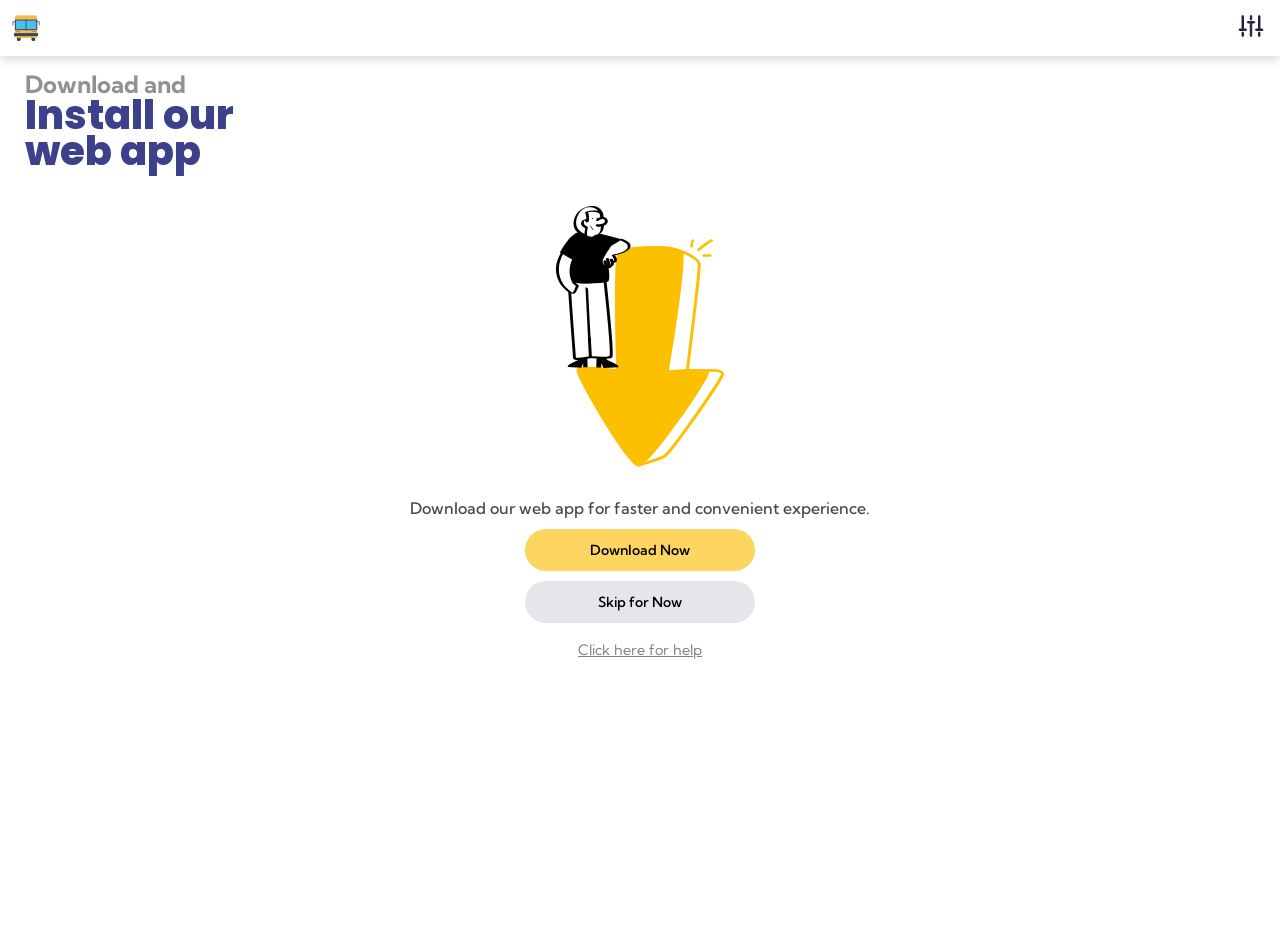
<file: pages/index.html>
<!DOCTYPE html>
<html lang="en">
<head>
  <meta charset="UTF-8" />
  <meta name="viewport" content="width=device-width, initial-scale=1.0, viewport-fit=cover">
  <title>Install Web App</title>
  <link rel="manifest" href="/pwaInstallation/manifest.json">
  <link href="https://fonts.googleapis.com/css2?family=Manrope:wght@400;500;600;700;800&display=swap" rel="stylesheet">
  <link href="https://fonts.googleapis.com/css2?family=Kumbh+Sans:wght@400;600;700&family=Poppins:wght@400;600;700&display=swap" rel="stylesheet">
  <link rel="stylesheet" href="https://cdn.jsdelivr.net/npm/bootstrap-icons@1.10.5/font/bootstrap-icons.css">
  <link href="https://cdn.jsdelivr.net/npm/bootstrap-icons@1.11.1/font/bootstrap-icons.css" rel="stylesheet">
  <link rel="stylesheet" href="../css/styles.css" />
  <link rel="stylesheet" href="../css/topbar.css" />
  <link rel="stylesheet" href="../css/help.css" />
  <link rel="stylesheet" href="../css/download.css" />
  <link rel="stylesheet" href="../css/menu.css" />
</head>
<body>
    <div class="top-bar" style="position: fixed;">
      <img id="indexBtn" src="../assets/images/AppLogo.png" alt="Bus Icon" />
      <div id="menuBtn" class="filter-icon">
        <svg xmlns="http://www.w3.org/2000/svg" fill="#2b2e83" viewBox="0 0 16 16">
          <path stroke="black" stroke-width="0.5" fill-rule="evenodd"
            d="M0 10.5a.5.5 0 0 0 .5.5h4a.5.5 0 0 0 0-1H3V1.5a.5.5 0 0 0-1 0V10H.5a.5.5 0 0 0-.5.5M2.5 12a.5.5 0 0 0-.5.5v2a.5.5 0 0 0 1 0v-2a.5.5 0 0 0-.5-.5m3-6.5A.5.5 0 0 0 6 6h1.5v8.5a.5.5 0 0 0 1 0V6H10a.5.5 0 0 0 0-1H6a.5.5 0 0 0-.5.5M8 1a.5.5 0 0 0-.5.5v2a.5.5 0 0 0 1 0v-2A.5.5 0 0 0 8 1m3 9.5a.5.5 0 0 0 .5.5h4a.5.5 0 0 0 0-1H14V1.5a.5.5 0 0 0-1 0V10h-1.5a.5.5 0 0 0-.5.5m2.5 1.5a.5.5 0 0 0-.5.5v2a.5.5 0 0 0 1 0v-2a.5.5 0 0 0-.5-.5" />
        </svg>
      </div>
    </div>
  <div class="container" style="margin-top: 50px;">
    <h2><span class="muted">Download and</span><br><span class="bold">Install our<br>web app</span></h2>
    <div class="svg-wrapper">
        <svg width="298" height="298" viewBox="0 0 298 298" fill="none" xmlns="http://www.w3.org/2000/svg">
            <path d="M145.483 268.617L147.152 278.332C147.152 278.332 168.251 272.551 174.211 268.617C180.171 264.684 231.665 191.674 231.665 186.906C231.665 182.138 213.666 183.568 213.666 183.568L196.382 183.389C196.382 183.389 208.957 84.0361 208.361 77.4801C207.765 70.9241 190.124 64.0701 190.124 64.0701L151.741 225.765L145.483 268.617Z" fill="white"/>
            <path d="M144.113 268.677L145.782 278.392C146.02 279.286 146.914 279.822 147.808 279.584C153.589 277.974 159.371 276.246 165.033 274.22C168.37 273.028 171.887 271.836 174.926 269.928C175.88 269.213 176.774 268.438 177.549 267.485C180.588 264.088 183.389 260.392 186.191 256.757C190.363 251.333 194.415 245.79 198.409 240.248C202.879 234.049 207.289 227.851 211.64 221.533C215.633 215.812 219.567 209.971 223.381 204.13C226.063 200.018 228.745 195.905 231.129 191.674C231.844 190.541 232.381 189.349 232.857 188.157C233.513 186.071 232.023 184.402 230.235 183.568C227.255 182.197 223.619 182.138 220.401 182.078C218.077 182.018 215.752 182.197 213.428 182.257C211.58 182.316 209.673 182.197 207.825 182.197L197.932 182.078H196.025L197.753 183.687C198.349 179.098 198.945 174.449 199.481 169.86C200.793 159.311 202.104 148.762 203.355 138.212C204.726 126.65 206.097 115.028 207.408 103.406C208.243 95.6581 209.256 87.9101 209.673 80.1621C209.733 79.3873 209.733 78.6721 209.733 77.8973C209.613 75.3941 207.945 73.3677 206.157 71.7585C202.104 67.9441 196.68 65.4409 191.614 63.2953C191.257 63.1761 190.899 62.9973 190.541 62.8781C189.945 62.6397 188.932 62.6993 188.753 63.4741L187.144 70.2685L182.913 88.1485L176.893 113.478L169.979 142.682L163.006 171.946L156.867 197.932L152.397 216.884C151.742 219.626 151.086 222.368 150.431 225.109C150.133 226.42 150.013 227.791 149.835 229.102L148.047 241.499L144.351 266.77L144.113 268.319C143.875 269.928 146.676 270.644 146.914 268.856L149.775 249.247C150.907 241.618 152.099 234.049 153.113 226.48C153.113 226.301 153.291 225.705 153.113 226.42C153.113 226.361 153.113 226.361 153.113 226.301C153.172 226.003 153.232 225.705 153.351 225.407L154.364 221.116L158.298 204.428L164.139 179.873L170.993 150.967L177.966 121.524L184.283 94.9429L188.992 75.0365L191.257 65.2621L191.376 64.8449L189.588 65.4409C193.641 66.9905 197.574 68.9573 201.21 71.2817C203.236 72.6525 205.859 74.4405 206.693 76.7649C206.693 76.7053 206.812 77.1821 206.812 77.3013C206.872 77.6589 206.812 77.5397 206.812 77.3609C206.812 77.4801 206.812 77.5993 206.812 77.7781C206.812 78.1357 206.812 78.4933 206.812 78.8509C206.514 86.0029 205.561 93.1549 204.786 100.307C203.534 111.631 202.223 122.955 200.852 134.219C199.541 145.007 198.23 155.735 196.919 166.522C196.442 170.218 196.025 173.913 195.548 177.608C195.309 179.396 195.011 181.184 194.892 182.972C194.892 183.032 194.892 183.151 194.892 183.21C194.773 184.164 195.786 184.82 196.621 184.82L212.415 184.998C216.706 185.058 220.997 184.581 225.288 185.118C226.659 185.237 228.03 185.535 229.341 186.071C229.46 186.131 229.579 186.19 229.699 186.25C230.056 186.488 229.46 186.071 229.818 186.31C229.937 186.369 229.997 186.429 230.116 186.548C229.818 186.31 230.116 186.548 230.116 186.608C230.116 186.667 230.116 186.608 230.175 186.667C230.235 186.965 230.116 186.727 230.175 186.846C230.235 186.965 230.235 186.548 230.175 186.727C230.116 186.906 230.116 186.906 230.116 186.965C230.056 187.144 229.997 187.382 229.877 187.561C229.639 188.098 229.341 188.634 229.103 189.17C229.043 189.349 228.924 189.468 228.864 189.647L228.685 189.945C228.447 190.362 228.209 190.72 228.03 191.137C227.553 191.972 227.017 192.806 226.54 193.64C225.229 195.846 223.858 197.991 222.427 200.137C214.739 211.997 206.633 223.56 198.468 235.003C191.435 244.777 184.462 254.671 176.714 263.909C176.178 264.564 175.641 265.16 175.045 265.816C174.807 266.054 174.628 266.293 174.39 266.531C174.271 266.65 173.615 267.306 173.973 266.948C172.483 268.319 170.456 269.094 168.609 269.869C161.874 272.67 154.901 274.756 147.868 276.723L146.437 277.14L148.464 278.332L146.795 268.617C146.616 266.889 143.755 266.829 144.113 268.677Z" fill="#FDC001"/>
            <path d="M126.65 183.091C126.65 183.091 88.9832 177.787 86.9568 183.091C84.9304 188.396 137.2 278.332 147.153 278.332C157.106 278.332 218.554 189.707 216.587 185.058C214.62 180.409 176.238 184.402 176.238 184.402C176.238 184.402 196.084 70.6857 190.124 64.0701C184.164 57.4545 134.637 59.4213 128.677 64.0701C122.717 68.7189 126.65 183.091 126.65 183.091Z" fill="#FDC001"/>
            <path d="M126.531 182.197C122.478 181.601 118.425 181.184 114.373 180.767C107.578 180.111 100.605 179.515 93.751 179.873C91.5458 179.992 84.9898 180.052 85.5262 183.687C86.003 186.667 87.6718 189.707 88.9234 192.448C91.2478 197.455 93.8702 202.282 96.4926 207.17C99.8302 213.249 103.287 219.328 106.803 225.348C110.558 231.725 114.432 237.983 118.366 244.241C122.001 250.022 125.816 255.684 129.749 261.227C132.729 265.518 135.888 269.63 139.345 273.564C141.312 275.71 143.815 278.63 146.855 279.226C149.477 279.703 151.98 277.319 153.768 275.71C157.285 272.432 160.563 268.915 163.602 265.22C167.834 260.273 171.887 255.148 175.82 249.962C180.29 244.122 184.641 238.281 188.873 232.321C193.045 226.54 197.097 220.639 201.15 214.679C204.547 209.613 207.885 204.547 211.044 199.362C213.189 195.965 215.216 192.448 216.944 188.872C217.421 188.038 217.719 187.084 217.898 186.19C218.136 184.7 216.467 183.806 215.275 183.33C212.951 182.436 210.329 182.257 207.825 182.138C204.428 181.959 201.031 182.018 197.693 182.078C191.316 182.257 184.939 182.734 178.621 183.27C177.549 183.389 176.476 183.449 175.343 183.568L177.549 184.939C178.502 179.456 179.396 173.972 180.29 168.549C182.317 156.152 184.283 143.755 186.131 131.299C188.098 117.948 189.945 104.658 191.257 91.2476C191.793 86.0624 192.27 80.8772 192.449 75.692C192.568 72.5928 192.747 69.1956 192.091 66.156C191.912 65.0832 191.376 64.1296 190.601 63.474C188.932 62.1032 186.667 61.4476 184.641 60.9708C178.443 59.4212 171.827 59.1828 165.45 59.1232C158 59.004 150.55 59.302 143.159 60.0172C140.179 60.3152 137.14 60.6728 134.219 61.2688C132.193 61.5668 130.167 62.1628 128.259 62.9972C126.233 64.0104 125.935 66.3348 125.637 68.4208C125.041 72.4736 124.624 76.586 124.505 80.6984C123.849 93.274 123.849 105.909 123.909 118.485C123.968 131.835 124.207 145.126 124.505 158.476C124.683 166.284 124.922 174.092 125.16 181.899L125.22 183.032C125.279 184.104 128.14 184.82 128.081 183.568C127.902 178.085 127.723 172.602 127.604 167.118C127.306 154.781 127.008 142.504 126.889 130.166C126.769 116.935 126.71 103.704 127.067 90.5324C127.187 85.4664 127.425 80.3408 127.842 75.2748C128.081 72.2948 128.319 69.136 129.273 66.2752C129.392 65.9176 129.571 65.56 129.749 65.2024C129.571 65.5004 129.809 65.1428 129.869 65.0832C129.988 64.964 130.167 64.8448 130.345 64.7256C132.014 63.9508 133.802 63.4144 135.65 63.1164C141.967 61.8648 148.523 61.388 154.901 61.1496C162.172 60.792 169.443 60.9112 176.655 61.5072C179.456 61.7456 182.257 62.1628 184.999 62.8184C185.595 62.9376 185.595 62.9376 186.25 63.176C186.489 63.2356 186.727 63.3548 186.965 63.4144C187.085 63.474 187.859 63.772 187.502 63.5932C187.859 63.772 188.217 63.9508 188.515 64.1296C188.157 63.8912 188.634 64.2488 188.753 64.3084C189.111 64.5468 188.694 64.2488 188.932 64.4872C189.171 64.7256 188.932 64.3084 189.051 64.666C189.111 64.8448 189.171 65.0236 189.29 65.1428C189.29 65.1428 189.29 65.0236 189.349 65.262C189.349 65.3812 189.409 65.4408 189.409 65.56C189.469 65.7984 189.528 66.0964 189.588 66.3348C189.767 67.7056 189.886 69.136 189.886 70.5068C189.945 74.9172 189.647 79.3276 189.29 83.6784C188.217 96.4328 186.548 109.068 184.76 121.763C182.913 134.696 180.946 147.629 178.86 160.562C177.668 168.072 176.416 175.582 175.105 183.032C175.045 183.389 174.986 183.747 174.926 184.104C174.747 185.118 176.357 185.594 177.131 185.475C180.946 185.058 184.82 184.76 188.634 184.522C195.309 184.045 202.044 183.687 208.719 184.045C210.09 184.104 211.342 184.224 212.593 184.402C213.07 184.462 213.547 184.581 214.024 184.7L214.381 184.76C214.739 184.879 214.083 184.641 214.441 184.76C214.679 184.82 214.918 184.879 215.097 184.998C215.275 185.118 214.739 184.879 215.037 184.998C215.097 185.058 215.156 185.058 215.275 185.118C215.514 185.296 214.977 184.939 215.216 185.118C215.275 185.177 215.335 185.177 215.395 185.237C215.097 184.998 215.514 185.356 215.335 185.177C215.335 185.058 215.514 185.356 215.335 185.177C215.335 185.296 215.335 185.654 215.335 185.296C215.335 185.475 215.275 185.654 215.216 185.833C214.501 188.574 212.772 191.197 211.401 193.581C205.501 203.832 198.826 213.606 192.031 223.321C183.985 234.824 175.761 246.208 166.94 257.114C163.423 261.525 159.788 265.876 155.914 269.988C154.483 271.478 153.053 272.968 151.563 274.339C150.967 274.935 150.311 275.471 149.656 276.008C149.417 276.186 149.179 276.365 148.881 276.604L148.404 276.544C148.285 276.604 148.225 276.663 148.106 276.723C147.689 276.961 147.272 277.14 146.795 277.319C147.033 277.259 146.735 277.319 146.497 277.378C146.974 277.319 146.676 277.378 146.557 277.378C146.616 277.378 146.914 277.438 146.557 277.378C147.093 277.438 146.199 277.14 146.616 277.378L145.961 277.021C145.722 276.902 146.259 277.2 146.02 277.08C145.961 277.021 145.901 277.021 145.841 276.961C145.722 276.902 145.603 276.782 145.484 276.663C145.186 276.425 144.888 276.186 144.649 276.008C144.292 275.65 144.292 275.65 144.053 275.471C143.696 275.173 143.398 274.816 143.1 274.518C142.444 273.862 141.789 273.147 141.133 272.432C139.583 270.644 138.093 268.796 136.603 266.889C128.617 256.518 121.644 245.373 114.79 234.168C107.876 222.844 101.141 211.282 95.0622 199.481C93.0954 195.607 91.069 191.733 89.4598 187.74C88.983 186.667 88.6254 185.594 88.387 184.462C88.3274 184.283 88.3274 184.104 88.3274 183.926C88.2678 183.687 88.3274 183.628 88.3274 183.747C88.4466 183.33 88.8042 182.972 89.2214 182.853C91.069 181.959 93.453 181.84 95.5986 181.78C98.817 181.661 102.095 181.72 105.313 181.899C111.452 182.257 117.651 182.853 123.67 183.628C124.683 183.747 125.756 183.866 126.769 184.045C127.246 184.104 128.081 184.104 128.081 183.449C128.081 182.793 127.008 182.257 126.531 182.197Z" fill="#FDC001"/>
            <path d="M208.541 63.772C212.653 60.0768 217.064 56.7392 221.832 53.8784C223.024 53.1632 220.521 51.7924 219.686 52.2692C214.799 55.1896 210.21 58.5868 205.978 62.4012C205.084 63.176 207.707 64.4872 208.541 63.772Z" fill="#FDC001"/>
            <path d="M212.414 69.7917H218.97C219.745 69.8513 220.461 69.3149 220.639 68.5401C220.759 67.9441 220.341 67.3481 219.686 67.2289C219.626 67.2289 219.507 67.2289 219.447 67.2289H212.891C212.117 67.1693 211.401 67.7057 211.222 68.4805C211.103 69.1361 211.58 69.6725 212.176 69.7917C212.236 69.7917 212.295 69.7917 212.414 69.7917Z" fill="#FDC001"/>
            <path d="M201.984 59.3019C201.925 57.1563 202.282 55.0107 203.117 52.9843C203.355 52.3287 202.58 52.2095 202.163 52.3287C201.448 52.4479 200.852 52.8651 200.494 53.5207C199.66 55.6663 199.243 57.9907 199.302 60.2555C199.302 61.3879 202.044 60.3151 201.984 59.3019Z" fill="#FDC001"/>
            <path d="M101.856 45.2959L129.511 52.5075L119.319 59.3615L108.472 70.0895L101.856 45.2959Z" fill="black"/>
            <path d="M102.87 46.1304L112.227 48.574L127.067 52.448L130.524 53.342L128.259 51.7328L118.485 58.2888C117.71 58.8848 116.995 59.5404 116.339 60.2556L110.916 65.56L107.161 69.2552L109.664 70.8048L107.459 62.4608L103.942 49.17L103.108 46.0708C102.989 45.594 102.035 45.1768 101.678 44.9384C101.558 44.8788 100.545 44.3424 100.664 44.6404L102.87 52.9844L106.386 66.2752L107.22 69.3744C107.34 69.732 109.366 71.222 109.724 70.924L118.306 62.4608C119.081 61.6264 119.856 60.8516 120.75 60.1364C122.418 58.9444 124.147 57.8716 125.816 56.7392L130.822 53.4016C131.001 53.2824 128.796 51.852 128.557 51.7924L119.2 49.3488L104.3 45.4152L100.843 44.5212C100.247 44.3424 101.022 44.998 101.082 45.1172C101.618 45.5344 102.274 45.892 102.87 46.1304Z" fill="black"/>
            <path d="M96.3133 170.396C96.3133 170.396 96.7901 180.469 96.4921 180.469C96.1941 180.469 92.2009 180.35 92.2009 180.35V176.297L90.2341 180.767L76.7645 179.932C76.7645 179.932 76.3473 178.443 79.3869 176.833C82.4265 175.224 87.2541 172.959 87.2541 172.959L87.3733 166.94L96.3133 170.396Z" fill="black"/>
            <path d="M105.671 170.158C105.671 170.158 105.195 180.707 105.493 180.707C105.791 180.707 110.32 180.588 110.32 180.588V176.356L112.525 181.005L127.485 180.171C127.485 180.171 127.962 178.621 124.565 176.952C121.167 175.284 115.803 172.84 115.803 172.84L115.684 166.582L105.671 170.158Z" fill="black"/>
            <path d="M112.943 84.8704C112.943 84.8704 122.479 167.714 119.796 169.8C117.114 171.886 99.3537 170.098 99.3537 170.098C99.3537 170.098 87.6721 173.078 83.4405 171.588C83.4405 171.588 77.4209 92.9164 77.4209 81.5328C77.4209 70.1492 112.943 84.8704 112.943 84.8704Z" fill="white"/>
            <path d="M111.452 84.6321C111.928 88.5061 112.346 92.3801 112.763 96.3137C113.716 105.134 114.67 113.955 115.564 122.716C116.518 132.133 117.412 141.61 118.067 151.026C118.306 154.662 118.604 158.238 118.723 161.874C118.842 164.019 118.842 166.224 118.663 168.37C118.663 168.668 118.723 168.132 118.663 168.37C118.663 168.43 118.663 168.489 118.604 168.549C118.544 168.608 118.544 168.787 118.544 168.906C118.544 169.026 118.365 169.145 118.604 168.906L118.544 168.966C118.723 168.728 118.782 168.847 118.544 168.966L118.365 169.026C118.127 169.145 118.604 168.966 118.365 169.026C118.186 169.085 118.067 169.145 117.888 169.204C117.71 169.264 117.531 169.324 117.352 169.324L117.054 169.383C116.935 169.383 116.935 169.383 117.054 169.383L116.816 169.443C115.683 169.562 114.61 169.622 113.478 169.681C109.068 169.741 104.598 169.562 100.187 169.085L99.3528 169.026L100.843 170.337L99.8892 153.708L99.77 151.384C99.7104 150.073 96.79 149.477 96.8496 150.967L97.8032 167.476L97.9224 169.8L98.6376 168.966C96.6112 169.502 94.5848 169.92 92.4988 170.218C90.8896 170.516 89.2208 170.694 87.552 170.754C87.1944 170.754 86.7772 170.754 86.4196 170.814H85.8236H85.5256C85.6448 170.814 85.6448 170.814 85.466 170.814C85.168 170.814 84.8104 170.754 84.5124 170.694C84.4528 170.694 83.9164 170.575 84.274 170.694L83.8568 170.575L84.9892 171.767L84.6316 167.297C84.3336 163.423 84.0356 159.549 83.7376 155.616C83.3204 150.192 82.9628 144.828 82.5456 139.404C82.1284 133.325 81.6516 127.246 81.2344 121.167C80.8172 115.326 80.4596 109.545 80.0424 103.704C79.7444 98.9957 79.4464 94.2873 79.208 89.5789C79.1484 87.9101 79.0292 86.2413 78.9696 84.5725C78.9696 83.9765 78.91 83.3209 78.91 82.7249C78.91 82.4865 78.91 82.2481 78.91 82.0097V81.6521C78.91 81.5329 78.9696 80.9965 78.91 81.2349C78.9696 80.8773 79.0888 80.5197 79.208 80.2217C79.208 80.1621 79.3272 79.9237 79.2676 80.1025C79.208 80.2813 79.3272 80.0429 79.3272 79.9833C79.4464 79.8641 79.5656 79.6853 79.6848 79.5661L79.8636 79.3873C79.6848 79.5065 79.9828 79.2681 79.8636 79.3873C80.0424 79.2681 80.1616 79.1489 80.3404 79.0893C80.5192 79.0297 80.6384 78.9105 80.8172 78.8509C80.6384 78.9105 80.996 78.7913 80.8172 78.8509L81.1152 78.7317C81.5324 78.6125 81.9496 78.4933 82.3668 78.4337C82.5456 78.3741 82.1284 78.4933 82.3072 78.4337H82.4264L82.784 78.3741C83.0224 78.3741 83.3204 78.3145 83.5588 78.3145C84.0952 78.3145 84.572 78.3145 85.1084 78.3145H85.5256C85.8832 78.3145 85.4064 78.3145 85.7044 78.3145C86.0024 78.3145 86.3004 78.3741 86.5984 78.3741C89.1612 78.6125 91.724 79.0297 94.2272 79.6257L94.5848 79.6853L94.9424 79.7449L95.896 79.9833C96.5516 80.1621 97.2072 80.3409 97.8628 80.5197C99.1144 80.8773 100.366 81.2945 101.618 81.6521C105.134 82.7845 108.65 84.0361 112.048 85.4069L112.584 85.6453C113.12 85.8837 114.074 85.8241 114.312 85.1685C114.551 84.5129 113.776 83.9169 113.24 83.6785C110.736 82.6057 108.174 81.7117 105.611 80.8177C100.545 78.9701 95.3596 77.5397 90.0552 76.5265C87.6712 76.0497 85.2276 75.8709 82.8436 75.9305C80.996 76.0497 78.9696 76.4073 77.4796 77.6589C76.2876 78.7317 75.9896 80.1621 76.0492 81.7117C76.0492 83.0229 76.1088 84.3341 76.1684 85.6453C76.3472 89.8769 76.5856 94.1085 76.8836 98.3997C77.2412 104.062 77.5988 109.724 78.016 115.326C78.4332 121.465 78.8504 127.663 79.3272 133.802C79.7444 139.524 80.1616 145.305 80.5788 151.026C80.9364 155.437 81.2344 159.907 81.592 164.317C81.7708 166.523 81.89 168.728 82.0688 170.933C82.0688 171.052 82.0688 171.112 82.0688 171.231C82.188 171.827 82.6052 172.244 83.2012 172.423C86.4196 173.555 90.2936 172.84 93.5716 172.363C95.7768 172.006 98.0416 171.588 100.187 170.992C100.604 170.933 100.902 170.575 100.902 170.158L99.9488 153.589L99.8296 151.265C99.77 149.954 96.8496 149.358 96.9092 150.848L97.8628 167.357L97.982 169.681C98.1608 170.397 98.7568 170.933 99.472 170.992C103.108 171.35 106.803 171.589 110.438 171.708C112.822 171.827 115.266 171.767 117.65 171.469C118.782 171.291 120.809 171.171 121.345 169.92C121.584 169.324 121.643 168.668 121.643 168.012C121.703 166.999 121.703 165.927 121.703 164.913C121.643 161.635 121.464 158.417 121.286 155.198C120.988 150.848 120.63 146.497 120.272 142.146C119.855 137.199 119.378 132.312 118.902 127.365C118.425 122.418 117.948 117.531 117.471 112.644C116.994 108.293 116.577 103.942 116.1 99.5917C115.743 96.3137 115.385 93.0953 115.028 89.8173C114.849 88.2677 114.67 86.6585 114.491 85.1089C114.491 85.0493 114.491 84.9897 114.491 84.8705C114.312 84.1553 113.716 83.6189 113.001 83.5593C112.346 83.6785 111.392 83.9169 111.452 84.6321Z" fill="black"/>
            <path d="M94.4658 100.545L94.7042 105.73L95.3598 118.246L96.1346 133.325L96.7902 146.437L97.0286 150.728C97.0882 151.384 97.0286 152.099 97.1478 152.755C97.1478 152.814 97.1478 152.814 97.1478 152.874C97.2074 153.47 97.9822 153.947 98.459 154.245C98.6378 154.364 99.7106 154.841 99.7106 154.304L99.4722 149.119L98.8166 136.603L98.0418 121.524L97.3862 108.412L97.1478 104.121C97.0882 103.466 97.1478 102.75 97.0286 102.095V102.035C97.0286 101.439 96.1942 100.962 95.7174 100.664C95.5386 100.545 94.4658 100.009 94.4658 100.545Z" fill="black"/>
            <path d="M97.029 43.3889C80.043 45.1769 75.0366 88.9232 76.2286 93.2144C77.4206 97.5056 111.571 96.3732 115.445 94.4064C119.319 92.4396 113.479 67.3481 113.479 67.3481C113.479 67.3481 108.949 42.1373 97.029 43.3889Z" fill="black"/>
            <path d="M96.3138 42.9715C90.5922 43.6271 86.7182 47.9779 84.0362 52.6863C80.6986 58.5271 78.7318 65.1427 77.2418 71.6391C75.9306 77.2415 75.0366 82.9631 74.679 88.7443C74.6194 90.0555 74.4406 91.6647 74.7386 92.9759C75.0962 94.4659 77.4802 94.9427 78.7318 95.2407C81.5926 95.8367 84.513 96.1943 87.4334 96.3135C91.0094 96.4923 94.5854 96.5519 98.1614 96.4923C101.618 96.4327 105.015 96.3135 108.472 96.0155C110.856 95.8963 113.24 95.5387 115.624 95.0619C116.28 95.0023 116.876 94.7043 117.353 94.2871C117.889 93.5719 118.187 92.7375 118.187 91.8435C118.545 88.9827 118.187 86.0027 117.889 83.1419C117.233 77.8971 116.22 72.7715 115.088 67.6459C114.373 64.2487 113.419 60.8515 112.287 57.5735C111.214 54.5935 109.843 51.7327 108.055 49.0507C106.386 46.6667 104.241 44.5211 101.499 43.5675C99.8302 43.0311 98.1018 42.7927 96.3138 42.9715C96.0158 43.0311 95.3602 43.0311 95.7178 43.4483C96.0754 43.8655 97.2674 43.8059 97.7442 43.7463L98.2806 43.6867C98.0422 43.6867 98.4594 43.6867 98.519 43.6867C98.1018 43.6867 98.8766 43.7463 98.4594 43.6867L98.6978 43.7463H98.7574C99.2938 43.8655 99.7706 44.0443 100.307 44.2827C101.499 44.9383 102.512 45.7727 103.406 46.7263C105.433 48.9911 107.042 51.6135 108.174 54.4147C109.903 58.4675 111.214 62.6991 112.048 66.9903C112.823 70.7451 113.657 74.4403 114.253 78.1951C114.79 81.3539 115.147 84.5127 115.326 87.7311C115.386 88.9827 115.386 90.2343 115.207 91.4859C115.207 92.3203 114.909 93.0951 114.492 93.7507C114.373 93.8699 114.313 93.9295 114.194 94.0487C114.075 94.1083 114.313 93.9891 114.134 94.0487C114.075 94.0487 114.015 94.1083 113.955 94.1083L113.598 94.2275L113.359 94.2871H113.24C113.002 94.3467 113.479 94.2275 113.24 94.2871C112.287 94.5255 111.333 94.6447 110.379 94.7639C109.187 94.8831 107.995 95.0023 106.684 95.1215C105.135 95.2407 103.585 95.3599 102.035 95.4195C98.6978 95.5983 95.4198 95.6579 91.963 95.5387C91.1286 95.5387 90.2942 95.4791 89.5194 95.4791H88.9234H88.6254C88.8638 95.4791 88.6254 95.4791 88.5658 95.4791C88.1486 95.4791 87.7314 95.4195 87.3142 95.4195C86.5394 95.3599 85.7646 95.3003 84.9898 95.2407L83.917 95.1215H83.7382C83.4998 95.0619 83.9766 95.1215 83.7382 95.1215L83.2018 95.0619C82.5462 95.0023 81.9502 94.8831 81.2946 94.7639H81.3542L81.1754 94.7043L80.8178 94.6447C80.5198 94.5851 80.2814 94.5255 79.9834 94.4659C79.6854 94.4063 80.1622 94.5255 79.8642 94.4063L79.5662 94.3467C79.3278 94.2871 79.149 94.2275 78.9702 94.1083C79.149 94.1679 78.7318 93.9891 78.6126 93.9295C78.4934 93.8699 78.255 93.6911 78.3146 93.7507C77.4802 93.0951 77.659 91.9031 77.659 90.8899C77.7782 85.9431 78.3146 80.9963 79.2682 76.1687C80.4006 69.6723 82.2482 63.2951 84.811 57.2159C86.897 52.3883 89.9366 46.9051 94.8834 44.5211C95.3602 44.2827 95.8966 44.1039 96.433 43.9251C96.6714 43.8655 96.8502 43.8059 97.0886 43.7463L97.5058 43.6867C97.5654 43.6867 98.0422 43.6271 97.8038 43.6271C98.1614 43.5675 98.7574 43.5675 98.3998 43.1503C98.0422 42.7331 96.7906 42.9119 96.3138 42.9715Z" fill="black"/>
            <path d="M83.0229 96.2541L86.3605 98.6977C86.3605 98.6977 83.6785 106.565 81.6521 106.565C79.6257 106.565 74.0233 100.963 74.0233 100.963C74.0233 100.963 56.2625 84.9897 74.6789 60.5537L85.2877 67.2885C85.4069 67.2885 74.9769 81.2349 83.0229 96.2541Z" fill="white"/>
            <path d="M81.5924 96.4328L83.6784 97.9824C84.036 98.2208 84.3936 98.5188 84.7512 98.8168C84.93 98.936 84.93 98.8764 84.8108 99.0552C84.4532 99.7704 84.2148 100.664 83.9168 101.38C83.4401 102.572 82.9036 103.704 82.248 104.777C82.0096 105.254 81.652 105.671 81.2944 106.028C81.1752 106.148 81.056 106.267 80.9368 106.386C80.8176 106.505 80.8176 106.446 80.758 106.505C80.1024 106.744 80.6984 106.684 82.546 106.386C82.6056 106.386 82.6652 106.386 82.546 106.386C81.5328 105.909 80.5792 105.313 79.6852 104.598C78.2548 103.406 76.8244 102.154 75.5132 100.843C70.8644 96.1944 68.1824 89.9364 67.8844 83.3804C67.5268 74.9768 71.2816 67.1096 76.2284 60.5536L73.3676 60.7324C76.884 62.9376 80.5196 65.0832 83.9764 67.4076C83.9168 67.4076 84.0956 67.2884 83.9168 67.4672C83.738 67.646 83.6189 67.8844 83.4997 68.1228C82.9633 69.0168 82.4268 69.9108 81.95 70.8048C80.3408 73.904 79.268 77.3012 78.7912 80.758C78.076 86.122 79.0892 91.6052 81.652 96.3732C81.8308 96.7308 82.844 96.552 83.142 96.552C83.2612 96.552 84.6916 96.3732 84.632 96.1944C81.95 91.188 80.9368 85.4664 81.8308 79.864C82.4268 76.1092 83.738 72.4736 85.6452 69.136C86.0028 68.4804 86.42 67.8248 86.8372 67.2288C86.8968 67.1692 86.8968 67.1096 86.8372 67.1096L76.2284 60.3748C75.7516 60.196 75.2748 60.196 74.798 60.2556C74.5 60.2556 73.606 60.2556 73.3676 60.5536C69.0168 66.3348 65.56 73.0696 65.0236 80.3408C64.666 85.1088 65.6196 89.9364 67.7652 94.2276C68.9572 96.6116 70.5068 98.8168 72.3544 100.724C72.7716 101.141 73.2484 101.558 73.6656 102.035C75.3344 103.585 77.1224 105.313 79.2084 106.326C80.5792 106.922 82.1289 106.982 83.4997 106.446C84.4533 106.028 85.0492 104.956 85.526 104.121C86.5392 102.333 87.3141 100.486 87.9697 98.5784L87.91 98.5188L84.5724 96.0752C84.1552 95.7772 83.2016 95.956 82.7248 96.0156C82.4865 96.0752 81.354 96.254 81.5924 96.4328Z" fill="black"/>
            <path d="M82.1881 72.8313L69.2549 65.3217C69.2549 65.3217 81.4133 41.5413 92.7969 45.6537C104.18 49.7661 82.1881 72.8313 82.1881 72.8313Z" fill="black"/>
            <path d="M82.2479 73.1889L68.8975 65.3812L69.0167 65.1428C71.1623 61.09 73.7251 57.2756 76.5859 53.6996C82.5459 46.488 88.1483 43.5676 92.9163 45.296C94.5255 45.7728 95.8367 47.084 96.1943 48.7528C98.0419 56.4412 83.0227 72.3544 82.4267 73.01L82.2479 73.1889ZM69.6723 65.2024L82.1287 72.4736C83.7975 70.6856 97.2671 55.9048 95.5983 48.9316C95.2407 47.5012 94.2871 46.488 92.6779 45.892C82.3671 42.1372 71.0431 62.6396 69.6723 65.2024Z" fill="black"/>
            <path d="M119.2 58.7656L129.511 52.5076C129.511 52.5076 136.305 54.832 137.497 57.0968C141.729 65.0236 122.18 68.1824 122.18 68.1824C122.18 68.1824 127.008 74.9172 122.895 75.394C121.167 75.5728 119.975 72.5928 119.975 72.5928C120.69 73.7252 121.167 75.0364 121.346 76.3476C121.763 79.3872 119.081 79.1488 119.081 79.1488C119.439 82.6056 115.803 78.4932 115.803 78.4932C115.803 78.4932 116.161 80.1024 115.565 80.4004C114.969 80.6984 109.247 77.5396 110.379 73.606C111.512 69.6724 119.2 58.7656 119.2 58.7656Z" fill="white"/>
            <path d="M120.094 59.0039L130.405 52.7459L128.378 53.1035C130.524 53.8187 132.55 54.7723 134.457 55.9643C135.471 56.5603 136.186 57.4543 136.543 58.5867C136.782 59.4211 136.722 60.3747 136.365 61.1495C135.947 61.9243 135.411 62.5799 134.755 63.1163C133.921 63.7719 133.027 64.3083 132.073 64.7255C131.716 64.9043 131.835 64.8447 131.477 64.9639L130.643 65.3215C130.107 65.5599 129.511 65.7387 128.974 65.9175C129.213 65.7983 128.974 65.9175 128.855 65.9771L128.438 66.0963C128.14 66.1559 127.901 66.2751 127.603 66.3347C127.067 66.4539 126.59 66.6327 126.054 66.7519L125.279 66.9307L124.862 67.0499C124.802 67.0499 125.16 66.9903 124.802 67.0499C124.385 67.1095 124.027 67.2287 123.61 67.2883C123.193 67.3479 122.895 67.4075 122.478 67.4671C122.359 67.4671 120.451 68.0035 120.809 68.4803C121.822 69.9107 122.835 71.5795 123.133 73.3079C123.253 73.7847 123.193 74.2615 123.014 74.6787L122.895 74.7979C122.895 74.9171 122.776 74.7979 122.955 74.7979C123.014 74.7979 123.61 74.5595 123.61 74.6191C123.551 74.6191 123.431 74.5595 123.372 74.4999C122.537 73.8443 121.882 73.0099 121.524 72.0563L118.663 72.8907C119.557 74.2019 120.034 75.7515 120.034 77.3607C120.034 77.7183 119.915 78.0163 119.796 78.3143C119.796 78.3143 119.617 78.5527 119.677 78.4931C119.617 78.5527 119.617 78.5527 119.677 78.4931C119.736 78.4335 119.855 78.4335 119.915 78.3739H120.034C119.736 78.4335 120.392 78.3143 120.094 78.3739C119.796 78.4335 120.332 78.3739 120.094 78.3739C119.557 78.3143 117.71 78.6123 117.769 79.4467C117.769 79.6851 117.769 79.9831 117.769 80.2811C117.769 80.3407 117.71 80.5195 117.71 80.4003L119.557 79.8043C119.677 79.8043 119.677 79.8043 119.557 79.8043C119.319 79.6255 118.902 79.4467 118.604 79.2083C118.127 78.7911 117.65 78.3739 117.233 77.8971C116.816 77.4203 114.313 78.0759 114.432 78.8507C114.491 79.1487 114.551 79.5063 114.551 79.8043C114.551 79.9235 114.491 80.1023 114.491 80.2215V80.2811C114.193 80.9367 114.849 80.7579 116.399 79.7447C116.399 79.6851 116.577 79.8043 116.399 79.7447C116.22 79.6851 116.279 79.6851 116.16 79.6851C115.385 79.3871 114.67 78.9103 114.015 78.3739C112.346 77.0031 111.154 75.0363 111.929 72.8311C112.644 70.9835 113.597 69.1955 114.67 67.5267C115.862 65.5599 117.114 63.6527 118.365 61.7455C119.081 60.6727 119.796 59.5999 120.571 58.5867C120.928 58.0503 120.213 57.9907 119.855 58.0503C119.319 58.1099 118.306 58.2887 117.948 58.7655C115.683 61.9243 113.538 65.1427 111.571 68.4803C110.975 69.4935 110.379 70.5663 109.843 71.6391C109.366 72.4735 109.008 73.3675 108.829 74.3211C108.472 76.8243 110.439 78.9699 112.405 80.2215C113.24 80.8175 114.253 81.1155 115.266 80.9963C116.101 80.8771 117.114 80.4599 117.293 79.5659C117.352 79.0891 117.352 78.5527 117.233 78.0759L114.432 79.0295C115.087 79.8043 115.803 80.4599 116.697 80.9367C117.65 81.2943 118.723 81.2347 119.617 80.6983C120.451 80.2811 120.571 79.6255 120.511 78.7315L118.187 79.7447C119.677 79.8639 121.763 79.2679 122.537 77.8971C123.133 76.8839 122.835 75.5131 122.478 74.4403C122.239 73.6059 121.882 72.8311 121.405 72.1159C120.988 71.4603 118.246 72.2351 118.544 72.9503C118.902 73.8443 119.438 74.6787 120.153 75.3343C121.405 76.4071 123.372 75.9899 124.683 75.2747C126.948 74.0231 125.696 71.2815 124.743 69.5531C124.385 68.8975 124.027 68.3015 123.61 67.6459L121.941 68.6591C124.206 68.3015 126.411 67.7651 128.557 67.0499C131.895 65.9771 135.828 64.6659 138.212 61.9243C139.225 60.9111 139.643 59.4211 139.464 58.0503C139.106 56.0835 137.497 54.9511 135.828 54.0571C134.219 53.1631 132.55 52.3883 130.822 51.8519C129.511 51.4347 128.259 52.4479 127.186 53.0439L118.365 58.4079C118.008 58.5867 117.471 59.0039 118.067 59.2423C118.663 59.4807 119.617 59.2423 120.094 59.0039Z" fill="black"/>
            <path d="M113.896 74.5C114.313 75.99 114.909 77.3608 115.803 78.6124L113.896 74.5Z" fill="white"/>
            <path d="M112.405 74.6787C112.524 75.2151 112.703 75.6919 112.882 76.1687C113.299 77.1819 113.776 78.1355 114.432 79.0295C114.61 79.3275 114.908 79.5063 115.206 79.6255C115.564 79.7447 115.981 79.7447 116.339 79.5659C116.696 79.4467 116.935 79.2083 117.173 78.9103C117.352 78.6123 117.352 78.2547 117.173 78.0163C116.458 76.9435 115.862 75.7515 115.445 74.4999L115.564 74.7979C115.504 74.6191 115.445 74.4403 115.385 74.2019C115.147 73.4867 114.432 73.0695 113.716 73.2483C113.359 73.3079 113.001 73.4867 112.703 73.7251C112.524 74.0231 112.405 74.3211 112.405 74.6787Z" fill="black"/>
            <path d="M116.398 72.3545C116.398 72.3545 117.412 77.0629 119.08 79.2681L116.398 72.3545Z" fill="white"/>
            <path d="M114.909 72.4141C115.088 73.3081 115.386 74.2021 115.684 75.0961C116.161 76.7649 116.935 78.3741 117.949 79.8045C118.485 80.3409 119.319 80.5197 120.035 80.1621C120.511 79.9237 120.75 79.3873 120.511 78.8509C120.452 78.7317 120.392 78.6721 120.333 78.5529L120.273 78.4337L120.333 78.4933C120.333 78.4337 120.213 78.3145 120.213 78.3145C120.094 78.1357 120.035 77.9569 119.915 77.7781C119.737 77.4205 119.558 77.1225 119.439 76.7649C119.319 76.4073 119.141 76.0497 119.021 75.6921C118.962 75.5133 118.902 75.2749 118.783 75.0961C118.664 74.7385 118.783 75.0365 118.783 75.0961C118.723 74.9769 118.723 74.9173 118.723 74.7981C118.485 73.9637 118.187 73.1293 118.008 72.2353C117.77 71.5201 117.114 71.0433 116.339 71.1029C115.624 71.2817 114.79 71.6989 114.909 72.4141Z" fill="black"/>
            <path d="M110.26 35.462C110.26 35.462 114.074 24.9128 105.134 20.86C96.1941 16.8072 84.5125 23.7208 83.8569 35.462C83.2013 47.2032 97.4457 48.7528 97.4457 48.7528L110.26 35.462Z" fill="white"/>
            <path d="M111.631 34.9852C112.227 33.1376 112.525 31.2304 112.466 29.3232C112.406 25.628 110.38 22.2904 107.161 20.562C103.466 18.5952 99.1747 18.774 95.3007 20.0852C91.1883 21.5156 87.4335 24.0188 85.1091 27.7736C82.9635 31.2304 81.7715 35.9388 82.9635 39.9916C83.8575 43.0908 86.1819 45.4748 88.9831 46.9648C91.0095 48.0376 93.1551 48.8124 95.4199 49.17C96.4927 49.4084 97.5655 49.17 98.4595 48.6336C98.9959 48.2164 99.4727 47.7992 99.8899 47.2628L111.393 35.3428L111.631 34.9852C111.87 34.7468 110.618 34.9852 110.558 35.0448C109.962 35.164 109.366 35.462 108.89 35.8792L97.6847 47.5012L96.0755 49.17L98.7575 48.1568C96.2543 47.8588 93.8107 47.084 91.6055 45.892C89.7579 44.9384 88.1487 43.508 86.8971 41.7796C85.5263 39.6936 84.9303 37.1904 85.1687 34.6872C85.5859 29.0252 88.9831 23.1844 94.3471 20.9792C94.7643 20.8004 95.1219 20.6812 95.5391 20.6216C96.1351 20.5024 96.7311 20.3832 97.3867 20.3236C98.6979 20.2044 100.009 20.3236 101.261 20.6216C104.002 21.2176 106.565 22.7076 108.055 25.1512C109.962 28.2504 109.962 32.5416 108.77 35.8792C108.651 36.2368 109.784 35.8792 109.843 35.8196C110.32 35.7004 111.452 35.462 111.631 34.9852Z" fill="black"/>
            <path d="M109.903 44.9979C113.24 40.9451 110.26 26.3431 110.26 26.3431C107.936 22.5883 95.5392 24.8531 95.5392 24.8531C97.2676 28.6079 96.6716 34.7467 96.6716 34.7467C95.2412 31.3495 91.3076 32.8395 91.4864 36.1175C91.6652 39.3955 95.5392 40.4087 95.5392 40.4087C95.5392 40.4087 94.4068 47.3819 94.7048 48.6931C95.0028 50.0043 101.142 51.9115 104.36 48.2163C104.36 48.2163 106.982 48.5739 109.903 44.9979Z" fill="white"/>
            <path d="M111.273 44.5211C112.822 42.5543 112.882 39.3955 112.882 37.0115C112.822 34.1507 112.584 31.2899 112.107 28.4291C111.988 27.6543 111.869 26.8199 111.69 26.0451C111.511 25.4491 111.034 24.9127 110.438 24.6743C108.174 23.3631 105.074 23.4823 102.571 23.6015C100.485 23.6611 98.3992 23.8995 96.3728 24.3167C96.0748 24.3763 93.9292 25.0915 94.108 25.5087C95.4192 28.4887 95.5384 32.1839 95.2404 35.4023L97.982 34.2103C97.386 32.8991 96.2536 32.0647 94.7636 32.3031C93.2736 32.5415 91.2472 33.3759 90.4724 34.8659C89.1016 37.4883 91.3664 39.9915 93.6908 40.8855C93.81 40.9451 93.9888 40.9451 94.108 41.0047C94.2868 41.1239 94.1676 40.9451 94.1676 41.0047C94.1676 41.3027 94.108 41.5411 94.0484 41.8391C93.8696 43.0907 93.6908 44.3423 93.5716 45.5939C93.3928 46.7263 93.2736 47.8587 93.3332 49.0507C93.4524 49.8851 94.406 50.2427 95.0616 50.4811C98.5184 51.7923 103.167 50.5407 105.67 47.7991L103.108 48.8719C104.061 48.9315 105.074 48.7527 105.968 48.3355C108.054 47.5607 109.902 46.2495 111.273 44.5211C111.511 44.2827 110.2 44.5807 110.2 44.6403C109.604 44.8191 109.068 45.1171 108.591 45.5343C108.114 46.1303 107.518 46.6667 106.922 47.1435C106.743 47.2627 106.564 47.3819 106.386 47.5011C106.207 47.6203 106.386 47.5011 106.505 47.4415C106.326 47.5011 106.207 47.5011 106.028 47.5607H105.73C105.551 47.5607 105.849 47.5607 105.73 47.5607C104.955 47.6203 104.24 47.8587 103.584 48.2163C103.048 48.5143 102.69 49.0507 102.154 49.4083C101.916 49.5871 102.035 49.5275 101.677 49.5871C101.2 49.7063 100.724 49.7063 100.187 49.7063C99.2932 49.7063 98.3992 49.5275 97.5648 49.2295C96.9688 49.1103 96.4324 48.7527 96.0748 48.2759C95.896 47.7991 95.896 47.2627 96.0152 46.7263C96.0748 45.8323 96.1344 44.9979 96.2536 44.1039C96.4324 42.6735 96.6112 41.2431 96.8496 39.8127L96.79 39.7531C95.1212 39.2763 93.4524 38.0843 92.916 36.4155C92.7372 35.7599 92.7372 35.1043 92.8564 34.4487C92.916 34.1507 93.0948 33.8527 93.214 33.6143C93.3332 33.4355 93.6312 33.2567 93.6908 33.0779C93.6312 33.1971 92.3796 33.4355 92.7372 33.4951C92.8564 33.4951 92.9756 33.4951 93.0948 33.4951C93.3332 33.5547 93.5716 33.6143 93.81 33.7335C94.406 34.0911 94.8828 34.6871 95.1212 35.3427C95.3 35.7599 97.8032 34.6871 97.8628 34.1507C98.1608 30.9323 98.0416 27.2371 96.7304 24.2571L94.4656 25.4491C96.0152 25.1511 97.5648 24.9723 99.1144 24.9127C101.677 24.7339 104.598 24.6147 107.041 25.6279C107.697 25.8663 108.472 26.3431 108.71 26.9987C108.889 27.5947 109.008 28.2503 109.068 28.9059C109.544 31.5879 109.783 34.2699 109.902 37.0115C109.962 38.6207 109.902 40.2299 109.723 41.8391C109.604 43.1503 109.127 44.4019 108.412 45.5343C108.174 45.8323 109.485 45.4747 109.544 45.4747C110.26 45.2959 110.796 44.9383 111.273 44.5211Z" fill="black"/>
            <path d="M106.147 38.5611C106.147 38.5611 113.955 39.3359 115.207 35.2831C116.458 31.2303 110.796 29.5019 106.565 33.0779" fill="white"/>
            <path d="M105.969 39.6341C106.803 39.6937 107.578 39.6937 108.413 39.6937C110.201 39.6937 111.929 39.3361 113.538 38.6209C115.267 37.7865 116.697 36.3561 116.816 34.3297C116.935 32.1841 115.386 30.6941 113.359 30.1577C110.677 29.5021 107.697 30.4557 105.611 32.1841C105.135 32.6013 104.777 33.2569 105.373 33.7337C105.969 34.1509 106.803 34.1509 107.459 33.7337C107.876 33.3761 108.353 33.0781 108.83 32.7801C109.187 32.5417 108.591 32.8993 108.949 32.7205L109.307 32.5417C109.545 32.4225 109.843 32.3033 110.141 32.2437C109.783 32.3629 110.379 32.1841 110.439 32.1841C110.677 32.1245 110.916 32.1245 111.095 32.0649C110.677 32.1245 111.035 32.0649 111.154 32.0649C111.273 32.0649 111.393 32.0649 111.452 32.0649H111.75C111.929 32.0649 111.869 32.0649 111.691 32.0649H111.869C112.048 32.0649 112.227 32.1245 112.406 32.1841C112.465 32.1841 112.704 32.3033 112.406 32.1841L112.644 32.3033C112.823 32.3629 112.942 32.4821 113.121 32.5417C112.823 32.3629 113.061 32.5417 113.121 32.5417L113.359 32.7801C113.419 32.8397 113.598 33.0185 113.419 32.7801C113.479 32.8397 113.538 32.8993 113.538 32.9589C113.538 33.0185 113.657 33.1973 113.717 33.3165C113.836 33.5549 113.657 33.0781 113.717 33.3761C113.717 33.4357 113.777 33.5549 113.777 33.6145C113.777 33.6741 113.836 33.7933 113.836 33.8529C113.836 33.9125 113.836 34.2701 113.836 34.0317C113.836 34.2105 113.836 34.4489 113.777 34.6277L113.717 34.9257C113.717 34.9853 113.598 35.2833 113.717 34.9853C113.657 35.1045 113.598 35.2237 113.538 35.3429L113.419 35.5217C113.24 35.8197 113.538 35.4621 113.359 35.5813C113.181 35.7005 113.121 35.8197 113.002 35.9389C112.763 36.2369 112.883 36.0581 113.002 35.9389C112.942 35.9985 112.883 36.0581 112.823 36.0581C112.704 36.1177 112.585 36.2369 112.465 36.2965C112.406 36.3561 112.346 36.4157 112.227 36.4157C112.465 36.2965 112.465 36.2965 112.346 36.3561L112.167 36.4157C111.869 36.5349 111.512 36.6541 111.214 36.7733C110.916 36.8925 111.571 36.6541 111.273 36.7733L111.035 36.8329C110.856 36.8925 110.677 36.8925 110.499 36.9521C110.141 37.0117 109.843 37.0713 109.485 37.1309H109.247C109.068 37.1309 109.009 37.2501 109.307 37.1309C109.128 37.1905 109.009 37.1905 108.83 37.1905C107.995 37.2501 107.161 37.2501 106.327 37.1309C105.611 37.0713 104.896 37.4885 104.658 38.2037C104.539 38.9785 105.313 39.2765 105.909 39.3361L105.969 39.6341Z" fill="black"/>
            <path d="M99.1152 38.1439C99.1152 38.4419 99.2344 38.7399 99.294 38.9783C99.4728 39.3955 99.6516 39.8127 99.89 40.1703C100.307 40.9451 100.844 41.6007 101.38 42.2563C101.738 42.6139 102.095 42.9715 102.572 43.2099C102.691 43.2695 102.632 43.0311 102.572 43.0311C102.453 42.7331 102.274 42.4947 102.155 42.2563C101.976 41.9583 101.738 41.6007 101.499 41.3027L101.32 41.1239C101.261 41.0047 101.142 40.9451 101.022 40.8855C100.844 40.8259 100.724 40.7067 100.605 40.6471C100.546 40.5875 100.486 40.5279 100.426 40.5279C100.367 40.5279 100.546 40.6471 100.486 40.5875L100.426 40.5279L100.367 40.4683L100.307 40.4087L100.426 40.5279V40.4683L100.367 40.4087C100.307 40.3491 100.546 40.5875 100.486 40.5875L100.605 40.7663C100.486 40.6471 100.844 41.1239 100.784 41.0047C100.784 41.0047 101.082 41.4219 100.963 41.2431C100.963 41.2431 101.201 41.6007 101.082 41.4219C100.963 41.2431 101.261 41.7199 101.142 41.5411L101.082 41.4815C101.022 41.3623 101.201 41.7199 101.142 41.6007L101.082 41.4219L101.022 41.3027V41.2431C101.022 41.3027 101.022 41.3027 101.022 41.3623C101.022 41.3623 101.022 41.3623 101.022 41.3027C100.963 41.1239 100.963 41.0047 100.903 40.8259C100.903 40.7663 100.903 40.7067 100.844 40.5875C100.844 40.5279 100.784 40.4087 100.724 40.3491C100.665 40.2299 100.605 40.1107 100.546 39.9915C100.367 39.6339 100.128 39.3359 99.89 39.0379C99.7112 38.7995 99.5324 38.5611 99.294 38.3823C99.294 38.1439 99.1152 37.9651 99.1152 38.1439Z" fill="black"/>
            <path d="M106.207 30.5747C105.849 30.6939 105.67 31.0515 105.73 31.4091C105.73 31.4091 105.73 31.4687 105.79 31.4687C106.088 32.1243 106.862 31.7667 106.803 31.1707C106.803 30.8727 106.564 30.6343 106.266 30.5747H106.207Z" fill="black"/>
            <path d="M101.38 30.9324C101.022 31.0516 100.843 31.4092 100.903 31.7668C100.903 31.7668 100.903 31.8264 100.962 31.8264C101.26 32.482 102.035 32.1244 101.976 31.5284C101.976 31.2304 101.737 30.992 101.439 30.9324C101.439 30.9324 101.439 30.9324 101.38 30.9324Z" fill="black"/>
        </svg>   
    </div>
    <p class="description">Download our web app for faster and convenient experience.</p>
    <div class="button-group">
      <button class="btn download" id="downloadButton">Download Now</button>
      <button class="btn skip" id="skipButton">Skip for Now</button>
    </div>
    <p class="help">
      <a href="#" id="helpButton" class="help">Click here for help</a></p>
  </div>

<div id="helpPopup" class="help-popup hidden">
  <div class="popup-content">
     <div class="popup-content-inner">
    <button class="close-btn" id="closePopup">×</button>
    <h2 class="heading">Help &<br>Support</h2>
    <p class="sub-text">Having trouble accessing or installing the app?<br></p>
    <p class="sub-text mt-2">Lets's get you back on track!</p>
    <ol>
      <li class="head"><strong>Use a Recommended Browser</strong><br>
        <p class="listitems">For the best experience, please use following browsers:</p>
        <ul class="browser-list">
  <li>
    <span class="label">Android</span>
    <span class="colon">:</span>
    <span class="value">Google Chrome</span>
  </li>
  <li>
    <span class="label">IOS</span>
    <span class="colon2">:</span>
    <span class="value2">Safari or Google Chrome</span>
  </li>
</ul>
      </li>
      <li class="head"><strong>Update Your Browser</strong><br>
       <p class="listitems">Ensure your browser is up-to-date to avoid compatability issues.</p>
      </li>
      <li class="head"><strong>Check if the App is Already Installed</strong><br>
        <p class="listitems">Before proceeding, verify if the app is already installed on your device</p>
        <p class="listitems2">If the app is installed, tap that icon to launch it directly.</p>
      </li>
    </ol>
    <div class="support-section">
  <div class="support-texts">
    <p class="still-need">Still Need Help?</p>
    <p class="support-text">If you're still experiencing issues, we're here to assist you.</p>
  </div>
  <button class="contact-btn" id="contactusButton">Contact Us</button>
</div>
  </div>
</div>
</div>

<div id="iosDownloadPopup" class="help-popup hidden">
  <div class="popup-content">
    <div class="popup-content-inner">
      <button class="close-btn" id="closeDownloadPopup">×</button>
      <h2 class="dheading">To install this app</h2>
       <p class="listitems1">In the browser,</p>
        <p class="listitems1" >Tap the share button
        <i class="bi bi-box-arrow-up" style="font-size: 1rem; vertical-align: middle;"></i></p>
        <p class="listitems1">Then find and tap <br> 'Add to Homescreen'</p>
      <div class="okcontainer">
       <button id="ackok">OK</button>
      </div>
      <div class="support-section" style="margin-top: 0rem;">
        <div class="support-texts">
          <p style="margin-bottom: 1rem;" class="still-need">Need Help?</p>
          <p class="support-text">If you're experiencing issues, we're here to assist you.</p>
        </div>
        <button class="contact-btn1"  id="contactusButton1">Contact Us</button>
      </div>
    </div>
  </div>
</div>

<div id="androidDownloadPopup" class="help-popup hidden">
  <div class="popup-content">
    <div class="popup-content-inner">
      <button class="close-btn" id="closeDownloadPopup">×</button>
      <h2 class="dheading">Web App is being installed!</h2>
       <p class="listitems1">Please wait a moment,</p>
        <p class="listitems1" >while your web app is being installed...</p>
      <div class="okcontainer">
       <button id="ackok">OK</button>
      </div>
    </div>
  </div>
</div>

<div id="suggestPopup" class="help-popup hidden">
  <div class="popup-content">
    <div class="popup-content-inner">
      <button class="close-btn" id="closeSuggestPopup">×</button>
      <h2 class="dheading2">Download Web App !</h2>
       <p class="listitems1">Download web app for faster and convenient experience..</p>
      <div class="okcontainer">
       <button id="ackSuggest">OK</button>
      </div>
    </div>
  </div>
</div>

<div id="floatingMenu" class="floating-menu hidden">
  <div class="menu-header">
    <img src="../assets/images/where-is-my-bus.svg" alt="Where is my Bus?" class="menu-logo" />
    <button class="close-menu" id="closeMenuBtn">×</button>
  </div>
  <ul class="menu-items">
    <li style="user-select: none;">
       <a href="../pages/fullMap.html" style="text-decoration: none; color: inherit; display: flex; align-items: center;"><svg width="20" height="20" viewBox="0 0 20 20" fill="none" xmlns="http://www.w3.org/2000/svg">
<path d="M3.7 13C2.03377 13.6353 1 14.5205 1 15.4997C1 17.4329 5.02944 19 10 19C14.9706 19 19 17.4329 19 15.4997C19 14.5205 17.9662 13.6353 16.3 13M10 7H10.01M16 7C16 11.0637 11.5 13 10 16C8.5 13 4 11.0637 4 7C4 3.68629 6.68629 1 10 1C13.3137 1 16 3.68629 16 7ZM11 7C11 7.55228 10.5523 8 10 8C9.4477 8 9 7.55228 9 7C9 6.44772 9.4477 6 10 6C10.5523 6 11 6.44772 11 7Z" stroke="#3D408A" stroke-width="2" stroke-linecap="round" stroke-linejoin="round"/>
</svg><p>Full map</p> 
</a></li>

    <li style="user-select: none;">
      <a href="../pages/Allroutes.html" style="text-decoration: none; color: inherit; display: flex; align-items: center;">
<svg width="20" height="20" viewBox="0 0 26 20" fill="none" xmlns="http://www.w3.org/2000/svg">
<path d="M20.0154 12.8673C21.0863 12.8673 21.9544 11.9992 21.9544 10.9283C21.9544 9.85748 21.0863 8.98938 20.0154 8.98938C18.9446 8.98938 18.0765 9.85748 18.0765 10.9283C18.0765 11.9992 18.9446 12.8673 20.0154 12.8673Z" fill="#3D408A"/>
<path d="M5.76747 7.31236C6.83569 7.23642 7.6401 6.3089 7.56416 5.24068C7.48823 4.17245 6.56071 3.36804 5.49248 3.44398C4.42426 3.51991 3.61985 4.44743 3.69579 5.51566C3.77172 6.58388 4.69924 7.38829 5.76747 7.31236Z" fill="#3D408A"/>
<path d="M23.9352 7.18001C23.4218 6.66343 22.8112 6.25348 22.1388 5.97373C21.4663 5.69398 20.7452 5.54996 20.0168 5.54996C19.2885 5.54996 18.5674 5.69398 17.8949 5.97373C17.2224 6.25348 16.6119 6.66343 16.0985 7.18001C15.1011 8.18236 14.4981 9.51041 14.4 10.921C14.3055 12.2434 14.7245 13.612 15.5819 14.7783L17.3017 17.0755C16.4208 16.8053 15.8623 16.9875 15.4135 17.134C15.0107 17.2656 14.7197 17.3606 14.1529 17.1856C13.5772 17.008 13.3566 16.7411 13.0775 16.403C12.7661 16.0262 12.3786 15.5566 11.5035 15.2867C10.6193 15.014 10.0594 15.1968 9.60968 15.3437C9.20665 15.4751 8.91595 15.5701 8.34926 15.3953C7.77351 15.2177 7.553 14.9507 7.27386 14.6128C7.09067 14.3906 6.87974 14.1368 6.55946 13.9103L10.0672 9.22455C10.9221 8.06185 11.3409 6.69324 11.2465 5.37174C11.1485 3.9609 10.5456 2.63257 9.54812 1.63C9.03468 1.11344 8.42416 0.703491 7.7517 0.423752C7.07923 0.144012 6.35809 0 5.62976 0C4.90143 0 4.18029 0.144012 3.50782 0.423752C2.83536 0.703491 2.22484 1.11344 1.7114 1.63C0.714134 2.63232 0.111242 3.96029 0.0130963 5.3708C-0.0813788 6.69319 0.337609 8.0618 1.195 9.22832L4.77935 14.0163C4.87366 14.1428 4.99498 14.2466 5.13449 14.3203C5.20005 14.404 5.28966 14.4656 5.39127 14.4968C5.96702 14.6745 6.18753 14.9414 6.46666 15.2794C6.77804 15.6563 7.16562 16.1258 8.04066 16.3958C8.9249 16.6686 9.48474 16.4858 9.93456 16.3389C10.3373 16.2073 10.6283 16.1123 11.1949 16.2872C11.7707 16.4648 11.9912 16.7317 12.2703 17.0698C12.5817 17.4466 12.9693 17.9162 13.8443 18.1861C14.7289 18.4589 15.2885 18.2762 15.7384 18.1292C16.1411 17.9978 16.4321 17.9028 16.9989 18.0776C17.5746 18.2553 17.7954 18.5225 18.0745 18.8602C18.3859 19.2371 18.7736 19.7067 19.6487 19.9766C19.7356 20.0037 19.8282 20.0073 19.9169 19.9871C19.9499 19.9901 19.983 19.9923 20.0164 19.9923C20.1816 19.993 20.3446 19.9548 20.4924 19.8809C20.6401 19.8069 20.7683 19.6993 20.8668 19.5666L24.4538 14.7749C25.3087 13.6122 25.7276 12.2437 25.6331 10.9222C25.5354 9.51123 24.9326 8.18272 23.9352 7.18001ZM5.62973 8.36401C4.94177 8.36157 4.27592 8.12082 3.74547 7.68273C3.21502 7.24465 2.85277 6.63629 2.72035 5.96119C2.58793 5.28609 2.69354 4.58596 3.01919 3.97995C3.34484 3.37395 3.87042 2.8995 4.50648 2.63736C5.14254 2.37522 5.84979 2.34158 6.50786 2.54217C7.16594 2.74276 7.73417 3.16517 8.11587 3.73754C8.49757 4.3099 8.66914 4.99685 8.6014 5.68147C8.53365 6.36609 8.23077 7.00608 7.7443 7.49254C7.46698 7.77041 7.13729 7.99052 6.77432 8.1401C6.41135 8.28969 6.02232 8.3658 5.62973 8.36401ZM22.131 13.0425C21.6415 13.5354 20.9962 13.8432 20.3051 13.9134C19.6141 13.9835 18.9201 13.8118 18.3415 13.4274C17.7629 13.043 17.3357 12.4697 17.1326 11.8055C16.9295 11.1412 16.9631 10.427 17.2278 9.7848C17.4925 9.14258 17.9718 8.6121 18.584 8.28383C19.1962 7.95557 19.9033 7.84987 20.5847 7.98476C21.2661 8.11965 21.8796 8.48678 22.3205 9.02352C22.7614 9.56026 23.0025 10.2334 23.0025 10.928C23.0043 11.3206 22.9282 11.7096 22.7786 12.0726C22.629 12.4355 22.4089 12.7652 22.131 13.0425Z" fill="#3D408A"/>
</svg>  <p> All routes</p></a></li>

    <li style="user-select: none;">
      <a href="../pages/DefaultBusMenu.html" style="text-decoration: none; color: inherit; display: flex; align-items: center;">
      <svg width="22" height="22" viewBox="0 0 22 22" fill="none" xmlns="http://www.w3.org/2000/svg">
<path d="M18.3802 19.1012V20.7667C18.3803 20.8672 18.3605 20.9669 18.3221 21.0598C18.2836 21.1527 18.2273 21.237 18.1562 21.3081C18.0851 21.3791 18.0005 21.4354 17.9076 21.4738C17.8146 21.5121 17.7151 21.5319 17.6145 21.5317H16.0832C15.9826 21.5319 15.883 21.5121 15.7901 21.4738C15.6972 21.4354 15.6127 21.3791 15.5416 21.3081C15.4705 21.237 15.414 21.1527 15.3756 21.0598C15.3371 20.9669 15.3174 20.8672 15.3175 20.7667V19.1012M6.51451 19.1012V20.7667C6.51461 20.8672 6.4949 20.9669 6.45645 21.0598C6.418 21.1527 6.36159 21.237 6.29046 21.3081C6.21933 21.3791 6.13488 21.4354 6.04194 21.4738C5.949 21.5121 5.84933 21.5319 5.74879 21.5317H4.21743C4.11689 21.5319 4.01731 21.5121 3.92437 21.4738C3.83143 21.4354 3.74699 21.3791 3.67586 21.3081C3.60473 21.237 3.54832 21.1527 3.50986 21.0598C3.47141 20.9669 3.4517 20.8672 3.4518 20.7667V19.1012" fill="#3D408A"/>
<path d="M19.9108 19.1925H1.92045V2.41921C1.92024 2.16256 1.97067 1.90846 2.06893 1.67138C2.16719 1.43429 2.31127 1.21892 2.49296 1.03767C2.67465 0.856411 2.89039 0.712757 3.12772 0.615066C3.36504 0.517376 3.61929 0.467572 3.87593 0.468394H17.9553C18.2119 0.467572 18.4662 0.517376 18.7035 0.615066C18.9408 0.712757 19.1565 0.856411 19.3382 1.03767C19.5199 1.21892 19.664 1.43429 19.7623 1.67138C19.8605 1.90846 19.911 2.16256 19.9108 2.41921V19.1925Z" fill="#3D408A"/>
<path d="M1.16957 15.2986H20.6625V17.6377H1.16957V15.2986Z" fill="#3D408A"/>
<path d="M2.37967 4.4457H10.8006V12.2429H2.37967V4.4457ZM11.0719 4.4457H19.2995V12.2429H11.0719V4.4457Z" fill="white"/>
<path fill-rule="evenodd" clip-rule="evenodd" d="M1.92045 3.90696V4.68667H19.9038V3.90696H1.92045ZM1.92045 11.9443V12.724H19.9241V11.9443H1.92045Z" fill="#3D408A"/>
<path fill-rule="evenodd" clip-rule="evenodd" d="M3.21709 13.4756V14.2553H5.55624V13.4756H3.21709ZM16.2321 13.4756V14.2553H18.5713V13.4756H16.2321Z" fill="white"/>
<path fill-rule="evenodd" clip-rule="evenodd" d="M10.5262 4.22657V12.2577H11.3059V4.22657H10.5262Z" fill="#3D408A"/>
<path fill-rule="evenodd" clip-rule="evenodd" d="M0 5.44221V8.70375H0.779716V6.22193H1.94929V5.44221H0ZM19.8828 5.44221V6.22193H21.0523V8.70375H21.832V5.44221H19.8828Z" fill="#3D408A"/>
<path fill-rule="evenodd" clip-rule="evenodd" d="M1.92045 4.22657V12.2577H2.70017V4.22657H1.92045ZM19.1443 4.22657V12.2577H19.9241V4.22657H19.1443Z" fill="#3D408A"/>
</svg><p> Default bus</p></a></li>

    <li style="user-select: none;">
      <a href="../pages/DefaultBusstopMenu.html" style="text-decoration: none; color: inherit; display: flex; align-items: center;">
      <svg width="21" height="26" viewBox="0 0 21 26" fill="none" xmlns="http://www.w3.org/2000/svg">
<path opacity="0.71" d="M10.2069 20.5602C15.844 20.5602 20.4138 15.9905 20.4138 10.3534C20.4138 4.71626 15.844 0.146484 10.2069 0.146484C4.56977 0.146484 0 4.71626 0 10.3534C0 15.9905 4.56977 20.5602 10.2069 20.5602Z" fill="white"/>
<path d="M19.1521 10.3529C19.1521 5.41133 15.1468 1.4082 10.2074 1.4082C5.26801 1.4082 1.2627 5.41133 1.2627 10.3529C1.2627 15.0276 4.84801 18.8623 9.41988 19.2626V25.8535H10.9971V19.2626C15.5668 18.8623 19.1543 15.0276 19.1543 10.3529H19.1521Z" fill="#3D408A"/>
<path d="M13.9211 7.80946C13.9211 7.64539 13.9079 7.48571 13.8664 7.32602C13.7307 6.80321 13.3764 6.48602 12.8951 6.28914C12.287 6.03977 11.6439 5.98727 10.9964 5.95883C10.2767 5.92602 9.55918 5.93039 8.84168 5.99821C8.38887 6.03977 7.94262 6.11633 7.51606 6.28914C6.85106 6.56039 6.49668 7.05258 6.49449 7.75258C6.49012 9.32758 6.49012 10.9026 6.49449 12.4776C6.49449 12.8451 6.64324 13.1579 6.89699 13.4182C6.93855 13.462 6.95824 13.5013 6.95605 13.5626C6.95387 13.941 6.95606 14.3173 6.95387 14.6957C6.95387 14.7482 6.9648 14.7679 7.02168 14.7679C7.44168 14.7657 7.86168 14.7657 8.28168 14.7679C8.33856 14.7679 8.34949 14.7482 8.34949 14.6957C8.3473 14.4354 8.34949 14.1751 8.34731 13.9148C8.34731 13.8513 8.3648 13.8338 8.42824 13.8338C9.61387 13.8338 10.7973 13.8338 11.9829 13.8338C12.0486 13.8338 12.0639 13.8535 12.0617 13.917C12.0573 14.1751 12.0617 14.431 12.0595 14.6891C12.0595 14.7526 12.0748 14.7701 12.1382 14.7701C12.5517 14.7679 12.9651 14.7679 13.3786 14.7701C13.4442 14.7701 13.4595 14.7504 13.4595 14.6891C13.4573 14.3238 13.4595 13.9607 13.4573 13.5954C13.4573 13.5145 13.4792 13.4576 13.5361 13.3985C13.7876 13.1338 13.9211 12.8188 13.9211 12.4491C13.9211 11.6682 13.9211 10.8873 13.9211 10.1063C13.9211 9.32539 13.9211 8.57727 13.9211 7.81164V7.80946ZM8.11105 12.9085C7.72387 12.9041 7.4198 12.5891 7.42418 12.1976C7.42855 11.8148 7.73699 11.5151 8.12637 11.5173C8.50918 11.5195 8.81762 11.8301 8.81543 12.2129C8.81543 12.5957 8.49387 12.9107 8.11105 12.9063V12.9085ZM12.2957 12.9085C11.9129 12.9085 11.5936 12.5848 11.6001 12.2041C11.6067 11.8191 11.9173 11.5151 12.3001 11.5195C12.6895 11.5216 13.0045 11.8388 12.9957 12.2195C12.987 12.6001 12.6742 12.9107 12.2957 12.9085ZM12.9979 10.0254C12.9979 10.1041 12.9739 10.1195 12.8995 10.1195C12.0004 10.1173 11.1036 10.1195 10.2045 10.1195C9.30543 10.1195 8.42168 10.1195 7.52918 10.1216C7.4373 10.1216 7.41981 10.0932 7.42199 10.0101C7.42637 9.30789 7.42418 8.60352 7.42199 7.90133C7.42199 7.82039 7.44168 7.79852 7.52262 7.79852C9.31199 7.80071 11.1036 7.80071 12.8929 7.79852C12.9717 7.79852 12.9979 7.81383 12.9979 7.89914C12.9936 8.60789 12.9936 9.31883 12.9979 10.0276V10.0254Z" fill="white"/>
</svg><p> Default bus stop</p></a></li>

    <li id="contactdriverBtn" style="user-select: none;">
       <a href="../pages/drivercontact.html" style="text-decoration: none; color: inherit; display: flex; align-items: center;">
<svg style="margin-right: 0.1rem;" width="18" height="26" viewBox="0 0 20 26" fill="none" xmlns="http://www.w3.org/2000/svg">
<path d="M9.975 11.6589C11.1024 11.6589 12.2044 11.3442 13.1418 10.7547C14.0791 10.1653 14.8097 9.32741 15.2411 8.34714C15.6725 7.36686 15.7854 6.2882 15.5655 5.24755C15.3455 4.2069 14.8027 3.251 14.0055 2.50073C13.2084 1.75046 12.1927 1.23953 11.087 1.03253C9.98132 0.825529 8.83524 0.931768 7.7937 1.33781C6.75217 1.74385 5.86195 2.43146 5.23562 3.31368C4.6093 4.1959 4.275 5.23311 4.275 6.29415C4.275 7.71696 4.87553 9.08149 5.94449 10.0876C7.01345 11.0936 8.46327 11.6589 9.975 11.6589ZM18.525 25.0706C18.9029 25.0706 19.2654 24.9293 19.5326 24.6778C19.7999 24.4263 19.95 24.0851 19.95 23.7294C19.95 21.2395 18.8991 18.8516 17.0284 17.091C15.1577 15.3303 12.6205 14.3412 9.975 14.3412C7.32947 14.3412 4.79229 15.3303 2.92161 17.091C1.05093 18.8516 3.94215e-08 21.2395 0 23.7294C0 24.0851 0.150134 24.4263 0.417373 24.6778C0.684612 24.9293 1.04707 25.0706 1.425 25.0706H18.525Z" fill="#3D408A"/>
</svg><p>Contact driver</p></a></li>

    <li id="menucontactusButton" style="user-select: none;">
      <a href="../pages/contactus.html" style="text-decoration: none; color: inherit; display: flex; align-items: center;">
      <svg width="20" height="20" viewBox="0 0 20 20" fill="none" xmlns="http://www.w3.org/2000/svg">
<path d="M17.5211 11.0289C17.3003 11.0289 17.0694 10.9586 16.8487 10.9084C16.4015 10.8099 15.9621 10.6791 15.5339 10.517C15.0683 10.3476 14.5566 10.3564 14.0971 10.5417C13.6376 10.727 13.2629 11.0757 13.045 11.5206L12.8242 11.9722C11.8467 11.4285 10.9485 10.7531 10.1546 9.96504C9.36656 9.17121 8.69119 8.27296 8.14742 7.29546L8.56893 7.01445C9.01389 6.79658 9.36256 6.42185 9.54784 5.96236C9.73312 5.50287 9.74191 4.9911 9.57253 4.52551C9.41318 4.09639 9.28243 3.65719 9.18113 3.21079C9.13095 2.99 9.0908 2.75917 9.0607 2.52834C8.93882 1.82142 8.56855 1.18125 8.01657 0.723101C7.46458 0.264954 6.76716 0.0189426 6.04989 0.0293712H3.03908C2.60656 0.0253101 2.17824 0.11449 1.78328 0.29084C1.38832 0.46719 1.036 0.72657 0.750291 1.05132C0.464586 1.37607 0.252207 1.75857 0.127613 2.17278C0.00301953 2.58699 -0.0308643 3.02318 0.0282687 3.45166C0.562926 7.65613 2.48311 11.5627 5.48551 14.5542C8.48792 17.5457 12.4014 19.4516 16.6078 19.971H16.9892C17.7292 19.972 18.4438 19.7005 18.9964 19.2082C19.3139 18.9242 19.5675 18.5761 19.7405 18.1869C19.9135 17.7976 20.0019 17.3761 20 16.9501V13.9393C19.9877 13.2422 19.7338 12.5709 19.2817 12.0402C18.8296 11.5094 18.2073 11.1519 17.5211 11.0289ZM18.0229 17.0505C18.0227 17.193 17.9922 17.3338 17.9333 17.4636C17.8745 17.5934 17.7887 17.7091 17.6816 17.8032C17.5695 17.9 17.4384 17.9723 17.2967 18.0155C17.1549 18.0587 17.0058 18.0719 16.8587 18.0541C13.1001 17.5722 9.6089 15.8527 6.93578 13.1668C4.26267 10.481 2.55977 6.98167 2.09569 3.22083C2.07972 3.07382 2.09372 2.9251 2.13684 2.78365C2.17996 2.6422 2.25132 2.51097 2.34659 2.39787C2.44064 2.29082 2.55641 2.20502 2.68619 2.14619C2.81597 2.08735 2.9568 2.05683 3.09929 2.05665H6.1101C6.34349 2.05146 6.57138 2.12778 6.75456 2.27249C6.93774 2.41721 7.06474 2.62125 7.11371 2.8495C7.15385 3.12381 7.20403 3.39479 7.26425 3.66241C7.38018 4.19146 7.53448 4.71136 7.7259 5.218L6.32086 5.87034C6.20073 5.92546 6.09266 6.00377 6.00288 6.10076C5.91309 6.19776 5.84335 6.31154 5.79765 6.43556C5.75196 6.55959 5.73121 6.69142 5.73661 6.82348C5.74201 6.95555 5.77343 7.08525 5.82909 7.20513C7.27348 10.299 9.76045 12.786 12.8543 14.2304C13.0987 14.3307 13.3727 14.3307 13.6171 14.2304C13.7422 14.1856 13.8572 14.1164 13.9554 14.0268C14.0536 13.9372 14.1331 13.829 14.1891 13.7085L14.8113 12.3034C15.3302 12.489 15.8597 12.6431 16.397 12.7651C16.6647 12.8253 16.9356 12.8755 17.21 12.9156C17.4382 12.9646 17.6422 13.0916 17.787 13.2748C17.9317 13.458 18.008 13.6859 18.0028 13.9192L18.0229 17.0505Z" fill="#3D408A"/>
</svg><p class="list-text">Contact us</p> </a></li>

    <li id="installAppOption" style="user-select: none;">
      <a href="../pages/index.html" style="text-decoration: none; color: inherit; display: flex; align-items: center;">
      <svg width="24" height="27" viewBox="0 0 24 27" fill="none" xmlns="http://www.w3.org/2000/svg" xmlns:xlink="http://www.w3.org/1999/xlink">
<mask id="mask0_293_20271" style="mask-type:alpha" maskUnits="userSpaceOnUse" x="0" y="0" width="24" height="27">
<rect width="23.7129" height="26.7129" fill="url(#pattern0_293_20271)"/>
</mask>
<g mask="url(#mask0_293_20271)">
<rect x="0.669922" y="1.96729" width="23.3738" height="21.7042" fill="#3D408A"/>
</g>
<defs>
<pattern id="pattern0_293_20271" patternContentUnits="objectBoundingBox" width="1" height="1">
<use xlink:href="#image0_293_20271" transform="matrix(0.00220022 0 0 0.00195312 -0.0632567 0)"/>
</pattern>
<image id="image0_293_20271" width="512" height="512" preserveAspectRatio="none" xlink:href="[data-uri]"/>
</defs>
</svg><p class="list-text">Install web app</p></a></li>
  </ul>

  <ul class="secondarymenu-items" style="margin-top: auto;">
    <li style="user-select: none;"><a href="#" onclick="openTutorial()" style="text-decoration: none; color: inherit; display: flex; align-items: center;">
      <i class="bi bi-youtube"></i><p> Quick Tutorial Video</p></li></a>
    <li style="user-select: none;"><a href="#" onclick="shareApp()" style="text-decoration: none; color: inherit; display: flex; align-items: center;">
      <i class="bi bi-share-fill"></i><p>Share App</p></li></a>
    <li style="user-select: none;"><a href="../pages/contactus.html" style="text-decoration: none; color: inherit; display: flex; align-items: center;">
      <i class="bi bi-card-text"></i><p>Suggest a feature</p></li></a>
  </ul>
  <div class="socials">
    <p class="follow-text">Follow us</p>
    <div class="icons">
<a href="https://www.instagram.com/whereismybus_track/" target="_blank">
  <i class="bi bi-instagram"  style="color:#252525;"></i>
</a>
<a href=" https://x.com/whereismybus22" target="_blank">
  <i class="bi bi-twitter-x" style="color: #252525;"></i>
</a>
<a href="https://www.youtube.com/@WhereismyBus_Track" target="_blank">
  <i class="bi bi-youtube" style="color: #252525;"></i>
</a>
<a href=" https://www.linkedin.com/in/WhereismyBus/" target="_blank">
  <i class="bi bi-linkedin" style="color: #252525;"></i>
</a>
<a href="https://whatsapp.com/channel/0029Vb5RZ9e4IBh9oKx6301O" target="_blank">
  <i class="bi bi-whatsapp" style="color: #252525;"></i>
</a>
    </div>
  </div>
</div>
  <script src="../js/help.js"></script>
  <script src="../js/isIOS.js"></script>
  <script src="../js/download.js"></script>
  <script src="../js/skip.js"></script>
  <script src="../js/contactus.js"></script>
  <script src="../js/menu.js"></script>
  <script src="../js/indexback.js"></script>
   <script src="../js/menucontactus.js"></script>
  <script src="../js/drivercontact.js"></script>
  <script src="../js/share.js"></script>
  <script src="../js/tutorialvideo.js"></script>
  <script src="../js/standalone.js"></script>
</body>
</html>
</file>
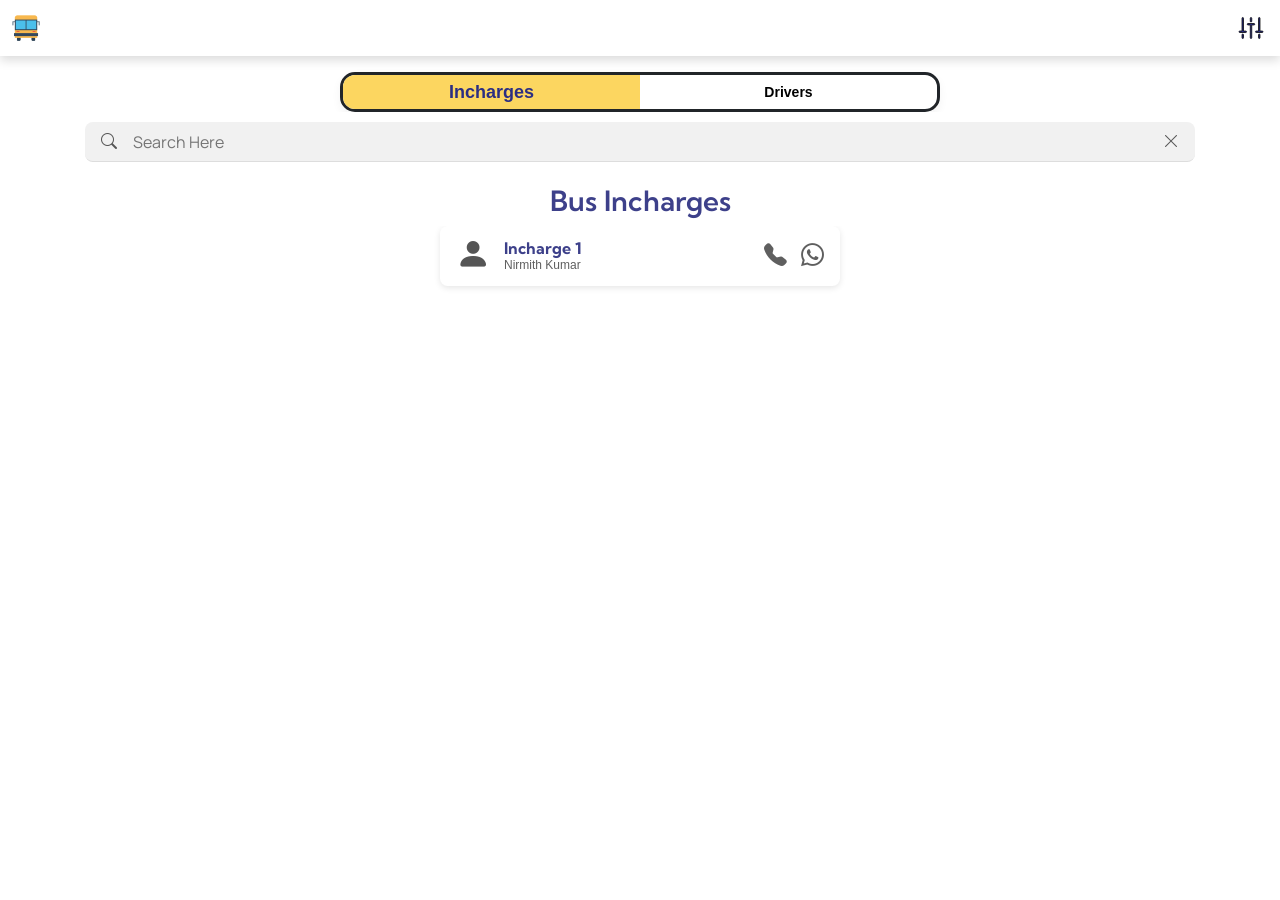
<file: pages/drivercontact.html>
<!DOCTYPE html>
<html lang="en">
<head>
  <meta charset="UTF-8" />
  <meta name="viewport" content="width=device-width, initial-scale=1.0"/>
  <title>Select Default Bus</title>
  <link rel="stylesheet" href="../css/topbar.css" />
  <link rel="stylesheet" href="../css/buses.css" />
  <link rel="stylesheet" href="../css/drivercontact.css" />
  <link rel="stylesheet" href="../css/drivercontactmenu.css" />
    <link rel="stylesheet" href="https://cdn.jsdelivr.net/npm/bootstrap-icons@1.10.5/font/bootstrap-icons.css">
    <link href="https://fonts.googleapis.com/css2?family=Kumbh+Sans:wght@400;600;700&family=Poppins:wght@400;600;700&display=swap" rel="stylesheet">
  <link href="https://cdn.jsdelivr.net/npm/bootstrap-icons@1.11.1/font/bootstrap-icons.css" rel="stylesheet">
  <link href="https://fonts.googleapis.com/css2?family=Manrope:wght@400;500;600;700;800&display=swap" rel="stylesheet">
  <link href="https://cdn.jsdelivr.net/npm/bootstrap-icons/font/bootstrap-icons.css" rel="stylesheet">
  <link rel="stylesheet" href="https://stackpath.bootstrapcdn.com/bootstrap/4.5.2/css/bootstrap.min.css" integrity="sha384-JcKb8q3iqJ61gNV9KGb8thSsNjpSL0n8PARn9HuZOnIxN0hoP+VmmDGMN5t9UJ0Z" crossorigin="anonymous" />
    <script src="https://code.jquery.com/jquery-3.5.1.slim.min.js" integrity="sha384-DfXdz2htPH0lsSSs5nCTpuj/zy4C+OGpamoFVy38MVBnE+IbbVYUew+OrCXaRkfj" crossorigin="anonymous"></script>
    <script src="https://cdn.jsdelivr.net/npm/popper.js@1.16.1/dist/umd/popper.min.js" integrity="sha384-9/reFTGAW83EW2RDu2S0VKaIzap3H66lZH81PoYlFhbGU+6BZp6G7niu735Sk7lN" crossorigin="anonymous"></script>
    <script src="https://stackpath.bootstrapcdn.com/bootstrap/4.5.2/js/bootstrap.min.js" integrity="sha384-B4gt1jrGC7Jh4AgTPSdUtOBvfO8shuf57BaghqFfPlYxofvL8/KUEfYiJOMMV+rV" crossorigin="anonymous"></script>
</head>
<body>  
      <div class="top-bar">
      <img id="indexBtn" src="../assets/images/AppLogo.png" alt="Bus Icon" />
      <div id="menuBtn" class="filter-icon">
        <svg xmlns="http://www.w3.org/2000/svg" fill="#2b2e83" viewBox="0 0 16 16">
          <path stroke="black" stroke-width="0.5" fill-rule="evenodd"
            d="M0 10.5a.5.5 0 0 0 .5.5h4a.5.5 0 0 0 0-1H3V1.5a.5.5 0 0 0-1 0V10H.5a.5.5 0 0 0-.5.5M2.5 12a.5.5 0 0 0-.5.5v2a.5.5 0 0 0 1 0v-2a.5.5 0 0 0-.5-.5m3-6.5A.5.5 0 0 0 6 6h1.5v8.5a.5.5 0 0 0 1 0V6H10a.5.5 0 0 0 0-1H6a.5.5 0 0 0-.5.5M8 1a.5.5 0 0 0-.5.5v2a.5.5 0 0 0 1 0v-2A.5.5 0 0 0 8 1m3 9.5a.5.5 0 0 0 .5.5h4a.5.5 0 0 0 0-1H14V1.5a.5.5 0 0 0-1 0V10h-1.5a.5.5 0 0 0-.5.5m2.5 1.5a.5.5 0 0 0-.5.5v2a.5.5 0 0 0 1 0v-2a.5.5 0 0 0-.5-.5" />
        </svg>
      </div>
    </div>
    <div class="toggle-bar p-0.5">
        <button id="showIncharges" class="toggle-btn active">Incharges</button>
        <button id="showDrivers" class="toggle-btn">Drivers</button>
      </div>
      <div class="container">
        <div class="search-section">
          <i class="bi bi-search search-icon"></i>
          <input type="text" id="search" placeholder="Search Here" />
          <i class="bi bi-x-lg clear-icon" id="clearSearch"></i>
        </div>
    <div id="busInchargesDisplay">
        <h1 class="incharges">Bus Incharges</h1>
    </div>
    <div id="busDriversDisplay">
        <h1 class="incharges">Bus Drivers</h1>
    </div>
    <div class="scroll-area">
        <div class="bus-cards">
            <div id="busIncharge"></div>
            <div id="busDrivers"></div>
        </div>
    </div>
</div>
   
<div id="floatingMenu" class="floating-menu hidden">
  <div class="menu-header">
    <img src="../assets/images/where-is-my-bus.svg" alt="Where is my Bus?" class="menu-logo" />
    <button class="close-menu" id="closeMenuBtn">×</button>
  </div>
  <ul class="menu-items">
    <li style="user-select: none;">
       <a href="../pages/fullMap.html" style="text-decoration: none; color: inherit; display: flex; align-items: center;"><svg width="20" height="20" viewBox="0 0 20 20" fill="none" xmlns="http://www.w3.org/2000/svg">
<path d="M3.7 13C2.03377 13.6353 1 14.5205 1 15.4997C1 17.4329 5.02944 19 10 19C14.9706 19 19 17.4329 19 15.4997C19 14.5205 17.9662 13.6353 16.3 13M10 7H10.01M16 7C16 11.0637 11.5 13 10 16C8.5 13 4 11.0637 4 7C4 3.68629 6.68629 1 10 1C13.3137 1 16 3.68629 16 7ZM11 7C11 7.55228 10.5523 8 10 8C9.4477 8 9 7.55228 9 7C9 6.44772 9.4477 6 10 6C10.5523 6 11 6.44772 11 7Z" stroke="#3D408A" stroke-width="2" stroke-linecap="round" stroke-linejoin="round"/>
</svg><p>Full map</p> 
</a></li>

    <li style="user-select: none;">
      <a href="../pages/Allroutes.html" style="text-decoration: none; color: inherit; display: flex; align-items: center;">
<svg width="20" height="20" viewBox="0 0 26 20" fill="none" xmlns="http://www.w3.org/2000/svg">
<path d="M20.0154 12.8673C21.0863 12.8673 21.9544 11.9992 21.9544 10.9283C21.9544 9.85748 21.0863 8.98938 20.0154 8.98938C18.9446 8.98938 18.0765 9.85748 18.0765 10.9283C18.0765 11.9992 18.9446 12.8673 20.0154 12.8673Z" fill="#3D408A"/>
<path d="M5.76747 7.31236C6.83569 7.23642 7.6401 6.3089 7.56416 5.24068C7.48823 4.17245 6.56071 3.36804 5.49248 3.44398C4.42426 3.51991 3.61985 4.44743 3.69579 5.51566C3.77172 6.58388 4.69924 7.38829 5.76747 7.31236Z" fill="#3D408A"/>
<path d="M23.9352 7.18001C23.4218 6.66343 22.8112 6.25348 22.1388 5.97373C21.4663 5.69398 20.7452 5.54996 20.0168 5.54996C19.2885 5.54996 18.5674 5.69398 17.8949 5.97373C17.2224 6.25348 16.6119 6.66343 16.0985 7.18001C15.1011 8.18236 14.4981 9.51041 14.4 10.921C14.3055 12.2434 14.7245 13.612 15.5819 14.7783L17.3017 17.0755C16.4208 16.8053 15.8623 16.9875 15.4135 17.134C15.0107 17.2656 14.7197 17.3606 14.1529 17.1856C13.5772 17.008 13.3566 16.7411 13.0775 16.403C12.7661 16.0262 12.3786 15.5566 11.5035 15.2867C10.6193 15.014 10.0594 15.1968 9.60968 15.3437C9.20665 15.4751 8.91595 15.5701 8.34926 15.3953C7.77351 15.2177 7.553 14.9507 7.27386 14.6128C7.09067 14.3906 6.87974 14.1368 6.55946 13.9103L10.0672 9.22455C10.9221 8.06185 11.3409 6.69324 11.2465 5.37174C11.1485 3.9609 10.5456 2.63257 9.54812 1.63C9.03468 1.11344 8.42416 0.703491 7.7517 0.423752C7.07923 0.144012 6.35809 0 5.62976 0C4.90143 0 4.18029 0.144012 3.50782 0.423752C2.83536 0.703491 2.22484 1.11344 1.7114 1.63C0.714134 2.63232 0.111242 3.96029 0.0130963 5.3708C-0.0813788 6.69319 0.337609 8.0618 1.195 9.22832L4.77935 14.0163C4.87366 14.1428 4.99498 14.2466 5.13449 14.3203C5.20005 14.404 5.28966 14.4656 5.39127 14.4968C5.96702 14.6745 6.18753 14.9414 6.46666 15.2794C6.77804 15.6563 7.16562 16.1258 8.04066 16.3958C8.9249 16.6686 9.48474 16.4858 9.93456 16.3389C10.3373 16.2073 10.6283 16.1123 11.1949 16.2872C11.7707 16.4648 11.9912 16.7317 12.2703 17.0698C12.5817 17.4466 12.9693 17.9162 13.8443 18.1861C14.7289 18.4589 15.2885 18.2762 15.7384 18.1292C16.1411 17.9978 16.4321 17.9028 16.9989 18.0776C17.5746 18.2553 17.7954 18.5225 18.0745 18.8602C18.3859 19.2371 18.7736 19.7067 19.6487 19.9766C19.7356 20.0037 19.8282 20.0073 19.9169 19.9871C19.9499 19.9901 19.983 19.9923 20.0164 19.9923C20.1816 19.993 20.3446 19.9548 20.4924 19.8809C20.6401 19.8069 20.7683 19.6993 20.8668 19.5666L24.4538 14.7749C25.3087 13.6122 25.7276 12.2437 25.6331 10.9222C25.5354 9.51123 24.9326 8.18272 23.9352 7.18001ZM5.62973 8.36401C4.94177 8.36157 4.27592 8.12082 3.74547 7.68273C3.21502 7.24465 2.85277 6.63629 2.72035 5.96119C2.58793 5.28609 2.69354 4.58596 3.01919 3.97995C3.34484 3.37395 3.87042 2.8995 4.50648 2.63736C5.14254 2.37522 5.84979 2.34158 6.50786 2.54217C7.16594 2.74276 7.73417 3.16517 8.11587 3.73754C8.49757 4.3099 8.66914 4.99685 8.6014 5.68147C8.53365 6.36609 8.23077 7.00608 7.7443 7.49254C7.46698 7.77041 7.13729 7.99052 6.77432 8.1401C6.41135 8.28969 6.02232 8.3658 5.62973 8.36401ZM22.131 13.0425C21.6415 13.5354 20.9962 13.8432 20.3051 13.9134C19.6141 13.9835 18.9201 13.8118 18.3415 13.4274C17.7629 13.043 17.3357 12.4697 17.1326 11.8055C16.9295 11.1412 16.9631 10.427 17.2278 9.7848C17.4925 9.14258 17.9718 8.6121 18.584 8.28383C19.1962 7.95557 19.9033 7.84987 20.5847 7.98476C21.2661 8.11965 21.8796 8.48678 22.3205 9.02352C22.7614 9.56026 23.0025 10.2334 23.0025 10.928C23.0043 11.3206 22.9282 11.7096 22.7786 12.0726C22.629 12.4355 22.4089 12.7652 22.131 13.0425Z" fill="#3D408A"/>
</svg>  <p> All routes</p></a></li>

    <li style="user-select: none;">
      <a href="../pages/DefaultBusMenu.html" style="text-decoration: none; color: inherit; display: flex; align-items: center;">
      <svg width="22" height="22" viewBox="0 0 22 22" fill="none" xmlns="http://www.w3.org/2000/svg">
<path d="M18.3802 19.1012V20.7667C18.3803 20.8672 18.3605 20.9669 18.3221 21.0598C18.2836 21.1527 18.2273 21.237 18.1562 21.3081C18.0851 21.3791 18.0005 21.4354 17.9076 21.4738C17.8146 21.5121 17.7151 21.5319 17.6145 21.5317H16.0832C15.9826 21.5319 15.883 21.5121 15.7901 21.4738C15.6972 21.4354 15.6127 21.3791 15.5416 21.3081C15.4705 21.237 15.414 21.1527 15.3756 21.0598C15.3371 20.9669 15.3174 20.8672 15.3175 20.7667V19.1012M6.51451 19.1012V20.7667C6.51461 20.8672 6.4949 20.9669 6.45645 21.0598C6.418 21.1527 6.36159 21.237 6.29046 21.3081C6.21933 21.3791 6.13488 21.4354 6.04194 21.4738C5.949 21.5121 5.84933 21.5319 5.74879 21.5317H4.21743C4.11689 21.5319 4.01731 21.5121 3.92437 21.4738C3.83143 21.4354 3.74699 21.3791 3.67586 21.3081C3.60473 21.237 3.54832 21.1527 3.50986 21.0598C3.47141 20.9669 3.4517 20.8672 3.4518 20.7667V19.1012" fill="#3D408A"/>
<path d="M19.9108 19.1925H1.92045V2.41921C1.92024 2.16256 1.97067 1.90846 2.06893 1.67138C2.16719 1.43429 2.31127 1.21892 2.49296 1.03767C2.67465 0.856411 2.89039 0.712757 3.12772 0.615066C3.36504 0.517376 3.61929 0.467572 3.87593 0.468394H17.9553C18.2119 0.467572 18.4662 0.517376 18.7035 0.615066C18.9408 0.712757 19.1565 0.856411 19.3382 1.03767C19.5199 1.21892 19.664 1.43429 19.7623 1.67138C19.8605 1.90846 19.911 2.16256 19.9108 2.41921V19.1925Z" fill="#3D408A"/>
<path d="M1.16957 15.2986H20.6625V17.6377H1.16957V15.2986Z" fill="#3D408A"/>
<path d="M2.37967 4.4457H10.8006V12.2429H2.37967V4.4457ZM11.0719 4.4457H19.2995V12.2429H11.0719V4.4457Z" fill="white"/>
<path fill-rule="evenodd" clip-rule="evenodd" d="M1.92045 3.90696V4.68667H19.9038V3.90696H1.92045ZM1.92045 11.9443V12.724H19.9241V11.9443H1.92045Z" fill="#3D408A"/>
<path fill-rule="evenodd" clip-rule="evenodd" d="M3.21709 13.4756V14.2553H5.55624V13.4756H3.21709ZM16.2321 13.4756V14.2553H18.5713V13.4756H16.2321Z" fill="white"/>
<path fill-rule="evenodd" clip-rule="evenodd" d="M10.5262 4.22657V12.2577H11.3059V4.22657H10.5262Z" fill="#3D408A"/>
<path fill-rule="evenodd" clip-rule="evenodd" d="M0 5.44221V8.70375H0.779716V6.22193H1.94929V5.44221H0ZM19.8828 5.44221V6.22193H21.0523V8.70375H21.832V5.44221H19.8828Z" fill="#3D408A"/>
<path fill-rule="evenodd" clip-rule="evenodd" d="M1.92045 4.22657V12.2577H2.70017V4.22657H1.92045ZM19.1443 4.22657V12.2577H19.9241V4.22657H19.1443Z" fill="#3D408A"/>
</svg><p> Default bus</p></a></li>

    <li style="user-select: none;">
      <a href="../pages/DefaultBusstopMenu.html" style="text-decoration: none; color: inherit; display: flex; align-items: center;">
      <svg width="21" height="26" viewBox="0 0 21 26" fill="none" xmlns="http://www.w3.org/2000/svg">
<path opacity="0.71" d="M10.2069 20.5602C15.844 20.5602 20.4138 15.9905 20.4138 10.3534C20.4138 4.71626 15.844 0.146484 10.2069 0.146484C4.56977 0.146484 0 4.71626 0 10.3534C0 15.9905 4.56977 20.5602 10.2069 20.5602Z" fill="white"/>
<path d="M19.1521 10.3529C19.1521 5.41133 15.1468 1.4082 10.2074 1.4082C5.26801 1.4082 1.2627 5.41133 1.2627 10.3529C1.2627 15.0276 4.84801 18.8623 9.41988 19.2626V25.8535H10.9971V19.2626C15.5668 18.8623 19.1543 15.0276 19.1543 10.3529H19.1521Z" fill="#3D408A"/>
<path d="M13.9211 7.80946C13.9211 7.64539 13.9079 7.48571 13.8664 7.32602C13.7307 6.80321 13.3764 6.48602 12.8951 6.28914C12.287 6.03977 11.6439 5.98727 10.9964 5.95883C10.2767 5.92602 9.55918 5.93039 8.84168 5.99821C8.38887 6.03977 7.94262 6.11633 7.51606 6.28914C6.85106 6.56039 6.49668 7.05258 6.49449 7.75258C6.49012 9.32758 6.49012 10.9026 6.49449 12.4776C6.49449 12.8451 6.64324 13.1579 6.89699 13.4182C6.93855 13.462 6.95824 13.5013 6.95605 13.5626C6.95387 13.941 6.95606 14.3173 6.95387 14.6957C6.95387 14.7482 6.9648 14.7679 7.02168 14.7679C7.44168 14.7657 7.86168 14.7657 8.28168 14.7679C8.33856 14.7679 8.34949 14.7482 8.34949 14.6957C8.3473 14.4354 8.34949 14.1751 8.34731 13.9148C8.34731 13.8513 8.3648 13.8338 8.42824 13.8338C9.61387 13.8338 10.7973 13.8338 11.9829 13.8338C12.0486 13.8338 12.0639 13.8535 12.0617 13.917C12.0573 14.1751 12.0617 14.431 12.0595 14.6891C12.0595 14.7526 12.0748 14.7701 12.1382 14.7701C12.5517 14.7679 12.9651 14.7679 13.3786 14.7701C13.4442 14.7701 13.4595 14.7504 13.4595 14.6891C13.4573 14.3238 13.4595 13.9607 13.4573 13.5954C13.4573 13.5145 13.4792 13.4576 13.5361 13.3985C13.7876 13.1338 13.9211 12.8188 13.9211 12.4491C13.9211 11.6682 13.9211 10.8873 13.9211 10.1063C13.9211 9.32539 13.9211 8.57727 13.9211 7.81164V7.80946ZM8.11105 12.9085C7.72387 12.9041 7.4198 12.5891 7.42418 12.1976C7.42855 11.8148 7.73699 11.5151 8.12637 11.5173C8.50918 11.5195 8.81762 11.8301 8.81543 12.2129C8.81543 12.5957 8.49387 12.9107 8.11105 12.9063V12.9085ZM12.2957 12.9085C11.9129 12.9085 11.5936 12.5848 11.6001 12.2041C11.6067 11.8191 11.9173 11.5151 12.3001 11.5195C12.6895 11.5216 13.0045 11.8388 12.9957 12.2195C12.987 12.6001 12.6742 12.9107 12.2957 12.9085ZM12.9979 10.0254C12.9979 10.1041 12.9739 10.1195 12.8995 10.1195C12.0004 10.1173 11.1036 10.1195 10.2045 10.1195C9.30543 10.1195 8.42168 10.1195 7.52918 10.1216C7.4373 10.1216 7.41981 10.0932 7.42199 10.0101C7.42637 9.30789 7.42418 8.60352 7.42199 7.90133C7.42199 7.82039 7.44168 7.79852 7.52262 7.79852C9.31199 7.80071 11.1036 7.80071 12.8929 7.79852C12.9717 7.79852 12.9979 7.81383 12.9979 7.89914C12.9936 8.60789 12.9936 9.31883 12.9979 10.0276V10.0254Z" fill="white"/>
</svg><p> Default bus stop</p></a></li>

    <li id="contactdriverBtn" style="user-select: none;">
       <a href="../pages/drivercontact.html" style="text-decoration: none; color: inherit; display: flex; align-items: center;">
<svg style="margin-right: 0.1rem;" width="18" height="26" viewBox="0 0 20 26" fill="none" xmlns="http://www.w3.org/2000/svg">
<path d="M9.975 11.6589C11.1024 11.6589 12.2044 11.3442 13.1418 10.7547C14.0791 10.1653 14.8097 9.32741 15.2411 8.34714C15.6725 7.36686 15.7854 6.2882 15.5655 5.24755C15.3455 4.2069 14.8027 3.251 14.0055 2.50073C13.2084 1.75046 12.1927 1.23953 11.087 1.03253C9.98132 0.825529 8.83524 0.931768 7.7937 1.33781C6.75217 1.74385 5.86195 2.43146 5.23562 3.31368C4.6093 4.1959 4.275 5.23311 4.275 6.29415C4.275 7.71696 4.87553 9.08149 5.94449 10.0876C7.01345 11.0936 8.46327 11.6589 9.975 11.6589ZM18.525 25.0706C18.9029 25.0706 19.2654 24.9293 19.5326 24.6778C19.7999 24.4263 19.95 24.0851 19.95 23.7294C19.95 21.2395 18.8991 18.8516 17.0284 17.091C15.1577 15.3303 12.6205 14.3412 9.975 14.3412C7.32947 14.3412 4.79229 15.3303 2.92161 17.091C1.05093 18.8516 3.94215e-08 21.2395 0 23.7294C0 24.0851 0.150134 24.4263 0.417373 24.6778C0.684612 24.9293 1.04707 25.0706 1.425 25.0706H18.525Z" fill="#3D408A"/>
</svg><p>Contact driver</p></a></li>

    <li id="menucontactusButton" style="user-select: none;">
      <a href="../pages/contactus.html" style="text-decoration: none; color: inherit; display: flex; align-items: center;">
      <svg width="20" height="20" viewBox="0 0 20 20" fill="none" xmlns="http://www.w3.org/2000/svg">
<path d="M17.5211 11.0289C17.3003 11.0289 17.0694 10.9586 16.8487 10.9084C16.4015 10.8099 15.9621 10.6791 15.5339 10.517C15.0683 10.3476 14.5566 10.3564 14.0971 10.5417C13.6376 10.727 13.2629 11.0757 13.045 11.5206L12.8242 11.9722C11.8467 11.4285 10.9485 10.7531 10.1546 9.96504C9.36656 9.17121 8.69119 8.27296 8.14742 7.29546L8.56893 7.01445C9.01389 6.79658 9.36256 6.42185 9.54784 5.96236C9.73312 5.50287 9.74191 4.9911 9.57253 4.52551C9.41318 4.09639 9.28243 3.65719 9.18113 3.21079C9.13095 2.99 9.0908 2.75917 9.0607 2.52834C8.93882 1.82142 8.56855 1.18125 8.01657 0.723101C7.46458 0.264954 6.76716 0.0189426 6.04989 0.0293712H3.03908C2.60656 0.0253101 2.17824 0.11449 1.78328 0.29084C1.38832 0.46719 1.036 0.72657 0.750291 1.05132C0.464586 1.37607 0.252207 1.75857 0.127613 2.17278C0.00301953 2.58699 -0.0308643 3.02318 0.0282687 3.45166C0.562926 7.65613 2.48311 11.5627 5.48551 14.5542C8.48792 17.5457 12.4014 19.4516 16.6078 19.971H16.9892C17.7292 19.972 18.4438 19.7005 18.9964 19.2082C19.3139 18.9242 19.5675 18.5761 19.7405 18.1869C19.9135 17.7976 20.0019 17.3761 20 16.9501V13.9393C19.9877 13.2422 19.7338 12.5709 19.2817 12.0402C18.8296 11.5094 18.2073 11.1519 17.5211 11.0289ZM18.0229 17.0505C18.0227 17.193 17.9922 17.3338 17.9333 17.4636C17.8745 17.5934 17.7887 17.7091 17.6816 17.8032C17.5695 17.9 17.4384 17.9723 17.2967 18.0155C17.1549 18.0587 17.0058 18.0719 16.8587 18.0541C13.1001 17.5722 9.6089 15.8527 6.93578 13.1668C4.26267 10.481 2.55977 6.98167 2.09569 3.22083C2.07972 3.07382 2.09372 2.9251 2.13684 2.78365C2.17996 2.6422 2.25132 2.51097 2.34659 2.39787C2.44064 2.29082 2.55641 2.20502 2.68619 2.14619C2.81597 2.08735 2.9568 2.05683 3.09929 2.05665H6.1101C6.34349 2.05146 6.57138 2.12778 6.75456 2.27249C6.93774 2.41721 7.06474 2.62125 7.11371 2.8495C7.15385 3.12381 7.20403 3.39479 7.26425 3.66241C7.38018 4.19146 7.53448 4.71136 7.7259 5.218L6.32086 5.87034C6.20073 5.92546 6.09266 6.00377 6.00288 6.10076C5.91309 6.19776 5.84335 6.31154 5.79765 6.43556C5.75196 6.55959 5.73121 6.69142 5.73661 6.82348C5.74201 6.95555 5.77343 7.08525 5.82909 7.20513C7.27348 10.299 9.76045 12.786 12.8543 14.2304C13.0987 14.3307 13.3727 14.3307 13.6171 14.2304C13.7422 14.1856 13.8572 14.1164 13.9554 14.0268C14.0536 13.9372 14.1331 13.829 14.1891 13.7085L14.8113 12.3034C15.3302 12.489 15.8597 12.6431 16.397 12.7651C16.6647 12.8253 16.9356 12.8755 17.21 12.9156C17.4382 12.9646 17.6422 13.0916 17.787 13.2748C17.9317 13.458 18.008 13.6859 18.0028 13.9192L18.0229 17.0505Z" fill="#3D408A"/>
</svg><p class="list-text">Contact us</p> </a></li>

    <li id="installAppOption" style="user-select: none;">
      <a href="../pages/index.html" style="text-decoration: none; color: inherit; display: flex; align-items: center;">
      <svg width="24" height="27" viewBox="0 0 24 27" fill="none" xmlns="http://www.w3.org/2000/svg" xmlns:xlink="http://www.w3.org/1999/xlink">
<mask id="mask0_293_20271" style="mask-type:alpha" maskUnits="userSpaceOnUse" x="0" y="0" width="24" height="27">
<rect width="23.7129" height="26.7129" fill="url(#pattern0_293_20271)"/>
</mask>
<g mask="url(#mask0_293_20271)">
<rect x="0.669922" y="1.96729" width="23.3738" height="21.7042" fill="#3D408A"/>
</g>
<defs>
<pattern id="pattern0_293_20271" patternContentUnits="objectBoundingBox" width="1" height="1">
<use xlink:href="#image0_293_20271" transform="matrix(0.00220022 0 0 0.00195312 -0.0632567 0)"/>
</pattern>
<image id="image0_293_20271" width="512" height="512" preserveAspectRatio="none" xlink:href="[data-uri]"/>
</defs>
</svg><p class="list-text">Install web app</p></a></li>
  </ul>

  <ul class="secondarymenu-items" style="margin-top: auto;">
    <li style="user-select: none;"><a href="#" onclick="openTutorial()" style="text-decoration: none; color: inherit; display: flex; align-items: center;">
      <i class="bi bi-youtube"></i><p> Quick Tutorial Video</p></li></a>
    <li style="user-select: none;"><a href="#" onclick="shareApp()" style="text-decoration: none; color: inherit; display: flex; align-items: center;">
      <i class="bi bi-share-fill"></i><p>Share App</p></li></a>
    <li style="user-select: none;"><a href="../pages/contactus.html" style="text-decoration: none; color: inherit; display: flex; align-items: center;">
      <i class="bi bi-card-text"></i><p>Suggest a feature</p></li></a>
  </ul>
  <div class="socials">
    <p class="follow-text">Follow us</p>
    <div class="icons">
<a href="https://www.instagram.com/whereismybus_track/" target="_blank">
  <i class="bi bi-instagram"  style="color:#252525;"></i>
</a>
<a href=" https://x.com/whereismybus22" target="_blank">
  <i class="bi bi-twitter-x" style="color: #252525;"></i>
</a>
<a href="https://www.youtube.com/@WhereismyBus_Track" target="_blank">
  <i class="bi bi-youtube" style="color: #252525;"></i>
</a>
<a href=" https://www.linkedin.com/in/WhereismyBus/" target="_blank">
  <i class="bi bi-linkedin" style="color: #252525;"></i>
</a>
<a href="https://whatsapp.com/channel/0029Vb5RZ9e4IBh9oKx6301O" target="_blank">
  <i class="bi bi-whatsapp" style="color: #252525;"></i>
</a>
    </div>
  </div>
</div>
<script src="../js/drivercontact.js"></script>
    <script src="../js/menu.js"></script>
  <script src="../js/indexback.js"></script>
  <script src="../js/menucontactus.js"></script>
  <script src="../js/drivercontact.js"></script>
  <script src="../js/share.js"></script>
  <script src="../js/tutorialvideo.js"></script>
  <script src="../js/standalone.js"></script>
   <script src="../js/isIOS.js"></script>
  <script src="../js/download.js"></script>
</body>
</html>
</file>
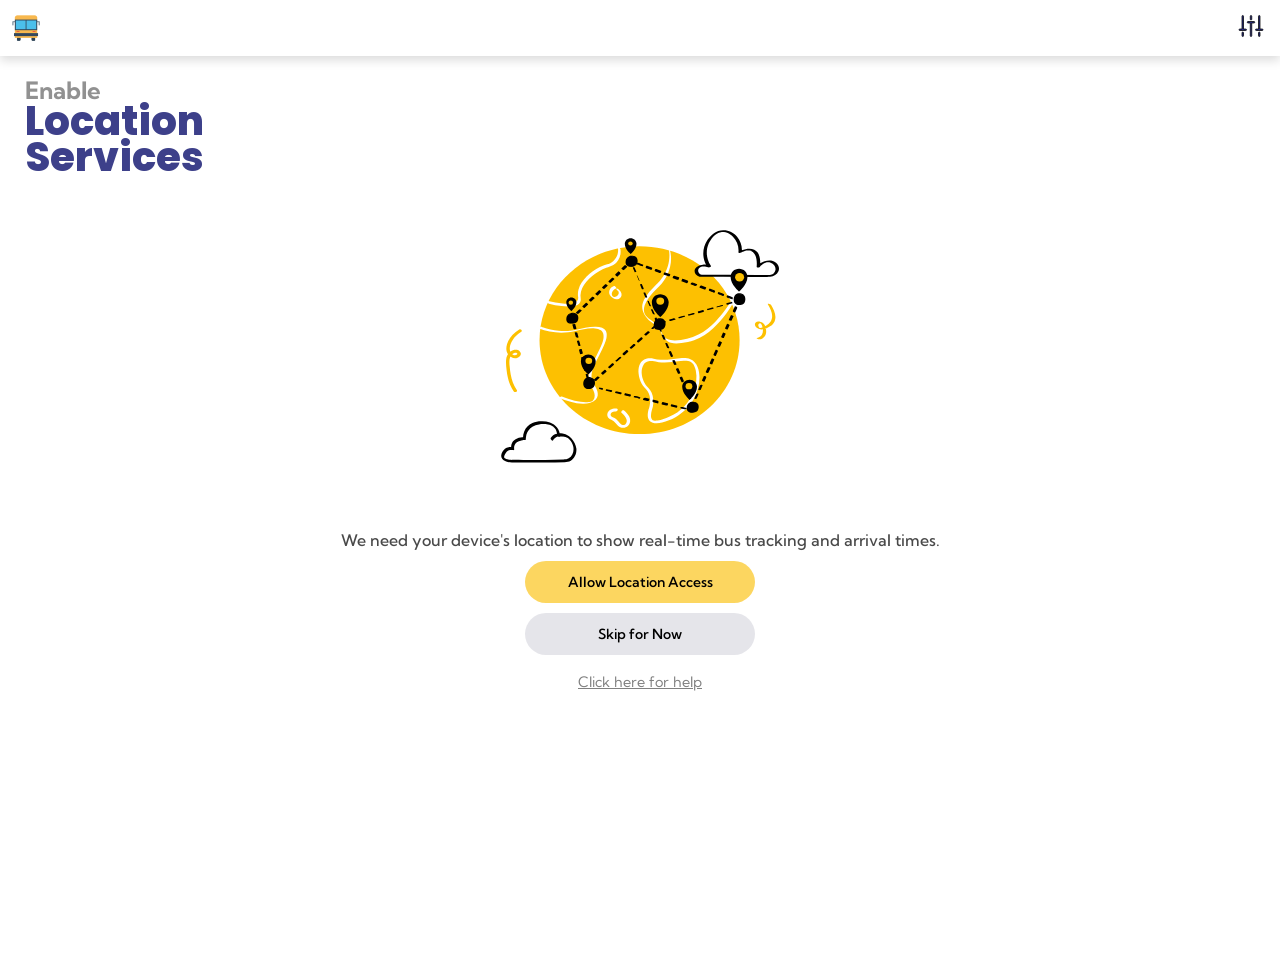
<file: pages/location.html>
<!DOCTYPE html>
<html lang="en">
<head>
  <meta charset="UTF-8" />
  <meta name="viewport" content="width=device-width, initial-scale=1.0, viewport-fit=cover">
  <title>Install Web App</title>
  <link href="https://fonts.googleapis.com/css2?family=Manrope:wght@400;500;600;700;800&display=swap" rel="stylesheet">
  <link href="https://fonts.googleapis.com/css2?family=Kumbh+Sans:wght@400;600;700&family=Poppins:wght@400;600;700&display=swap" rel="stylesheet">
  <link rel="stylesheet" href="https://cdn.jsdelivr.net/npm/bootstrap-icons@1.10.5/font/bootstrap-icons.css">
  <link href="https://cdn.jsdelivr.net/npm/bootstrap-icons@1.11.1/font/bootstrap-icons.css" rel="stylesheet">
  <link rel="stylesheet" href="../css/location.css" />
  <link rel="stylesheet" href="../css/download.css" />
  <link rel="stylesheet" href="../css/styles.css" />
  <link rel="stylesheet" href="../css/topbar.css" />
  <link rel="stylesheet" href="../css/help.css" />
  <link rel="stylesheet" href="../css/menu.css" />
</head>
<body>
  <body>
    <div id="pageContent">
    <div class="top-bar">
      <img id="indexBtn" src="../assets/images/AppLogo.png" alt="Bus Icon" />
      <div id="menuBtn" class="filter-icon">
        <svg xmlns="http://www.w3.org/2000/svg" fill="#2b2e83" viewBox="0 0 16 16">
          <path stroke="black" stroke-width="0.5" fill-rule="evenodd"
            d="M0 10.5a.5.5 0 0 0 .5.5h4a.5.5 0 0 0 0-1H3V1.5a.5.5 0 0 0-1 0V10H.5a.5.5 0 0 0-.5.5M2.5 12a.5.5 0 0 0-.5.5v2a.5.5 0 0 0 1 0v-2a.5.5 0 0 0-.5-.5m3-6.5A.5.5 0 0 0 6 6h1.5v8.5a.5.5 0 0 0 1 0V6H10a.5.5 0 0 0 0-1H6a.5.5 0 0 0-.5.5M8 1a.5.5 0 0 0-.5.5v2a.5.5 0 0 0 1 0v-2A.5.5 0 0 0 8 1m3 9.5a.5.5 0 0 0 .5.5h4a.5.5 0 0 0 0-1H14V1.5a.5.5 0 0 0-1 0V10h-1.5a.5.5 0 0 0-.5.5m2.5 1.5a.5.5 0 0 0-.5.5v2a.5.5 0 0 0 1 0v-2a.5.5 0 0 0-.5-.5" />
        </svg>
      </div>
    </div>
  <div class="container">
    <h2><span class="muted">Enable</span><br><span class="bold">Location<br>Services</span></h2>
    <div class="svg-wrapper1">
        <svg width="350" height="330" viewBox="0 0 312 293" fill="none" xmlns="http://www.w3.org/2000/svg">
<path d="M155.626 216.996C204.873 216.996 244.795 179.504 244.795 133.256C244.795 87.0085 204.873 49.5171 155.626 49.5171C106.379 49.5171 66.4561 87.0085 66.4561 133.256C66.4561 179.504 106.379 216.996 155.626 216.996Z" fill="#FDC001"/>
<path d="M181.709 52.5643C181.709 52.7401 181.647 52.2713 181.709 52.5643L181.834 53.0917C181.959 53.7363 182.021 54.3809 182.084 55.0255C182.333 57.3109 182.271 59.6549 181.959 61.9403C180.898 69.5583 177.404 76.7075 171.913 82.3917C168.668 85.7905 165.173 88.9549 162.428 92.7639C160.556 95.3423 158.809 98.1551 158.185 101.261C156.999 107.238 160.805 112.981 165.423 116.731C167.732 118.606 170.29 120.189 172.162 122.474C172.786 123.236 173.348 124.056 173.847 124.935L174.221 125.58C174.346 125.814 174.097 125.345 174.284 125.697L174.471 126.049C174.721 126.517 174.97 126.986 175.157 127.396C177.029 130.971 179.151 134.546 183.519 135.659C186.577 136.421 189.884 136.245 193.004 135.893C196.873 135.542 200.617 134.663 204.236 133.432C210.663 131.03 216.341 127.162 221.271 122.65C225.577 118.724 229.445 114.387 232.815 109.758C234.749 107.179 236.497 104.542 238.057 101.788L238.306 101.319C238.493 100.968 237.807 99.9131 237.62 99.6201C237.557 99.5029 236.996 98.5653 236.809 98.8583C236.746 98.9169 236.871 98.7997 236.809 98.9169C236.746 99.0341 236.684 99.0927 236.621 99.2099C236.372 99.5615 236.185 99.9717 235.935 100.382C235.124 101.788 234.25 103.136 233.314 104.484C230.381 108.762 227.074 112.805 223.393 116.555C218.962 121.243 213.845 125.228 208.105 128.334C201.677 131.733 194.377 133.491 187.013 133.491C184.517 133.491 181.959 133.256 179.775 132.026C179.026 131.616 178.34 131.088 177.778 130.444C177.653 130.326 177.529 130.209 177.466 130.092L177.279 129.858L177.154 129.682L177.029 129.506C176.967 129.447 176.905 129.33 176.842 129.272C176.842 129.213 176.78 129.213 176.78 129.154C176.655 128.979 176.905 129.389 176.78 129.213C176.655 129.037 176.655 129.037 176.593 128.92L176.468 128.686C176.405 128.627 176.218 128.334 176.343 128.51C176.468 128.686 176.281 128.393 176.281 128.393C176.281 128.393 176.156 128.158 176.093 128.041L175.469 126.81C174.97 125.814 174.471 124.877 173.909 123.939C172.661 121.771 171.039 119.72 169.105 118.02C167.919 116.966 166.609 116.087 165.361 115.149C164.05 114.153 162.802 113.039 161.741 111.867C161.305 111.399 160.93 110.871 160.556 110.344C160.431 110.109 160.306 109.934 160.244 109.816C160.306 109.934 160.057 109.465 160.181 109.641C160.306 109.816 160.057 109.406 160.057 109.289C160.119 109.465 159.994 109.055 159.932 109.055C159.869 109.055 159.869 108.937 159.869 108.82C159.807 108.527 159.682 108.293 159.682 108C159.557 107.414 159.495 106.769 159.495 106.183C159.495 103.312 160.681 100.558 162.116 98.0965C164.362 94.5805 167.045 91.3575 170.041 88.4275C171.85 86.6109 173.66 84.9115 175.282 82.9777C176.655 81.3369 177.903 79.5789 178.964 77.7037C180.711 74.5979 182.021 71.3163 182.833 67.8589C183.831 63.6983 183.956 59.4205 183.207 55.2599C183.145 54.9669 183.082 54.7325 183.02 54.4395C182.833 53.7949 182.521 53.1503 182.021 52.5643C181.709 52.0369 181.585 52.0369 181.709 52.5643Z" fill="white"/>
<path d="M136.344 51.3923C136.407 51.8025 136.407 52.1541 136.469 52.5643C136.469 52.7987 136.469 52.3885 136.469 52.6229C136.469 52.7401 136.469 52.7987 136.469 52.9159C136.469 53.1503 136.469 53.4433 136.469 53.6777C136.469 54.2051 136.407 54.7911 136.282 55.3185C135.845 58.1899 134.41 60.8269 132.101 62.8193C130.541 64.1085 128.669 65.1047 126.672 65.6907C124.488 66.3353 122.304 67.2143 120.245 68.1519C115.815 70.3201 111.821 73.1329 108.389 76.5317C105.144 79.8133 102.399 83.6809 101.213 88.0173C100.651 90.0683 100.527 92.2365 100.776 94.3461C101.026 95.3423 100.901 96.3971 100.527 97.3933C99.6531 99.2099 97.4691 99.9717 95.4723 100.382C92.7267 100.792 89.8563 100.909 87.1107 100.558C82.7427 100.089 78.4371 99.3271 74.1939 98.2723C74.1315 98.2723 74.0691 98.2137 73.9443 98.2137C73.2579 98.0379 73.1955 98.8583 73.3203 99.2685C73.5699 99.9717 74.1315 100.499 74.8179 100.733C78.4995 101.73 82.2435 102.433 86.0499 102.843C89.0451 103.253 92.0403 103.37 95.0355 103.136C97.2819 102.902 99.9651 102.433 101.65 100.792C102.461 100.03 102.96 99.0341 103.147 97.9793C103.397 96.3971 102.898 94.8149 102.96 93.2327C103.085 88.7791 105.331 84.6771 108.202 81.1611C111.322 77.4107 115.191 74.2463 119.559 71.7851C121.618 70.6131 123.739 69.6169 125.923 68.7965C128.045 68.0347 130.291 67.5073 132.226 66.3353C137.031 63.4053 139.277 57.8969 138.653 52.6229L138.591 52.3299C138.466 51.6267 137.967 51.0407 137.28 50.6891C136.719 50.5133 136.219 50.7477 136.344 51.3923Z" fill="white"/>
<path d="M65.8947 122.884C68.9523 124.174 72.1347 125.111 75.4419 125.639C83.0547 127.045 90.8547 126.869 98.4051 125.17C104.083 123.881 110.011 122.181 115.939 122.767C117.811 122.884 119.621 123.47 121.181 124.525C122.554 125.639 123.365 127.162 123.49 128.862C123.802 131.206 123.115 133.667 122.367 135.894C121.056 139.527 119.184 142.984 117.499 146.5C115.939 149.665 114.317 152.77 112.882 155.993C111.696 158.455 110.823 161.092 110.261 163.787C109.824 166.014 109.949 168.358 110.573 170.526C111.197 172.753 112.57 174.511 113.693 176.503C115.066 178.906 116.127 181.895 115.378 184.707C115.253 185.235 115.003 185.762 114.691 186.231C114.504 186.465 114.317 186.758 114.13 186.993C113.943 187.227 113.755 187.403 113.506 187.579C113.755 187.403 113.256 187.755 113.506 187.579L113.256 187.696C113.007 187.872 113.506 187.579 113.319 187.696C113.256 187.755 113.194 187.755 113.131 187.813C113.506 187.696 112.819 187.93 113.131 187.813L112.882 187.93C113.256 187.813 112.57 188.106 112.882 187.93C112.757 187.989 112.632 188.048 112.507 188.048C112.882 187.93 112.32 188.106 112.258 188.106L111.946 188.165H111.821C111.384 188.282 110.947 188.341 110.511 188.399C108.015 188.692 105.456 188.575 102.96 188.165C99.4035 187.579 95.9715 186.758 92.5395 185.645C90.4179 185 88.3587 184.239 86.2995 183.477C85.8003 183.301 84.8643 183.828 84.4275 184.063C84.3027 184.121 83.2419 184.766 83.6787 184.942C90.4179 187.462 97.6563 189.864 105.019 190.04C109.138 190.157 113.818 189.22 116.626 186.231C118.623 184.121 118.685 181.191 117.936 178.613C117.437 177.031 116.751 175.566 115.877 174.159C114.442 172.108 113.443 169.823 113.007 167.42C112.133 162.029 114.754 156.638 117.063 151.891C118.81 148.317 120.619 144.859 122.304 141.285C123.802 138.179 125.362 135.015 126.048 131.616C126.423 129.682 126.61 127.514 125.799 125.639C125.112 124.115 123.802 122.884 122.179 122.24C120.183 121.478 117.999 121.126 115.877 121.244C112.944 121.302 110.011 121.595 107.203 122.181C103.272 122.943 99.4659 124.115 95.5347 124.642C91.5411 125.17 87.4851 125.287 83.4291 124.935C78.5619 124.584 73.7571 123.47 69.2019 121.771C68.9523 121.654 68.7651 121.595 68.5155 121.478C68.0163 121.244 67.0803 121.83 66.6435 122.064C66.4563 122.123 65.4579 122.767 65.8947 122.943V122.884Z" fill="white"/>
<path d="M166.545 195.665C168.105 191.505 168.355 186.993 167.294 182.715C166.857 181.015 166.109 179.375 165.11 177.91C164.174 176.503 162.926 175.448 161.865 174.159C162.053 174.335 161.865 174.159 161.803 174.042C161.741 173.925 161.616 173.866 161.553 173.749C161.366 173.515 161.179 173.28 160.992 173.046C160.68 172.518 160.305 172.05 160.056 171.522C160.056 171.522 159.869 171.171 159.806 170.995C159.681 170.702 159.557 170.409 159.369 170.116C159.12 169.53 158.87 168.944 158.683 168.358C157.31 164.314 156.749 159.099 159.057 155.349C159.993 153.649 161.678 152.477 163.675 152.067C164.861 151.833 166.046 151.833 167.232 151.95C169.104 152.184 170.913 152.712 172.723 152.946C176.654 153.356 180.648 153.298 184.579 152.77C188.011 152.36 191.443 151.774 194.875 151.657C196.248 151.598 197.621 151.657 198.993 151.891C200.117 152.067 201.115 152.536 201.989 153.18C202.425 153.532 202.862 154.001 203.237 154.411C203.673 154.997 204.048 155.583 204.36 156.228C204.984 157.575 205.421 158.982 205.733 160.388C207.043 166.541 206.107 172.987 203.861 178.789C200.241 188.926 192.317 197.248 181.958 201.643C178.776 203.108 175.219 204.514 171.662 204.924C171.038 204.983 170.352 205.041 169.728 205.041C169.291 205.041 168.854 204.983 168.417 204.866C168.293 204.866 168.168 204.807 168.043 204.807C168.293 204.866 168.168 204.866 167.981 204.807C167.793 204.748 167.544 204.631 167.294 204.514C167.669 204.69 167.232 204.455 167.045 204.338C167.045 204.338 166.857 204.221 166.795 204.104C166.733 203.987 166.483 203.811 166.67 203.987C166.857 204.162 166.608 203.928 166.608 203.869L166.483 203.635C166.483 203.576 166.421 203.576 166.421 203.518C166.483 203.694 166.233 203.283 166.421 203.518C166.358 203.342 166.233 203.166 166.171 202.99C166.109 202.815 166.109 202.756 166.046 202.639C166.046 202.58 165.984 202.522 165.984 202.522C166.046 202.697 165.921 202.346 165.984 202.522C165.797 201.525 165.734 200.529 165.859 199.533C165.859 198.244 166.171 196.955 166.545 195.665C166.92 194.435 164.174 193.087 163.737 194.552C162.489 198.83 161.865 204.924 167.294 206.858C169.977 207.796 172.973 207.385 175.656 206.741C179.837 205.627 183.893 203.987 187.637 201.936C194.438 198.185 199.929 192.735 203.611 186.231C207.168 180.195 209.04 173.339 209.04 166.424C208.977 160.505 207.355 152.829 200.928 150.192C197.995 149.02 194.688 149.078 191.568 149.371C187.824 149.723 184.142 150.368 180.398 150.661C178.339 150.836 176.342 150.836 174.283 150.778C172.224 150.602 170.165 150.309 168.168 149.84C165.36 149.254 162.365 149.313 159.806 150.602C155.251 152.887 154.315 158.513 154.752 162.908C155.001 165.486 155.688 168.065 156.749 170.467C157.31 171.639 157.934 172.811 158.683 173.866C159.494 174.98 160.43 175.976 161.429 176.972C165.672 181.426 165.734 188.106 164.174 193.556C164.049 193.907 163.925 194.318 163.8 194.669C163.238 195.783 165.984 197.072 166.545 195.665Z" fill="white"/>
<path d="M132.787 85.0873C130.978 85.7319 129.48 87.0211 128.794 88.7791C128.045 90.7129 128.669 92.7053 129.979 94.2289C131.29 95.7525 133.474 97.1003 135.72 96.8073C137.654 96.5143 139.152 95.1665 139.526 93.3499C139.963 90.9473 138.091 88.6033 135.97 87.4899C135.595 87.3141 134.846 87.1383 134.971 87.7829C135.221 88.4275 135.72 89.0135 136.344 89.3065C136.594 89.4237 136.406 89.3065 136.406 89.3065C136.656 89.4823 136.469 89.3065 136.406 89.3065L136.531 89.4237C136.656 89.5409 136.344 89.3651 136.531 89.4237C136.594 89.4823 136.594 89.4237 136.531 89.4237C136.594 89.4823 136.656 89.5409 136.656 89.6581C136.781 89.8925 136.718 89.7753 136.718 89.7167C136.781 89.8339 136.843 89.8925 136.843 90.0097C137.093 90.5957 137.155 91.1817 137.03 91.7677C136.718 93.1155 135.658 94.1703 134.222 94.5805C133.598 94.7563 132.912 94.7563 132.288 94.5219C132.163 94.5219 132.101 94.4633 132.038 94.4047C131.789 94.2875 131.914 94.3461 131.976 94.4047L131.726 94.2289C132.038 94.4633 131.539 94.0531 131.664 94.1703C131.789 94.2875 131.352 93.7601 131.477 93.9945C131.102 93.5257 130.915 92.9983 130.853 92.4123C130.79 91.7677 130.915 91.1231 131.165 90.4785C131.789 89.0135 133.037 87.8415 134.659 87.3141C135.658 87.0211 133.661 84.8529 132.787 85.0873Z" fill="white"/>
<path d="M135.033 194.259C131.664 193.908 127.608 195.49 126.921 198.947C126.547 200.529 127.109 202.112 128.419 203.166C129.667 204.163 131.352 204.514 132.6 205.569C133.848 206.624 134.846 208.147 136.157 209.261C137.405 210.491 139.152 211.253 140.961 211.37C144.269 211.429 146.827 208.733 147.201 205.745C147.701 201.877 144.768 198.771 142.085 196.252C141.523 195.724 140.587 195.666 139.963 196.134C139.401 196.486 138.965 197.365 139.526 197.892C141.398 199.709 143.645 201.701 144.144 204.338C144.331 205.276 144.206 206.272 143.769 207.21C143.457 207.972 142.833 208.616 141.96 208.909C139.651 209.495 137.467 206.507 136.157 205.042C135.283 203.987 134.16 203.166 132.912 202.522C131.913 202.053 130.541 201.701 130.041 200.647C129.605 199.65 129.854 198.478 130.728 197.717C131.726 196.955 133.099 196.662 134.347 196.838C136.157 196.955 137.03 194.435 135.033 194.259Z" fill="white"/>
<path d="M202.987 195.9L200.803 195.49L200.865 195.372L202.987 195.9Z" fill="black"/>
<path d="M202.799 195.431L200.927 195.079L200.678 195.021L201.551 195.783L201.614 195.665L201.052 195.9L202.862 196.427L203.111 196.486C203.236 196.544 203.423 196.486 203.548 196.427C203.673 196.369 203.673 196.251 203.673 196.134C203.548 195.724 203.236 195.431 202.799 195.431L200.99 194.904L200.74 194.845C200.615 194.786 200.49 194.786 200.366 194.845C200.241 194.904 200.178 194.962 200.178 195.079L200.116 195.197C200.054 195.372 200.241 195.548 200.366 195.665C200.553 195.841 200.74 195.9 200.99 195.958L202.862 196.31L203.111 196.369C203.236 196.427 203.423 196.369 203.548 196.31C203.673 196.251 203.673 196.134 203.673 196.017C203.548 195.665 203.174 195.431 202.799 195.431Z" fill="black"/>
<path d="M196.685 194.611L192.504 193.732L192.629 193.146L196.747 194.259L196.685 194.611Z" fill="black"/>
<path d="M197.246 194.259L193.627 193.497L193.128 193.38L193.253 193.556L193.377 192.97L192.067 193.439L195.686 194.376L196.185 194.493L196.061 194.376L195.998 194.728C195.936 194.962 196.497 194.845 196.622 194.845C196.809 194.786 196.997 194.728 197.184 194.611C197.246 194.552 197.433 194.493 197.496 194.376L197.558 194.025C197.558 193.907 197.496 193.907 197.433 193.849L193.814 192.911L193.315 192.794C193.065 192.794 192.753 192.794 192.566 192.911C192.441 192.97 192.067 193.087 192.005 193.263L191.88 193.849C191.88 193.966 191.942 193.966 192.005 194.025L195.624 194.786L196.123 194.904C196.497 194.962 196.872 194.845 197.184 194.669C197.246 194.611 197.558 194.376 197.246 194.259Z" fill="black"/>
<path d="M188.322 192.794L184.204 191.915L184.391 191.036L188.51 192.091L188.322 192.794Z" fill="black"/>
<path d="M188.447 192.208L184.828 191.388L184.266 191.27L184.953 192.032L185.202 191.212L184.329 191.681L187.948 192.618L188.447 192.735L187.761 191.974L187.574 192.677C187.449 193.028 187.886 193.38 188.26 193.439C188.634 193.556 188.946 193.38 189.071 193.028V192.97L189.258 192.267C189.383 191.915 188.946 191.563 188.572 191.505L184.953 190.567L184.454 190.45C184.079 190.333 183.705 190.509 183.642 190.86C183.642 190.86 183.642 190.86 183.642 190.919L183.393 191.739C183.268 192.091 183.705 192.442 184.079 192.501L187.698 193.321L188.198 193.439C188.51 193.556 188.884 193.38 189.009 193.087C189.009 193.028 189.009 193.028 189.009 192.97C189.134 192.618 188.822 192.267 188.447 192.208Z" fill="black"/>
<path d="M180.024 190.978L175.905 189.981L176.155 188.985L180.273 190.04L180.024 190.978Z" fill="black"/>
<path d="M180.398 190.391L176.779 189.571L176.28 189.454L176.592 190.098L176.841 189.102L175.78 189.63L179.4 190.509L179.899 190.626L179.587 189.981L179.337 190.919C179.212 191.153 179.4 191.446 179.649 191.563C179.712 191.563 179.774 191.563 179.836 191.622C180.273 191.622 180.585 191.388 180.772 191.036L181.022 190.098C181.147 189.864 181.022 189.571 180.71 189.454L177.091 188.575L176.592 188.458C176.155 188.34 175.656 188.575 175.531 188.985L175.281 189.981C175.156 190.216 175.281 190.509 175.593 190.626L179.212 191.446L179.712 191.563C180.086 191.681 180.523 191.505 180.71 191.153C180.835 190.919 180.835 190.45 180.398 190.391Z" fill="black"/>
<path d="M171.724 189.044L167.605 188.106L167.917 186.993L172.036 187.989L171.724 189.044Z" fill="black"/>
<path d="M171.537 188.458L167.918 187.579L167.418 187.462L168.105 188.516L168.417 187.403L168.105 187.579L171.724 188.458L172.223 188.575L171.537 187.462L171.225 188.516C171.225 188.692 171.225 188.809 171.35 188.985C171.412 189.161 171.537 189.337 171.662 189.454C171.849 189.63 172.161 189.747 172.223 189.454L172.535 188.399C172.535 188.165 172.473 187.93 172.348 187.755C172.223 187.579 172.036 187.344 171.849 187.286L168.23 186.407L167.73 186.29C167.543 186.231 167.481 186.29 167.418 186.465L167.106 187.579C167.106 187.813 167.169 188.048 167.294 188.223C167.418 188.399 167.606 188.634 167.793 188.692L171.412 189.571L171.911 189.688C172.223 189.747 172.223 189.454 172.161 189.22C172.098 188.985 171.849 188.516 171.537 188.458Z" fill="black"/>
<path d="M159.65 185.003L159.344 186.139L163.457 187.118L163.763 185.982L159.65 185.003Z" fill="black"/>
<path d="M164.049 186.7L160.43 185.821L159.931 185.703L159.993 185.762L160.305 184.649L159.057 185.469L162.676 186.348L163.175 186.465L163.113 186.407L162.801 187.52C162.739 187.696 163.3 187.403 163.363 187.403C163.55 187.286 163.675 187.227 163.862 187.051C163.987 186.993 164.049 186.875 164.111 186.758L164.423 185.645C164.423 185.586 164.423 185.586 164.361 185.586L160.742 184.707L160.243 184.59C160.055 184.531 159.681 184.824 159.556 184.883C159.431 184.942 159.057 185.176 158.995 185.352L158.683 186.465C158.683 186.524 158.683 186.524 158.745 186.524L162.364 187.403L162.863 187.52C162.988 187.52 163.113 187.461 163.238 187.403C163.425 187.344 163.612 187.227 163.737 187.11C163.799 187.051 164.236 186.7 164.049 186.7Z" fill="black"/>
<path d="M155.189 185.117L151.07 184.121L151.382 183.066L155.501 184.004L155.189 185.117Z" fill="black"/>
<path d="M155.625 185.059L152.006 184.18L151.507 184.063L151.881 184.238L152.193 183.184H151.008L154.627 184.063L155.126 184.18L154.752 184.004L154.44 185.117C154.377 185.293 155.126 185.352 155.189 185.41C155.251 185.469 155.937 185.528 156 185.352L156.312 184.238C156.312 184.121 156 184.063 155.937 184.063L152.318 183.184L151.819 183.066C151.569 183.008 151.32 182.949 151.07 182.949C151.008 182.949 150.696 182.949 150.696 183.008L150.384 184.063C150.384 184.18 150.696 184.238 150.758 184.238L154.377 185.117L154.877 185.235C155.189 185.352 155.563 185.352 155.937 185.293C156.187 185.235 155.688 185.059 155.625 185.059Z" fill="black"/>
<path d="M146.951 183.125L142.833 182.129L143.083 181.133L147.201 182.129L146.951 183.125Z" fill="black"/>
<path d="M147.389 182.715L143.769 181.836L143.27 181.719L143.582 182.07L143.832 181.133L142.584 181.543L146.203 182.363L146.765 182.48L146.453 182.129L146.203 183.125C146.078 183.711 147.576 183.535 147.701 183.008L147.95 182.012C148.013 181.836 147.825 181.719 147.638 181.66L144.019 180.84L143.52 180.722C143.145 180.664 142.397 180.722 142.272 181.133L142.022 182.07C141.96 182.246 142.147 182.363 142.272 182.422L145.891 183.301L146.39 183.418C146.765 183.477 147.139 183.418 147.451 183.184C147.576 183.125 147.638 182.891 147.576 182.773C147.576 182.773 147.513 182.715 147.389 182.715Z" fill="black"/>
<path d="M138.715 181.074L134.597 180.019L134.784 179.316L138.902 180.254L138.715 181.074Z" fill="black"/>
<path d="M139.214 180.781L135.594 179.843L135.095 179.726L135.345 180.078L135.532 179.375L134.409 179.668L138.028 180.488L138.527 180.605L138.153 180.254L137.903 181.074C137.841 181.367 138.278 181.484 138.465 181.484C138.652 181.484 138.902 181.484 139.089 181.367C139.214 181.308 139.401 181.25 139.401 181.133L139.65 180.312C139.713 180.078 139.463 180.019 139.276 179.961L135.657 179.14L135.095 179.023C134.846 178.964 134.596 179.023 134.409 179.082C134.284 179.14 134.034 179.199 133.972 179.375L133.785 180.078C133.722 180.254 133.847 180.371 134.034 180.429L137.654 181.367L138.153 181.484C138.527 181.601 138.902 181.543 139.276 181.367C139.526 181.133 139.526 180.84 139.214 180.781Z" fill="black"/>
<path d="M130.478 178.965L126.359 177.851L126.422 177.5L130.603 178.379L130.478 178.965Z" fill="black"/>
<path d="M130.915 178.554L127.295 177.617L126.796 177.5L127.108 177.851L127.171 177.5L125.923 177.968L129.542 178.73L130.041 178.847L129.729 178.496L129.604 179.082C129.479 179.668 130.977 179.433 131.102 178.965L131.227 178.379C131.289 178.203 131.102 178.086 130.915 178.027L127.295 177.265L126.796 177.148C126.422 177.089 125.673 177.148 125.548 177.617L125.423 177.968C125.361 178.144 125.548 178.261 125.735 178.32L129.355 179.258L129.854 179.375C130.228 179.433 130.603 179.375 130.915 179.14C131.289 178.906 131.227 178.672 130.915 178.554Z" fill="black"/>
<path d="M122.241 176.796L120.119 176.21L122.241 176.62V176.796Z" fill="black"/>
<path d="M122.366 176.152L120.556 175.624L120.306 175.566L120.057 176.855L121.929 177.206L122.178 177.265L121.554 176.386L121.492 176.503C121.492 176.679 121.492 176.855 121.617 177.031C121.742 177.206 121.929 177.324 122.116 177.382C122.303 177.441 122.49 177.441 122.678 177.382C122.865 177.265 122.927 177.148 122.99 176.972L123.052 176.855C123.114 176.679 123.052 176.503 122.927 176.327C122.802 176.152 122.678 176.034 122.428 175.976L120.556 175.624L120.306 175.566C120.119 175.507 119.932 175.507 119.745 175.624C119.62 175.683 119.495 175.859 119.433 176.034C119.37 176.445 119.682 176.796 120.057 176.913L121.866 177.441L122.116 177.499C122.303 177.558 122.49 177.558 122.678 177.499C122.802 177.441 122.927 177.265 122.927 177.089C122.99 176.62 122.74 176.269 122.366 176.152Z" fill="black"/>
<path d="M147.95 62.9365L148.761 64.8117V64.8703L147.95 62.9365Z" fill="black"/>
<path d="M147.201 62.9949L147.949 64.6357L148.074 64.8701L148.386 64.3427L149.509 64.8115L148.823 63.1707L148.698 62.9363C148.636 62.7605 148.511 62.6433 148.324 62.5847C148.137 62.4675 147.949 62.4675 147.762 62.4675C147.575 62.4675 147.45 62.5261 147.325 62.6433C147.201 62.7019 147.138 62.8191 147.201 62.9949L147.949 64.6357L148.074 64.8701C148.199 65.0459 148.324 65.1631 148.573 65.2803C148.761 65.3975 149.01 65.3975 149.26 65.3389C149.385 65.2803 149.509 65.2217 149.572 65.1045C149.634 64.9873 149.634 64.8701 149.572 64.7529L148.885 63.1121L148.761 62.8777C148.698 62.7019 148.573 62.5847 148.386 62.5261C148.199 62.4089 148.012 62.4089 147.825 62.4089C147.637 62.4089 147.513 62.4675 147.388 62.5847C147.138 62.7019 147.138 62.8777 147.201 62.9949Z" fill="black"/>
<path d="M150.384 68.6206L152.006 72.371H151.944L150.321 68.6206H150.384Z" fill="black"/>
<path d="M149.634 68.7378L151.07 72.0194L151.257 72.4882L151.569 72.1366H151.506L152.692 72.1952L151.319 68.9136L151.132 68.4448L150.82 68.7964H150.882C151.07 68.7378 151.382 68.4448 151.07 68.3276C150.695 68.2104 150.321 68.269 150.009 68.4448H149.946C149.822 68.4448 149.51 68.562 149.634 68.7378L151.007 72.078L151.194 72.5468C151.257 72.7226 151.444 72.7226 151.631 72.7226C151.881 72.7226 152.13 72.664 152.38 72.6054H152.442C152.505 72.5468 152.817 72.4296 152.754 72.2538L151.319 68.9722L151.132 68.5034C151.007 68.269 150.508 68.3276 150.321 68.3862C150.134 68.4448 149.51 68.5034 149.634 68.7378Z" fill="black"/>
<path d="M153.629 76.1213L155.314 79.8717L155.126 79.9303L153.566 76.1213H153.629Z" fill="black"/>
<path d="M153.254 75.5941L154.689 78.8757L154.876 79.3445V79.2273L154.751 79.2859L155.563 80.3993L154.127 77.1177L153.94 76.6489V76.7661L154.065 76.7075C154.127 76.6489 153.753 76.0629 153.753 76.0629C153.628 75.8871 153.566 75.7699 153.441 75.6527C153.441 75.5941 153.316 75.4769 153.254 75.5355L153.129 75.5941C153.129 75.6527 153.129 75.6527 153.129 75.7113L154.502 78.9929L154.689 79.4617C154.814 79.6961 154.939 79.9891 155.126 80.1649C155.188 80.2235 155.438 80.6337 155.5 80.5751L155.625 80.5165C155.625 80.4579 155.625 80.4579 155.625 80.3993L154.19 77.1177L154.003 76.6489C153.878 76.3559 153.691 76.0629 153.441 75.7699C153.441 75.7113 153.129 75.3597 153.254 75.5941Z" fill="black"/>
<path d="M156.935 83.6223L158.558 87.3727L158.37 87.4313L156.748 83.6809L156.935 83.6223Z" fill="black"/>
<path d="M156.187 83.7982L157.622 87.0798L157.809 87.5486L158.246 86.9626L158.059 87.0212L159.119 87.197L157.747 83.9154L157.559 83.4466L157.123 84.0326L157.31 83.974C157.559 83.8568 157.871 83.5638 157.684 83.3294C157.497 83.095 156.935 83.1536 156.686 83.2708L156.499 83.3294C156.311 83.388 155.999 83.681 156.062 83.9154L157.435 87.197L157.622 87.6658C157.809 88.076 158.371 87.9588 158.683 87.8416L158.87 87.783C159.057 87.7244 159.369 87.4314 159.307 87.197L157.871 83.9154L157.684 83.4466C157.559 83.1536 157.123 83.1536 156.811 83.2122C156.499 83.2708 156.062 83.5052 156.187 83.7982Z" fill="black"/>
<path d="M160.18 91.123L161.803 94.8734L161.553 94.9907L159.993 91.2402L160.18 91.123Z" fill="black"/>
<path d="M159.432 91.1231L160.867 94.4047L161.054 94.8735L161.304 94.5219L161.054 94.6391L162.302 94.9907L160.867 91.7091L160.68 91.2403L160.43 91.5919L160.68 91.5333C160.867 91.5333 160.992 91.3575 160.929 91.1817C160.929 91.0645 160.867 91.0059 160.742 90.9473C160.43 90.7129 159.993 90.7129 159.619 90.8301L159.369 90.8887C159.245 90.9473 159.057 91.0645 159.12 91.2403L160.493 94.5219L160.68 94.9907C160.867 95.4009 161.553 95.5181 161.928 95.3423L162.177 95.2251C162.302 95.1665 162.489 95.0493 162.427 94.8735L160.992 91.5919L160.805 91.1231C160.617 90.8301 160.243 90.6543 159.869 90.7129C159.806 90.7129 159.307 90.8301 159.432 91.1231Z" fill="black"/>
<path d="M163.425 98.6238L165.048 102.433L164.798 102.491L163.176 98.741L163.425 98.6238Z" fill="black"/>
<path d="M162.926 98.4481L164.362 101.73L164.549 102.199L164.611 101.906L164.299 102.023L165.298 102.785L163.925 99.5029L163.738 99.0341L163.675 99.3271L163.987 99.2099C164.237 99.0927 163.925 98.7411 163.862 98.6239C163.738 98.5067 163.613 98.3309 163.426 98.2723C163.363 98.2137 163.176 98.0965 163.051 98.1551L162.739 98.2723C162.614 98.3309 162.677 98.4481 162.677 98.5653L164.05 101.847L164.237 102.316C164.362 102.55 164.549 102.726 164.736 102.843C164.861 102.902 165.11 103.136 165.298 103.078L165.61 102.96C165.797 102.902 165.734 102.785 165.672 102.667L164.237 99.3857L164.05 98.9169C163.862 98.6239 163.613 98.3309 163.238 98.2137C163.176 98.1551 162.989 98.1551 162.926 98.2137C162.864 98.2723 162.864 98.3309 162.926 98.4481Z" fill="black"/>
<path d="M166.733 106.183L168.355 109.934L167.981 110.051L166.358 106.301L166.733 106.183Z" fill="black"/>
<path d="M166.046 105.949L167.482 109.23L167.669 109.699L167.731 109.465L167.357 109.582L168.667 110.168L167.294 106.886L167.107 106.418V106.652L167.419 106.535C167.669 106.418 167.17 106.066 167.107 106.007C166.858 105.89 166.483 105.656 166.171 105.714L165.859 105.832C165.734 105.89 165.797 105.949 165.859 106.066L167.232 109.348L167.419 109.816C167.482 110.051 167.856 110.168 168.043 110.285C168.23 110.402 168.48 110.461 168.73 110.402L169.104 110.285C169.229 110.227 169.166 110.168 169.104 110.051L167.669 106.769L167.482 106.3C167.419 106.183 167.294 106.066 167.107 106.007C166.92 105.89 166.733 105.832 166.546 105.773C166.296 105.714 165.922 105.714 166.046 105.949Z" fill="black"/>
<path d="M169.977 113.684L171.599 117.434L171.163 117.61L169.603 113.801L169.977 113.684Z" fill="black"/>
<path d="M169.291 114.036L170.726 117.317L170.913 117.786L171.6 117.024L171.163 117.2L171.849 117.259L170.477 113.977L170.289 113.508L169.665 114.27L170.04 114.094C170.289 113.977 170.726 113.743 170.726 113.391C170.726 113.04 170.165 113.215 170.04 113.274L169.665 113.45C169.416 113.567 168.854 113.919 169.041 114.212L170.414 117.493L170.601 117.962C170.664 118.196 171.163 118.021 171.288 117.962L171.725 117.786C171.974 117.669 172.536 117.376 172.411 117.024L170.976 113.743L170.789 113.274C170.726 113.157 170.539 113.157 170.477 113.157C170.289 113.157 170.102 113.215 169.915 113.333C169.541 113.508 169.166 113.743 169.291 114.036Z" fill="black"/>
<path d="M173.222 121.185L174.907 124.935L174.408 125.111L172.785 121.361L173.222 121.185Z" fill="black"/>
<path d="M172.66 120.95L174.096 124.232L174.283 124.701L174.408 124.349L173.908 124.525L174.907 125.345L173.472 122.064L173.284 121.595L173.16 121.947L173.596 121.771C173.908 121.654 173.659 121.302 173.534 121.126C173.409 120.95 173.284 120.833 173.097 120.716C172.972 120.657 172.785 120.54 172.723 120.599L172.286 120.775C172.161 120.833 172.099 121.009 172.161 121.126L173.534 124.408L173.721 124.877C173.784 125.111 173.971 125.287 174.158 125.463C174.283 125.58 174.532 125.756 174.72 125.697L175.219 125.521C175.344 125.463 175.406 125.287 175.344 125.17L173.908 121.888L173.721 121.419C173.596 121.068 173.347 120.833 172.972 120.657C172.785 120.54 172.536 120.657 172.66 120.95Z" fill="black"/>
<path d="M176.529 128.686L178.152 132.436L177.59 132.67L175.968 128.92L176.529 128.686Z" fill="black"/>
<path d="M175.78 128.51L177.34 132.143C177.34 132.143 177.403 132.319 177.403 132.26C177.403 132.319 177.153 132.319 177.091 132.378L176.841 132.495L178.276 132.905L176.716 129.272C176.716 129.213 176.654 129.155 176.654 129.096H176.716L176.904 129.037L177.153 128.92C177.278 128.862 176.716 128.686 176.654 128.686C176.467 128.627 176.28 128.569 176.092 128.569C176.03 128.51 175.905 128.451 175.78 128.51L175.281 128.686H175.219L176.592 131.967L176.779 132.436C176.841 132.553 177.278 132.671 177.403 132.729C177.528 132.788 177.715 132.788 177.902 132.846C178.027 132.905 178.152 132.905 178.276 132.905L178.838 132.671H178.9L177.465 129.389L177.278 128.92C177.278 128.862 177.153 128.803 177.091 128.803C176.904 128.744 176.779 128.686 176.592 128.627C176.404 128.569 176.217 128.569 176.03 128.51C175.968 128.51 175.718 128.451 175.78 128.51Z" fill="black"/>
<path d="M179.774 136.187L181.396 139.996L180.834 140.171L179.212 136.421L179.774 136.187Z" fill="black"/>
<path d="M179.088 135.952L180.523 139.234L180.71 139.703L180.773 139.585L180.149 139.82L181.521 140.406L180.086 137.124L179.899 136.655L179.837 136.773L180.398 136.538C180.648 136.48 180.086 136.128 180.024 136.128C179.837 136.011 179.649 135.952 179.462 135.894C179.337 135.835 179.213 135.835 179.088 135.835L178.526 136.069C178.464 136.069 178.464 136.128 178.464 136.128L179.837 139.41L180.024 139.878C180.086 140.054 180.461 140.23 180.648 140.289C180.835 140.347 181.209 140.523 181.397 140.464L182.021 140.23C182.083 140.23 182.083 140.171 182.083 140.113L180.648 136.831L180.461 136.362C180.336 136.128 179.899 135.952 179.649 135.835C179.587 135.952 178.963 135.776 179.088 135.952Z" fill="black"/>
<path d="M183.019 143.746L184.641 147.496L184.017 147.731L182.395 143.98L183.019 143.746Z" fill="black"/>
<path d="M182.394 143.98L183.83 147.262L184.017 147.731L184.266 146.852L183.642 147.086L184.641 147.496L183.206 144.215L183.018 143.746L182.769 144.625L183.393 144.391C183.705 144.215 183.83 143.863 183.705 143.512C183.705 143.512 183.705 143.512 183.705 143.453C183.518 143.101 183.081 142.926 182.706 143.043L182.082 143.277C181.77 143.453 181.646 143.863 181.77 144.156L183.206 147.438L183.393 147.907C183.58 148.258 184.017 148.434 184.391 148.317L185.015 148.082C185.327 147.907 185.452 147.496 185.327 147.203L183.892 143.922L183.705 143.453C183.518 143.101 183.081 142.926 182.706 143.043C182.332 143.277 182.207 143.629 182.394 143.98Z" fill="black"/>
<path d="M186.264 151.247L187.886 154.997L187.262 155.29L185.64 151.481L186.264 151.247Z" fill="black"/>
<path d="M185.514 151.305L186.95 154.587L187.137 155.056L187.262 154.997L186.575 155.231H188.01L186.575 151.95L186.388 151.481L186.263 151.54L186.887 151.305C187.199 151.188 186.638 151.129 186.575 151.129C186.201 151.129 185.826 151.129 185.514 151.247L184.89 151.481C184.828 151.481 184.828 151.54 184.766 151.54L186.201 154.821L186.388 155.29C186.45 155.407 186.887 155.407 186.95 155.407C187.262 155.407 187.511 155.349 187.823 155.29L188.51 155.056C188.572 155.056 188.572 154.997 188.634 154.997L187.199 151.715L187.012 151.247C186.95 151.071 186.388 151.129 186.201 151.129C186.014 151.129 185.452 151.188 185.514 151.305Z" fill="black"/>
<path d="M189.571 158.747L191.194 162.556L190.445 162.791L188.885 159.04L189.571 158.747Z" fill="black"/>
<path d="M188.822 159.04L190.257 162.322L190.444 162.791L191.006 162.088L190.319 162.381L191.255 162.556L189.82 159.275L189.633 158.806L189.071 159.509L189.758 159.275C190.007 159.158 190.444 158.865 190.319 158.572C190.194 158.279 189.695 158.337 189.383 158.396L188.697 158.63C188.447 158.747 188.01 159.04 188.135 159.333L189.57 162.615L189.758 163.084C189.882 163.377 190.382 163.318 190.694 163.26L191.38 162.967C191.63 162.849 192.066 162.556 191.942 162.263L190.506 158.982L190.319 158.513C190.007 157.927 188.572 158.454 188.822 159.04Z" fill="black"/>
<path d="M192.815 166.307L194.438 170.057L193.689 170.292L192.066 166.541L192.815 166.307Z" fill="black"/>
<path d="M192.067 166.6L193.502 169.881L193.689 170.35L194.375 169.588L193.627 169.881L194.313 169.999L192.94 166.717L192.753 166.248L192.067 167.01L192.753 166.717C193.065 166.6 193.502 166.424 193.502 166.072C193.502 165.721 193.003 165.779 192.753 165.838L192.067 166.131C191.755 166.248 191.193 166.541 191.38 166.893L192.815 170.174L193.003 170.643C193.065 170.878 193.502 170.819 193.689 170.76L194.438 170.467C194.687 170.35 195.311 170.057 195.124 169.706L193.689 166.424L193.502 165.955C193.377 165.662 192.815 165.838 192.628 165.897C192.441 165.955 191.942 166.307 192.067 166.6Z" fill="black"/>
<path d="M196.06 173.808L197.683 177.558L196.934 177.851L195.312 174.101L196.06 173.808Z" fill="black"/>
<path d="M195.311 173.573L196.747 176.855L196.934 177.324V177.265L196.185 177.558L197.558 178.085L196.185 174.804L195.998 174.335V174.394L196.747 174.101C196.934 174.042 196.372 173.749 196.31 173.749C196.123 173.69 195.935 173.573 195.748 173.573C195.623 173.573 195.499 173.515 195.374 173.515L194.625 173.808C194.563 173.808 194.563 173.866 194.625 173.866L196.06 177.148L196.247 177.617C196.31 177.792 196.747 177.91 196.871 177.968L197.246 178.085C197.371 178.144 197.495 178.144 197.62 178.144L198.369 177.851C198.431 177.851 198.431 177.792 198.369 177.792L196.934 174.511L196.747 174.042C196.747 173.983 196.497 173.866 196.435 173.808C196.247 173.69 196.06 173.632 195.873 173.573C195.873 173.573 195.249 173.397 195.311 173.573Z" fill="black"/>
<path d="M199.305 181.308L200.928 185.059L200.117 185.41L198.494 181.601L199.305 181.308Z" fill="black"/>
<path d="M198.681 181.601L200.117 184.883L200.304 185.352L200.616 184.473L199.805 184.766L200.803 185.176L199.368 181.894L199.181 181.426L198.869 182.305L199.617 182.012C199.992 181.836 200.117 181.484 199.929 181.133C199.742 180.781 199.305 180.605 198.931 180.722L198.182 181.015C197.808 181.191 197.683 181.601 197.87 181.894L199.305 185.176L199.493 185.645C199.68 185.996 200.117 186.172 200.491 186.055L201.302 185.762C201.677 185.586 201.801 185.176 201.614 184.883L200.179 181.601L199.992 181.133C199.805 180.781 199.368 180.605 198.993 180.722C198.619 180.84 198.432 181.25 198.681 181.601Z" fill="black"/>
<path d="M202.549 188.809L203.361 190.743H202.549L203.423 188.868L204.234 189.161L203.361 191.036L202.924 191.974L202.549 191.036L201.738 189.161L202.549 188.809Z" fill="black"/>
<path d="M201.801 188.985L202.612 190.86L203.548 190.333H202.737L203.299 190.684L204.11 188.809L202.862 189.102L203.673 189.395L203.423 189.102L202.487 191.212L202.175 191.915L203.673 191.798L202.675 189.454L202.487 188.985L202.175 189.395L202.987 189.102C203.174 189.044 203.548 188.809 203.236 188.575C202.924 188.458 202.487 188.458 202.175 188.575L201.364 188.868C201.177 188.926 200.99 189.102 201.052 189.278L201.988 191.446L202.3 192.149C202.363 192.384 202.924 192.384 203.049 192.325C203.174 192.267 203.673 192.267 203.735 192.032C204.11 191.27 204.422 190.45 204.796 189.688L205.046 189.219C205.108 189.044 204.983 188.926 204.796 188.926L203.985 188.633C203.735 188.575 203.486 188.575 203.236 188.633C203.049 188.692 202.799 188.751 202.737 188.926L201.926 190.802C201.801 191.095 202.363 191.153 202.487 191.153H203.299C203.548 191.153 204.422 191.036 204.235 190.626L203.423 188.692C203.361 188.575 203.111 188.516 203.049 188.516C202.862 188.458 202.612 188.458 202.425 188.516C202.051 188.575 201.676 188.692 201.801 188.985Z" fill="black"/>
<path d="M205.108 184.942L206.793 181.074L207.667 181.426L205.92 185.293L205.108 184.942Z" fill="black"/>
<path d="M205.795 184.649L207.292 181.25L207.479 180.781L206.169 181.484L206.668 181.66C206.731 181.719 206.855 181.719 206.918 181.777C206.98 181.777 206.98 181.836 206.98 181.777C206.98 181.836 206.918 181.953 206.918 182.012L206.731 182.48L205.607 185L205.295 185.703L206.606 185L205.795 184.649C205.607 184.531 205.233 184.766 205.046 184.883C204.859 184.942 204.734 185.059 204.609 185.176C204.609 185.176 204.422 185.352 204.484 185.352L205.295 185.703C205.483 185.762 205.795 185.586 205.919 185.469C206.044 185.41 206.231 185.293 206.356 185.235C206.419 185.176 206.606 185.117 206.606 185L208.103 181.601L208.291 181.133L207.417 180.781C207.23 180.722 206.918 180.898 206.793 181.015C206.668 181.074 206.481 181.191 206.356 181.25C206.231 181.308 206.169 181.367 206.107 181.484L204.609 184.883L204.422 185.352C204.359 185.528 204.921 185.235 204.983 185.235C205.171 185.176 205.358 185.059 205.483 184.942C205.607 184.824 205.732 184.707 205.795 184.649Z" fill="black"/>
<path d="M208.54 177.206L210.225 173.339L211.098 173.69L209.414 177.558L208.54 177.206Z" fill="black"/>
<path d="M209.227 177.031L210.725 173.632L210.912 173.163L209.477 173.632L210.35 173.984V173.925L208.853 177.324L208.666 177.793L210.101 177.324L209.227 176.972C209.102 176.914 208.978 176.914 208.853 176.972C208.666 177.031 208.478 177.089 208.291 177.148C208.229 177.148 207.667 177.441 207.854 177.5L208.728 177.851C208.978 177.91 209.227 177.851 209.477 177.734C209.664 177.675 210.038 177.558 210.163 177.382L211.661 173.984L211.848 173.515V173.456L210.974 173.105C210.725 173.046 210.475 173.105 210.226 173.222C210.038 173.28 209.664 173.398 209.539 173.573L208.042 176.972L207.854 177.441C207.792 177.617 208.416 177.5 208.478 177.441C208.666 177.382 208.853 177.324 209.04 177.207C209.04 177.207 209.165 177.089 209.227 177.031Z" fill="black"/>
<path d="M211.91 169.471L213.657 165.604L214.593 165.955L212.846 169.823L211.91 169.471Z" fill="black"/>
<path d="M212.534 169.94L214.031 166.541L214.218 166.073H213.906L214.842 166.424L213.906 165.487L212.409 168.885L212.159 169.354H212.471L211.535 169.003C211.473 169.003 211.286 168.944 211.223 169.003C211.161 169.061 211.223 169.237 211.286 169.296C211.473 169.589 211.785 169.823 212.159 169.94L213.095 170.292C213.095 170.292 213.345 170.35 213.407 170.292L214.905 166.893L215.092 166.424C215.154 166.248 214.967 166.073 214.905 165.955C214.718 165.78 214.468 165.604 214.218 165.487L213.282 165.135C213.282 165.135 213.033 165.076 212.97 165.135L211.473 168.534L211.223 169.003C211.161 169.413 212.409 170.175 212.534 169.94Z" fill="black"/>
<path d="M215.342 161.736L217.027 157.868L218.025 158.22L216.278 162.088L215.342 161.736Z" fill="black"/>
<path d="M216.091 161.853L217.588 158.454L217.775 157.986L216.59 158.22L217.526 158.572L217.214 157.986L215.716 161.384L215.529 161.853L216.715 161.619L215.779 161.267C215.404 161.091 215.03 161.15 214.718 161.384C214.468 161.619 214.655 161.97 214.967 162.088L215.903 162.439C216.215 162.556 216.902 162.556 217.089 162.205L218.587 158.806L218.836 158.337C218.899 158.103 218.774 157.868 218.524 157.751C218.524 157.751 218.524 157.751 218.462 157.751L217.526 157.4C217.214 157.282 216.527 157.282 216.34 157.634L214.843 161.033L214.655 161.502C214.281 162.205 215.841 162.439 216.091 161.853Z" fill="black"/>
<path d="M218.774 153.942L220.459 150.075L221.458 150.485L219.71 154.353L218.774 153.942Z" fill="black"/>
<path d="M219.46 154.294L220.958 150.895L221.207 150.426L220.396 150.602L221.395 150.954L220.833 150.192L219.335 153.591L219.086 154.06L219.897 153.884L218.899 153.532C218.649 153.415 218.212 153.356 218.087 153.708C217.963 154.06 218.399 154.353 218.649 154.47L219.647 154.821C219.959 154.939 220.271 154.939 220.459 154.646L221.956 151.247L222.206 150.778C222.268 150.661 222.143 150.426 222.081 150.368C221.956 150.192 221.831 150.075 221.644 150.016L220.646 149.606C220.334 149.489 220.022 149.489 219.835 149.782L218.337 153.181L218.15 153.649C218.087 153.767 218.212 154.001 218.275 154.06C218.399 154.235 218.587 154.353 218.774 154.411C218.961 154.587 219.335 154.587 219.46 154.294Z" fill="black"/>
<path d="M222.206 146.207L223.891 142.339L224.889 142.75L223.142 146.617L222.206 146.207Z" fill="black"/>
<path d="M222.705 146.676L224.203 143.277L224.39 142.808L223.766 142.984L224.764 143.394L224.328 142.339L222.83 145.738L222.58 146.207L223.204 146.031L222.206 145.621C222.019 145.504 221.707 145.562 221.582 145.797C221.52 145.855 221.52 145.914 221.52 145.973C221.457 146.324 221.644 146.734 222.019 146.91L223.017 147.32C223.267 147.438 223.516 147.438 223.641 147.145L225.139 143.746L225.388 143.277C225.513 142.867 225.326 142.398 224.952 142.222L223.953 141.812C223.704 141.695 223.454 141.695 223.329 141.988L221.832 145.387L221.582 145.855C221.457 146.207 221.582 146.617 221.894 146.852C222.144 146.969 222.58 147.027 222.705 146.676Z" fill="black"/>
<path d="M225.638 138.472L227.322 134.604L228.321 135.014L226.574 138.882L225.638 138.472Z" fill="black"/>
<path d="M226.324 138.765L227.822 135.366L228.071 134.897H227.26L228.259 135.307L227.635 134.78L226.137 138.179L225.887 138.648L226.699 138.706L225.7 138.296C225.513 138.237 225.014 138.062 224.889 138.237C224.764 138.413 225.388 138.706 225.513 138.765L226.511 139.175C226.636 139.234 227.26 139.409 227.323 139.234L228.82 135.835L229.07 135.366C229.195 135.132 228.571 134.897 228.446 134.839L227.447 134.428C227.323 134.37 226.699 134.194 226.636 134.37L225.139 137.769L224.889 138.237C224.764 138.472 225.326 138.706 225.513 138.765C225.7 138.823 226.199 138.999 226.324 138.765Z" fill="black"/>
<path d="M229.008 130.737L230.755 126.869L231.753 127.279L230.069 131.147L229.008 130.737Z" fill="black"/>
<path d="M229.756 131.03L231.254 127.631L231.441 127.162L230.88 127.045L231.878 127.455L231.004 126.986L229.507 130.385L229.257 130.854L229.819 130.971L228.82 130.561C228.696 130.502 228.508 130.444 228.384 130.444C228.259 130.444 228.259 130.444 228.259 130.444L228.571 130.619C228.758 130.678 228.945 130.795 229.132 130.854L230.131 131.264C230.193 131.264 230.63 131.498 230.692 131.381L232.19 127.982L232.44 127.514C232.502 127.396 231.628 127.045 231.566 127.045L230.568 126.635C230.505 126.635 230.006 126.4 230.006 126.517L228.508 129.916L228.259 130.385C228.758 130.737 229.257 130.912 229.756 131.03Z" fill="black"/>
<path d="M232.439 123.001L234.187 119.134L235.185 119.485L233.5 123.412L232.439 123.001Z" fill="black"/>
<path d="M233.126 123.353L234.624 119.954L234.873 119.485L234.249 119.427L235.248 119.837L234.499 119.192L233.001 122.591L232.752 123.06L233.376 123.119L232.377 122.708C232.252 122.65 231.753 122.474 231.753 122.708C231.753 122.943 232.315 123.236 232.502 123.294L233.5 123.705C233.563 123.763 234.062 123.939 234.124 123.763L235.622 120.364L235.872 119.896C235.996 119.661 235.248 119.31 235.123 119.251L234.124 118.841C234.062 118.782 233.563 118.606 233.5 118.782L232.003 122.181L231.753 122.65C231.628 122.884 232.128 123.119 232.315 123.236C232.502 123.353 233.064 123.529 233.126 123.353Z" fill="black"/>
<path d="M235.871 115.266L237.618 111.399L238.617 111.75L236.932 115.618L235.871 115.266Z" fill="black"/>
<path d="M236.62 115.325L238.118 111.926L238.367 111.457L237.057 111.574L238.118 111.985L237.93 111.75L236.433 115.149L236.183 115.618L237.494 115.501L236.495 115.09C236.121 114.973 235.746 114.973 235.372 115.09C235.31 115.09 235.122 115.149 235.122 115.266C235.122 115.383 235.247 115.442 235.372 115.442L236.37 115.852C236.62 115.911 236.87 115.969 237.119 115.911C237.244 115.911 237.618 115.852 237.681 115.735L239.178 112.336L239.428 111.867C239.49 111.75 239.366 111.692 239.241 111.633L238.18 111.223C237.93 111.164 237.681 111.106 237.431 111.164C237.306 111.164 236.932 111.223 236.87 111.34L235.372 114.739L235.122 115.208C234.998 115.442 235.497 115.501 235.684 115.501C235.871 115.501 236.121 115.501 236.308 115.501C236.37 115.442 236.62 115.383 236.62 115.325Z" fill="black"/>
<path d="M239.304 107.472L241.051 103.605L242.049 104.015L240.365 107.883L239.304 107.472Z" fill="black"/>
<path d="M239.865 107.941L241.363 104.542L241.612 104.074L241.051 104.249L242.111 104.66L241.55 103.605L240.052 107.004L239.865 107.472L240.427 107.297L239.366 106.886C239.241 106.828 239.116 106.828 238.991 106.886C238.867 106.945 238.804 107.121 238.804 107.238C238.804 107.59 238.991 107.941 239.366 108.117L240.427 108.527C240.676 108.644 240.863 108.586 240.988 108.351L242.486 104.953L242.673 104.484C242.735 104.074 242.548 103.663 242.111 103.429L241.051 103.019C240.801 102.902 240.614 102.96 240.489 103.195L238.991 106.535L238.804 107.004C238.555 107.59 239.553 108.644 239.865 107.941Z" fill="black"/>
<path d="M242.736 99.7371L243.609 97.8619L243.921 98.5651L241.862 97.8033L242.299 96.8071L244.296 97.5689L244.857 97.7447L244.608 98.2721L243.797 100.147L242.736 99.7371Z" fill="black"/>
<path d="M243.485 99.9716L244.296 98.0964L242.798 97.7448L243.11 98.448L244.109 98.3894L242.049 97.6276L242.549 98.0378L242.985 97.0416H241.987L244.545 97.9792L244.046 97.569L242.985 99.9716H243.984L242.923 99.5614C242.736 99.5028 242.549 99.4442 242.361 99.4442C242.237 99.4442 242.112 99.4442 241.987 99.5028C241.737 99.6786 242.299 99.913 242.424 99.9716L243.485 100.382C243.672 100.44 243.921 100.499 244.171 100.499C244.296 100.499 244.483 100.499 244.545 100.382L245.606 97.9792C245.669 97.8034 245.232 97.6276 245.107 97.569L242.549 96.6314C242.361 96.5728 242.112 96.5142 241.862 96.5142C241.737 96.5142 241.55 96.5142 241.488 96.6314L241.051 97.6276C240.989 97.8034 241.425 97.9792 241.55 98.0378L243.609 98.7996C243.859 98.9168 244.109 98.9168 244.358 98.9168C244.483 98.9168 244.67 98.8582 244.608 98.741L244.296 98.0378C244.171 97.8034 243.797 97.6862 243.547 97.6276C243.297 97.569 242.923 97.5104 242.798 97.6862L241.987 99.5614C241.925 99.62 242.112 99.7958 242.174 99.7958C242.299 99.913 242.486 99.9716 242.673 100.03C242.861 100.089 243.048 100.089 243.235 100.089C243.297 100.089 243.422 100.03 243.485 99.9716Z" fill="black"/>
<path d="M237.869 96.3384L233.875 94.8734L234.249 93.8772L238.305 95.3422L237.869 96.3384Z" fill="black"/>
<path d="M237.619 95.8697L234.124 94.5805L233.625 94.4047L234.436 95.4009L234.873 94.4047L234.499 94.4633L237.993 95.7525L238.492 95.9283L237.681 94.9321L237.244 95.9283C237.182 96.0455 237.307 96.2213 237.369 96.2799C237.494 96.4557 237.619 96.5729 237.743 96.6901C237.868 96.8073 238.305 97.1003 238.367 96.8073L238.804 95.8111C238.867 95.6353 238.679 95.4009 238.555 95.2837C238.43 95.1079 238.18 94.9321 237.993 94.8149L234.499 93.5257L233.999 93.3499C233.875 93.2913 233.687 93.2327 233.625 93.4085L233.188 94.4047C233.126 94.5805 233.313 94.8149 233.438 94.9321C233.563 95.1079 233.812 95.2837 233.999 95.4009L237.494 96.6901L237.993 96.8659C238.055 96.9245 238.243 96.9831 238.305 96.8659C238.367 96.7487 238.305 96.6315 238.305 96.5729C238.243 96.2799 237.993 95.9869 237.619 95.8697Z" fill="black"/>
<path d="M229.881 93.4085L225.825 92.0021L226.262 90.9473L230.256 92.4123L229.881 93.4085Z" fill="black"/>
<path d="M229.694 92.9984L226.2 91.7092L225.701 91.5334L226.449 92.4124L226.886 91.3576L226.387 91.4162L229.881 92.7054L230.381 92.8812L229.632 92.0022L229.195 92.9984C229.07 93.2914 229.382 93.5844 229.632 93.7016C229.757 93.7602 230.381 94.1118 230.505 93.8188L230.942 92.8226C231.129 92.4124 230.505 92.0608 230.193 91.9436L226.699 90.6544L226.2 90.4786C226.075 90.42 225.763 90.3614 225.701 90.4786L225.264 91.5334C225.077 91.9436 225.701 92.2952 226.013 92.4124L229.507 93.7016L230.006 93.8774C230.256 93.936 230.63 93.936 230.505 93.643C230.318 93.35 230.069 93.1156 229.694 92.9984Z" fill="black"/>
<path d="M221.831 90.5371L217.838 89.0721L218.275 88.0173L222.268 89.4823L221.831 90.5371Z" fill="black"/>
<path d="M221.644 89.951L218.15 88.6618L217.651 88.486L218.462 89.4236L218.899 88.3688L218.524 88.486L222.019 89.7752L222.518 89.951L221.707 88.9548L221.27 90.0096C221.083 90.4784 222.268 91.3574 222.518 90.83L222.955 89.7752C223.017 89.5994 222.83 89.365 222.768 89.2478C222.58 89.072 222.393 88.8962 222.144 88.8376L218.649 87.5484L218.15 87.3726C218.025 87.314 217.838 87.3726 217.776 87.4898L217.339 88.5446C217.276 88.7204 217.464 88.9548 217.526 89.072C217.713 89.2478 217.9 89.4236 218.15 89.4822L221.644 90.7714L222.144 90.9472C222.456 91.0644 222.643 90.83 222.518 90.5956C222.268 90.3612 222.019 90.0682 221.644 89.951Z" fill="black"/>
<path d="M213.844 87.607L209.788 86.142L210.225 85.0872L214.281 86.5522L213.844 87.607Z" fill="black"/>
<path d="M214.344 87.1969L210.849 85.9077L210.35 85.7319L210.6 86.1421L211.037 85.0873L209.789 85.4389L213.283 86.7281L213.782 86.9039L213.533 86.4937L213.096 87.5485C212.971 87.8415 213.47 88.0173 213.72 88.0173C214.094 88.0173 214.406 87.9001 214.593 87.5485L215.03 86.4937C215.093 86.3179 214.905 86.1421 214.781 86.0835L211.286 84.7943L210.787 84.6185C210.35 84.4427 209.789 84.6185 209.539 84.9701L209.04 86.1421C208.977 86.3179 209.165 86.4937 209.289 86.5523L212.784 87.8415L213.283 88.0173C213.657 88.1345 214.032 88.0759 214.406 87.8415C214.593 87.7243 214.656 87.5485 214.531 87.3727C214.469 87.3141 214.406 87.2555 214.344 87.1969Z" fill="black"/>
<path d="M205.794 84.677L201.801 83.212L202.238 82.1572L206.231 83.6222L205.794 84.677Z" fill="black"/>
<path d="M206.544 84.4427L204.547 83.7394L203.174 83.212L202.738 83.0362L202.55 82.9777L202.613 82.8604L202.738 82.5089L202.987 81.9814L201.49 82.3917L203.486 83.0949L204.859 83.6222L205.296 83.798L205.483 83.8567L205.421 83.9739L205.296 84.3254L205.046 84.8529C205.046 84.9115 205.358 84.8529 205.296 84.8529C205.67 84.7943 205.982 84.6771 206.357 84.5599C206.419 84.6185 206.544 84.5599 206.544 84.4427L207.043 83.4464H206.981L203.486 82.1572L202.987 81.9814C202.862 81.9814 202.738 81.9814 202.613 82.04C202.426 82.0986 202.301 82.0986 202.114 82.1572C201.926 82.2158 201.802 82.2158 201.677 82.2744C201.552 82.333 201.49 82.3331 201.49 82.3917L201.053 83.4464H201.115L204.61 84.7357L205.109 84.9114C205.234 84.9114 205.358 84.9115 205.483 84.8529C205.67 84.7943 205.858 84.7943 206.045 84.7357C206.17 84.6771 206.357 84.6771 206.482 84.5599C206.482 84.5013 206.606 84.5013 206.544 84.4427Z" fill="black"/>
<path d="M197.807 81.7471L193.813 80.2821L194.25 79.2273L198.244 80.6923L197.807 81.7471Z" fill="black"/>
<path d="M197.933 81.1025L194.438 79.8133L193.939 79.6375L194.501 80.6338L194.937 79.579L194.126 79.872L197.621 81.1611L198.12 81.337L197.558 80.3408L197.121 81.3955C196.934 81.7471 197.121 82.1573 197.433 82.3331C197.745 82.4503 198.307 82.5089 198.432 82.1573L198.869 81.1025C199.056 80.7509 198.869 80.2822 198.432 80.165C198.369 80.165 198.369 80.1649 198.307 80.1063L194.813 78.8171L194.313 78.6413C194.001 78.5241 193.689 78.6413 193.502 78.9343L193.065 79.9891C192.878 80.3407 193.065 80.8096 193.502 80.9268C193.565 80.9268 193.565 80.9267 193.627 80.9853L197.121 82.2745L197.621 82.4503C197.995 82.5675 198.369 82.3917 198.494 82.0401C198.494 82.0401 198.494 82.0401 198.494 81.9815C198.619 81.5713 198.307 81.2197 197.933 81.1025Z" fill="black"/>
<path d="M189.758 78.8172L185.765 77.4108L186.201 76.2974L190.257 77.7624L189.758 78.8172Z" fill="black"/>
<path d="M190.195 78.2896L186.701 77.0004L186.201 76.8246L186.513 77.4692L186.95 76.4144L185.827 76.9418L189.321 78.231L189.821 78.4068L189.509 77.7622L189.072 78.817C188.947 79.0514 189.072 79.3444 189.384 79.4616C189.446 79.4616 189.509 79.5202 189.571 79.5202C189.945 79.5202 190.382 79.3444 190.507 78.9928L190.944 77.938C191.069 77.7036 190.944 77.4106 190.694 77.2934L187.2 76.0042L186.701 75.8284C186.264 75.7112 185.765 75.887 185.577 76.3558L185.141 77.4106C185.016 77.645 185.141 77.938 185.453 78.0552L188.947 79.3444L189.446 79.5202C189.821 79.6374 190.257 79.5202 190.445 79.1686C190.632 78.9342 190.632 78.6412 190.382 78.4068C190.257 78.2896 190.257 78.2896 190.195 78.2896Z" fill="black"/>
<path d="M181.771 75.9456L177.777 74.4806L178.214 73.3672L182.208 74.8322L181.771 75.9456Z" fill="black"/>
<path d="M182.145 75.4768L178.651 74.1876L178.152 74.0118L178.526 74.5978L178.963 73.4844L177.84 73.836L181.334 75.1252L181.833 75.301L181.459 74.715L181.022 75.7698C180.71 76.4144 182.27 76.5902 182.52 76.0042L182.956 74.9494C183.081 74.715 182.832 74.4806 182.582 74.3634L179.088 73.1328L178.588 72.957C178.214 72.8398 177.59 72.8984 177.465 73.25L177.028 74.3048C176.904 74.5392 177.153 74.7736 177.403 74.8908L180.897 76.18L181.396 76.3558C181.771 76.473 182.145 76.4144 182.457 76.18C182.707 75.887 182.457 75.594 182.145 75.4768Z" fill="black"/>
<path d="M170.228 70.4756L169.775 71.5676L173.787 73.035L174.24 71.9429L170.228 70.4756Z" fill="black"/>
<path d="M174.158 72.5469L170.664 71.2577L170.165 71.0819L170.539 71.6093L170.976 70.4959L169.853 70.8475L173.347 72.1367L173.846 72.3125L173.472 71.7851L173.035 72.8985C172.91 73.1915 173.347 73.4259 173.597 73.4259C173.846 73.4259 174.408 73.3673 174.533 73.0157L174.969 71.9023C175.094 71.6679 174.782 71.4335 174.595 71.3749L171.101 70.0857L170.601 69.9099C170.165 69.7927 169.728 69.9099 169.478 70.2615L169.041 71.3749C168.917 71.6093 169.229 71.7851 169.416 71.9023L172.91 73.1915L173.409 73.3673C173.784 73.4845 174.158 73.4259 174.47 73.1329C174.72 72.8985 174.408 72.6641 174.158 72.5469Z" fill="black"/>
<path d="M165.734 70.0857L161.74 68.6207L162.177 67.5073L166.233 68.9723L165.734 70.0857Z" fill="black"/>
<path d="M165.984 69.5582L162.489 68.269L161.99 68.0932L162.489 68.9136L162.926 67.8588L161.99 68.0932L165.484 69.3824L165.984 69.5582L165.484 68.6792L165.048 69.734C164.923 70.0856 165.172 70.4372 165.547 70.5544C165.859 70.6716 166.358 70.6716 166.483 70.32L166.92 69.2652C167.044 68.9136 166.795 68.562 166.42 68.4448L162.926 67.1556L162.427 66.9798C162.115 66.8626 161.616 66.8626 161.491 67.2142L161.054 68.269C160.929 68.6206 161.179 68.9722 161.553 69.0894L165.048 70.3786L165.547 70.5544C165.859 70.6716 166.358 70.6716 166.483 70.32C166.608 69.9684 166.296 69.6754 165.984 69.5582Z" fill="black"/>
<path d="M157.747 67.1555L153.753 65.6905L154.19 64.5771L158.183 66.0421L157.747 67.1555Z" fill="black"/>
<path d="M158.308 67.0384L154.814 65.7492L154.315 65.5734L154.502 65.7492L154.939 64.6944H153.628L157.123 65.9836L157.622 66.1594L157.435 65.9836L156.998 67.0384C156.935 67.2728 158.371 67.6244 158.558 67.2142L158.995 66.1594C159.057 66.1008 158.807 65.9836 158.807 65.9836L155.313 64.6944L154.814 64.5186C154.564 64.4014 154.252 64.4014 153.94 64.3428C153.815 64.3428 153.503 64.3428 153.441 64.46L153.004 65.5148C152.942 65.5734 153.191 65.6906 153.191 65.6906L156.686 66.9798L157.185 67.1556C157.559 67.2728 157.934 67.3314 158.308 67.2728C158.371 67.2728 158.558 67.2142 158.558 67.1556C158.558 67.097 158.371 67.097 158.308 67.0384Z" fill="black"/>
<path d="M149.76 64.2255L147.7 63.4637L148.387 63.3465L146.827 64.8115L145.953 63.9911L147.513 62.5261L147.763 62.2917L148.137 62.4089L150.196 63.1707L149.76 64.2255Z" fill="black"/>
<path d="M150.009 63.9327L147.95 63.1709L148.137 63.8155L148.761 63.6983L147.575 63.0537L146.078 64.5187L147.388 64.6945L146.514 63.9327L146.639 64.2843L148.449 62.5263H147.45L149.884 63.4053L149.385 62.9365L148.948 63.9913C148.886 64.1085 149.01 64.2257 149.073 64.2843C149.198 64.4015 149.385 64.4601 149.572 64.5187C149.822 64.5773 150.321 64.6359 150.446 64.4015L150.882 63.3467C150.945 63.1709 150.57 62.9365 150.446 62.8779L148.012 61.9989C147.762 61.8817 147.263 61.7645 147.014 61.9989L145.204 63.7569C145.079 63.8741 145.204 64.0499 145.329 64.1085L146.202 64.8703C146.39 65.0461 146.639 65.1047 146.889 65.1047C147.076 65.1633 147.326 65.1047 147.45 64.9875L148.948 63.5225C149.135 63.3467 148.823 63.1123 148.698 63.0537C148.449 62.8779 148.074 62.8193 147.762 62.8779L147.138 62.9951C147.014 62.9951 146.826 63.1123 146.826 63.2881C146.826 63.4639 147.138 63.5811 147.326 63.6397L149.385 64.4015C149.634 64.5187 150.134 64.6359 150.383 64.4015C150.633 64.1671 150.196 63.9913 150.009 63.9327Z" fill="black"/>
<path d="M143.957 67.6244L141.024 70.4372L140.15 69.6168L143.083 66.804L143.957 67.6244Z" fill="black"/>
<path d="M143.207 67.273L140.649 69.7342L140.274 70.0858L141.585 70.4374L140.711 69.6756L140.836 69.9686L143.394 67.5074L143.769 67.1558L142.458 66.8042L143.332 67.566C143.582 67.8004 143.956 67.9762 144.33 68.0348C144.455 68.0348 144.58 68.0348 144.642 67.9176C144.705 67.8004 144.58 67.6832 144.518 67.6246L143.644 66.8628C143.457 66.687 143.207 66.5112 142.895 66.4526C142.708 66.394 142.521 66.394 142.334 66.5112L139.775 68.9724L139.401 69.324C139.338 69.3826 139.463 69.5584 139.526 69.617L140.399 70.3788C140.586 70.5546 140.836 70.6718 141.148 70.789C141.335 70.8476 141.585 70.9062 141.71 70.7304L144.268 68.2692L144.642 67.9176C144.83 67.7418 143.582 66.9214 143.207 67.273Z" fill="black"/>
<path d="M138.153 73.1915L135.22 76.0043L134.347 75.2425L137.279 72.4297L138.153 73.1915Z" fill="black"/>
<path d="M137.654 72.6055L135.096 75.0668L134.721 75.4183L134.971 75.5355L134.16 74.7737L134.846 75.8285L137.404 73.3673L137.779 73.0157L137.529 72.8985L138.403 73.6603C138.403 73.6603 138.59 73.8361 138.652 73.7775C138.715 73.7189 138.59 73.5431 138.59 73.5431C138.465 73.2501 138.216 72.9571 137.966 72.7227L137.092 71.9609C137.092 71.9609 136.905 71.7851 136.843 71.8437L134.284 74.3049L133.91 74.6565C133.848 74.7737 134.035 75.0667 134.097 75.1253C134.222 75.3597 134.409 75.5941 134.596 75.7699L135.47 76.5318C135.47 76.5318 135.657 76.7075 135.72 76.6489L138.278 74.1877L138.652 73.8361C138.715 73.7775 138.59 73.6603 138.59 73.6017C138.528 73.4259 138.403 73.3087 138.278 73.1329C138.216 73.0743 137.779 72.5469 137.654 72.6055Z" fill="black"/>
<path d="M132.349 78.817L129.417 81.6298L128.605 80.868L131.476 78.0552L132.349 78.817Z" fill="black"/>
<path d="M131.726 78.6412L129.168 81.1024L128.793 81.454L130.104 81.3954L129.293 80.6336L129.168 81.1024L131.726 78.6412L132.101 78.2896L130.79 78.3482L131.664 79.11C131.913 79.3444 132.35 79.403 132.662 79.2272C132.849 79.1686 132.974 79.0514 133.099 78.9342C133.161 78.817 133.161 78.6998 133.099 78.5826L132.225 77.8208C131.851 77.5278 131.289 77.5278 130.915 77.8794L128.357 80.3406L127.982 80.6922C127.857 80.8094 127.733 81.0438 127.857 81.161L128.731 81.9228C129.105 82.2158 129.667 82.2158 130.041 81.8642L132.6 79.403L132.974 79.0514C133.161 78.9342 133.161 78.6998 133.037 78.524C132.974 78.4654 132.912 78.4068 132.849 78.4068C132.413 78.2896 131.976 78.4068 131.726 78.6412Z" fill="black"/>
<path d="M126.547 84.4427L123.614 87.2555L122.803 86.4937L125.673 83.6809L126.547 84.4427Z" fill="black"/>
<path d="M125.798 84.2084L123.239 86.6696L122.865 87.0212L124.3 87.3728L123.489 86.611L123.551 86.7282L126.11 84.267L126.484 83.9154L125.049 83.5638L125.86 84.3256C125.985 84.4428 126.11 84.5014 126.297 84.56C126.484 84.6186 126.671 84.6772 126.859 84.7358C126.983 84.7358 127.42 84.7944 127.233 84.6186L126.422 83.8568C126.172 83.681 125.923 83.5638 125.611 83.5052C125.486 83.4466 125.111 83.388 124.987 83.5052L122.428 85.9664L122.054 86.318C122.054 86.3766 122.054 86.4352 122.116 86.4352L122.99 87.197C123.239 87.3728 123.489 87.49 123.801 87.5486C123.926 87.6072 124.3 87.6658 124.363 87.5486L126.921 85.0874L127.295 84.7358C127.42 84.6186 126.671 84.3842 126.609 84.3842C126.359 84.2084 125.923 84.0326 125.798 84.2084Z" fill="black"/>
<path d="M120.682 90.0682L117.811 92.881L117 92.1192L119.87 89.3064L120.682 90.0682Z" fill="black"/>
<path d="M120.12 89.5995L117.561 92.0607L117.187 92.4123L118.372 92.6467L117.561 91.8849L117.624 92.5295L120.182 90.0683L120.556 89.7167L119.371 89.4823L120.182 90.2441C120.432 90.5371 120.868 90.6543 121.243 90.5371C121.492 90.4199 121.555 90.1269 121.43 89.9511C121.43 89.8925 121.368 89.8339 121.305 89.8339L120.432 89.0721C120.244 88.8963 120.057 88.7791 119.808 88.7791C119.62 88.7205 119.433 88.7791 119.246 88.8963L116.688 91.3575L116.313 91.7091C116.126 91.8849 116.126 92.1779 116.376 92.3537L117.187 93.1155C117.436 93.3499 118.06 93.6429 118.372 93.3499L120.931 90.8887L121.305 90.5371C121.492 90.3027 121.43 89.9511 121.18 89.7753C121.18 89.7753 121.118 89.7753 121.118 89.7167C120.868 89.5409 120.369 89.3651 120.12 89.5995Z" fill="black"/>
<path d="M114.878 95.6939L112.007 98.5067L111.196 97.7449L114.067 94.9321L114.878 95.6939Z" fill="black"/>
<path d="M114.254 95.2835L111.695 97.7447L111.321 98.0963L112.444 98.3893L111.633 97.6275L111.758 98.0963L114.316 95.6351L114.691 95.2835L113.567 94.9905L114.379 95.7523C114.628 95.9867 115.003 96.1039 115.377 96.1039C115.751 96.0453 115.502 95.6937 115.315 95.5765L114.503 94.8147C114.316 94.6975 114.129 94.5803 113.879 94.5217C113.755 94.4631 113.505 94.4631 113.38 94.5217L110.822 96.9829L110.447 97.3345C110.26 97.5103 110.447 97.6861 110.572 97.8033L111.383 98.5651C111.571 98.6823 111.758 98.7995 112.007 98.8581C112.132 98.9167 112.382 98.9167 112.507 98.8581L115.065 96.3969L115.439 96.0453C115.689 95.8109 115.315 95.5765 115.127 95.4593C114.94 95.3421 114.753 95.2835 114.566 95.2249C114.566 95.2249 114.316 95.2249 114.254 95.2835Z" fill="black"/>
<path d="M109.075 101.261L106.205 104.074L105.394 103.37L108.264 100.558L109.075 101.261Z" fill="black"/>
<path d="M108.513 100.851L105.955 103.312L105.581 103.663L106.704 103.956L105.893 103.195L105.955 103.781L108.513 101.319L108.888 100.968L107.765 100.675L108.576 101.437C108.825 101.73 109.2 101.847 109.574 101.788C109.886 101.671 109.824 101.319 109.637 101.144L108.825 100.382C108.638 100.206 108.451 100.089 108.201 100.03C108.077 99.9716 107.765 99.9716 107.64 100.089L105.081 102.55L104.707 102.902C104.582 103.077 104.582 103.312 104.769 103.488L105.581 104.249C105.768 104.425 105.955 104.542 106.205 104.542C106.329 104.601 106.641 104.601 106.766 104.484L109.325 102.023L109.699 101.671C109.949 101.437 109.699 101.144 109.449 100.968C109.262 100.851 109.075 100.792 108.888 100.733C108.763 100.733 108.638 100.792 108.513 100.851Z" fill="black"/>
<path d="M103.271 106.887L100.401 109.699L99.5898 108.996L102.46 106.183L103.271 106.887Z" fill="black"/>
<path d="M102.522 106.769L99.9639 109.23L99.5895 109.582L101.087 109.758L100.713 109.406L100.463 109.172C100.401 109.113 100.338 109.055 100.276 108.996L100.401 108.937L100.713 108.644L102.71 106.769L103.271 106.242L101.711 106.066L102.522 106.769C102.647 106.828 102.772 106.828 102.897 106.886C103.084 106.945 103.271 106.945 103.521 106.945C103.646 106.945 103.833 106.945 104.02 106.945C104.082 106.945 104.145 106.945 104.082 106.886L103.271 106.183C103.146 106.125 103.022 106.125 102.897 106.066C102.71 106.007 102.585 106.007 102.398 106.007C102.273 106.007 102.086 105.949 101.961 105.949C101.898 105.949 101.774 105.949 101.711 106.007L99.1527 108.469L98.7783 108.82V108.879L99.5895 109.582C99.7143 109.641 99.8391 109.641 99.9639 109.699C100.151 109.758 100.276 109.758 100.463 109.758C100.588 109.758 100.775 109.816 100.9 109.816C100.962 109.816 101.087 109.816 101.15 109.758L103.708 107.297L104.082 106.945C104.082 106.886 103.833 106.828 103.833 106.828C103.646 106.769 103.458 106.769 103.271 106.711C103.084 106.711 102.897 106.652 102.71 106.652C102.71 106.769 102.585 106.769 102.522 106.769Z" fill="black"/>
<path d="M97.4687 112.512L95.9711 113.977L96.0959 113.508L96.5951 115.501L95.5343 115.735L95.0351 113.743L94.9727 113.45L95.1599 113.274L96.6575 111.809L97.4687 112.512Z" fill="black"/>
<path d="M96.9692 112.278L95.4716 113.743L96.7196 113.977L96.8444 113.508L95.4092 113.801L95.9084 115.794L96.6572 115.032L95.5964 115.266L96.2828 115.501C96.0956 114.739 95.9084 113.977 95.7212 113.215L95.4716 113.684C96.0332 113.098 96.6572 112.571 97.2188 111.985L96.0332 112.102L96.8444 112.805C97.1564 112.981 97.5308 112.981 97.8428 112.805C98.0924 112.688 98.4044 112.336 98.1548 112.102L97.3436 111.399C96.9692 111.164 96.47 111.223 96.158 111.516L94.6604 112.981L94.4108 113.215C94.2236 113.332 94.1612 113.567 94.2236 113.801L94.286 114.036L94.5356 114.973L94.7852 116.028C94.8476 116.262 95.2844 116.262 95.4716 116.262L96.5324 116.028C96.9068 115.969 97.406 115.676 97.2812 115.266L96.782 113.274C96.7196 113.039 96.2828 113.039 96.0956 113.039C95.9084 113.039 95.4092 113.274 95.3468 113.567L95.222 114.036C95.0348 114.739 96.158 114.563 96.47 114.27L97.9676 112.805C98.1548 112.629 98.342 112.278 97.9676 112.102C97.6556 111.926 97.2188 112.043 96.9692 112.278Z" fill="black"/>
<path d="M97.593 119.192L98.529 122.943L97.4682 123.177L96.5322 119.427L97.593 119.192Z" fill="black"/>
<path d="M96.7819 119.192L97.6555 122.474L97.7803 122.943L98.1547 122.65L97.0939 122.884L98.2795 123.177L97.4059 119.896L97.2811 119.427L96.9067 119.72L97.9675 119.485C98.2171 119.427 98.5291 119.192 98.2171 119.017C97.9051 118.841 97.5307 118.782 97.1563 118.899L96.0955 119.134C95.9707 119.134 95.6587 119.31 95.7211 119.427L96.5947 122.708L96.7195 123.177C96.8443 123.587 97.5931 123.529 97.9051 123.47L98.9659 123.236C99.0907 123.236 99.4027 123.06 99.3403 122.943L98.4667 119.661L98.3419 119.192C98.2795 118.899 97.8427 118.841 97.5307 118.841C97.4059 118.841 96.7195 118.958 96.7819 119.192Z" fill="black"/>
<path d="M99.4652 126.635L100.464 130.327L99.4028 130.62L98.4668 126.869L99.4652 126.635Z" fill="black"/>
<path d="M98.841 126.342L99.7146 129.623L99.8394 130.092L99.9018 130.033L98.841 130.268L100.151 130.971L99.2778 127.689L99.153 127.221L99.0906 127.279L100.151 127.045C100.339 126.986 99.8394 126.635 99.777 126.635C99.5898 126.517 99.4026 126.459 99.2154 126.342C99.0906 126.283 98.9658 126.224 98.841 126.224L97.7802 126.459C97.7178 126.459 97.7178 126.517 97.7178 126.517L98.5914 129.799L98.7162 130.268C98.7786 130.444 99.153 130.619 99.3402 130.737L99.7146 130.912C99.8394 130.971 99.9642 130.971 100.089 131.03L101.15 130.795C101.212 130.795 101.212 130.737 101.212 130.737L100.339 127.455L100.214 126.986C100.214 126.928 100.027 126.752 99.9642 126.752C99.777 126.635 99.6522 126.517 99.465 126.459C99.3402 126.4 98.7786 126.166 98.841 126.342Z" fill="black"/>
<path d="M101.4 134.077L102.398 137.769L101.337 138.003L100.401 134.311L101.4 134.077Z" fill="black"/>
<path d="M100.838 133.725L101.649 136.948L101.774 137.417L101.837 137.241L100.776 137.476L101.837 138.355L101.025 135.132L100.901 134.663L100.838 134.839L101.899 134.604C102.149 134.546 101.837 134.135 101.712 134.018C101.587 133.901 101.4 133.725 101.275 133.667C101.213 133.608 101.025 133.491 100.901 133.549L99.8397 133.784C99.7149 133.784 99.7149 133.901 99.7773 133.96L100.651 137.183L100.776 137.651C100.901 137.886 101.025 138.062 101.275 138.237C101.4 138.355 101.649 138.589 101.837 138.53L102.897 138.296C103.022 138.296 103.022 138.179 102.96 138.12L102.086 134.897L101.961 134.428C101.837 134.077 101.587 133.842 101.275 133.667C101.15 133.549 100.776 133.374 100.838 133.725Z" fill="black"/>
<path d="M103.334 141.519L104.27 145.211L103.272 145.445L102.336 141.753L103.334 141.519Z" fill="black"/>
<path d="M102.586 141.636L103.397 144.859L103.522 145.328L104.021 144.976L103.022 145.211L104.021 145.328L103.147 142.105L103.022 141.636L102.523 141.988L103.584 141.753C103.709 141.695 104.27 141.578 104.083 141.343C103.896 141.109 103.334 141.285 103.085 141.285L102.086 141.519C101.962 141.519 101.525 141.636 101.587 141.871L102.461 145.094L102.586 145.562C102.648 145.855 103.459 145.68 103.584 145.621L104.582 145.387C104.707 145.387 105.144 145.211 105.082 145.035L104.208 141.812L104.083 141.343C104.021 141.109 103.459 141.167 103.272 141.226C103.085 141.285 102.523 141.402 102.586 141.636Z" fill="black"/>
<path d="M105.268 148.903L106.204 152.653L105.206 152.887L104.27 149.196L105.268 148.903Z" fill="black"/>
<path d="M104.582 149.02L105.393 152.243L105.518 152.712L105.83 152.067L104.831 152.302L105.954 152.829L105.081 149.606L104.956 149.137L104.644 149.782L105.642 149.547C106.017 149.489 106.017 148.961 105.83 148.727C105.58 148.434 105.206 148.258 104.831 148.375L103.833 148.61C103.521 148.668 103.458 149.02 103.521 149.254L104.394 152.477L104.519 152.946C104.706 153.356 105.143 153.591 105.642 153.474L106.641 153.239C106.953 153.181 107.015 152.829 106.953 152.595L106.142 149.372L106.017 148.903C105.892 148.551 105.518 148.317 105.081 148.375C104.769 148.375 104.582 148.61 104.582 148.903C104.519 148.903 104.519 148.961 104.582 149.02Z" fill="black"/>
<path d="M107.203 156.345L108.139 160.095L107.14 160.33L106.204 156.579L107.203 156.345Z" fill="black"/>
<path d="M106.391 156.404L107.202 159.627L107.327 160.095L107.889 159.744L106.89 159.978L107.889 160.213L107.015 156.99L106.89 156.521L106.329 156.872L107.327 156.638C107.452 156.579 108.014 156.462 107.826 156.228C107.639 155.993 107.078 156.052 106.828 156.111L105.83 156.345C105.705 156.345 105.206 156.462 105.268 156.697L106.142 159.92L106.266 160.388C106.329 160.681 107.015 160.681 107.265 160.623L108.263 160.388C108.388 160.388 108.887 160.271 108.825 160.037L108.014 156.814L107.889 156.345C107.826 156.052 107.327 156.052 107.078 156.111C106.828 156.169 106.329 156.169 106.391 156.404Z" fill="black"/>
<path d="M109.075 163.787L110.073 167.538L109.137 167.713L108.139 164.022L109.075 163.787Z" fill="black"/>
<path d="M108.575 163.728L109.386 166.951L109.511 167.42L109.698 166.893L108.762 167.127L109.636 167.83L108.762 164.607L108.637 164.139L108.45 164.725L109.386 164.49C110.01 164.373 109.261 163.084 108.7 163.201L107.764 163.435C107.514 163.494 107.514 163.787 107.577 163.963L108.45 167.186L108.575 167.655C108.637 167.948 109.074 168.475 109.449 168.358L110.385 168.123C110.634 168.065 110.634 167.772 110.572 167.537L109.761 164.314L109.636 163.846C109.511 163.494 109.261 163.201 108.887 163.142C108.513 163.142 108.45 163.494 108.575 163.728Z" fill="black"/>
<path d="M111.009 171.229L111.508 173.222L110.697 172.987L112.32 171.581L112.944 172.225L111.384 173.632L110.822 174.159L110.572 173.456L110.073 171.464L111.009 171.229Z" fill="black"/>
<path d="M110.198 171.229L110.697 173.222L112.007 172.987L111.259 172.753L111.446 173.046L113.006 171.639L111.508 171.698L112.132 172.343V172.225L110.51 173.69L109.948 174.159L111.446 174.218L110.822 171.932L110.697 171.464L110.447 171.698L111.383 171.464C111.571 171.405 111.945 171.229 111.633 171.053C111.321 170.936 110.947 170.878 110.572 170.995L109.636 171.229C109.574 171.229 109.199 171.346 109.262 171.464C109.449 172.167 109.636 172.87 109.823 173.515L110.011 174.159C110.073 174.394 110.51 174.394 110.697 174.394C111.009 174.452 111.321 174.335 111.571 174.159L113.38 172.518L113.755 172.225C113.817 172.167 113.817 172.108 113.755 172.108L113.131 171.464C112.881 171.288 112.631 171.229 112.382 171.288C112.132 171.288 111.82 171.346 111.633 171.522L110.073 172.929C109.948 173.046 110.198 173.163 110.26 173.222L111.009 173.456C111.259 173.515 111.571 173.573 111.883 173.515C111.945 173.515 112.382 173.397 112.382 173.222L111.883 171.229C111.82 170.995 111.321 170.936 111.071 170.936C110.884 170.936 110.697 170.995 110.51 171.053C110.385 171.112 110.198 171.171 110.198 171.229Z" fill="black"/>
<path d="M115.502 168.71L118.747 165.838L119.371 166.424L116.126 169.354L115.502 168.71Z" fill="black"/>
<path d="M116.251 168.944L119.059 166.424L119.433 166.072L117.935 165.721L118.31 166.072C118.372 166.131 118.435 166.19 118.497 166.248C118.559 166.307 118.559 166.248 118.559 166.307C118.559 166.365 118.559 166.248 118.559 166.307C118.372 166.483 118.185 166.658 117.998 166.834L115.939 168.709L115.377 169.237L116.875 169.588L116.251 168.944C116.188 168.827 116.063 168.827 115.939 168.768C115.751 168.709 115.564 168.651 115.377 168.592C115.252 168.534 115.065 168.534 114.878 168.534C114.815 168.534 114.691 168.534 114.753 168.592L115.377 169.237C115.627 169.413 115.876 169.53 116.188 169.53C116.313 169.588 116.5 169.588 116.625 169.588C116.687 169.588 116.812 169.588 116.875 169.588L119.683 167.069L120.057 166.717V166.658L119.433 166.072C119.183 165.897 118.934 165.779 118.622 165.779C118.497 165.721 118.31 165.721 118.185 165.721C118.123 165.721 117.998 165.662 117.935 165.721L115.065 168.241L114.691 168.592C114.628 168.651 115.315 168.885 115.377 168.885C115.564 168.944 115.751 169.002 115.939 169.002C116.126 168.944 116.188 169.002 116.251 168.944Z" fill="black"/>
<path d="M121.929 162.967L125.174 160.095L125.735 160.681L122.553 163.553L121.929 162.967Z" fill="black"/>
<path d="M122.49 163.494L125.298 160.974L125.673 160.623L124.799 160.154L125.361 160.74L125.111 160.213L122.303 162.732L121.929 163.084L122.802 163.553L122.178 162.967C122.053 162.85 121.866 162.674 121.741 162.615C121.679 162.557 121.492 162.439 121.367 162.498C121.117 162.557 121.492 162.967 121.554 163.025L122.178 163.611C122.241 163.67 122.865 164.256 123.052 164.08L125.86 161.56L126.234 161.209C126.359 161.092 126.047 160.74 125.985 160.681L125.423 160.095C125.361 160.037 124.737 159.451 124.549 159.627L121.741 162.146L121.367 162.498C121.305 162.557 121.429 162.732 121.429 162.732C121.554 162.908 121.617 163.025 121.804 163.143C121.929 163.26 122.116 163.377 122.241 163.436C122.303 163.494 122.428 163.553 122.49 163.494Z" fill="black"/>
<path d="M128.356 157.224L131.601 154.353L132.163 154.88L128.918 157.751L128.356 157.224Z" fill="black"/>
<path d="M128.98 157.458L131.788 154.938L132.163 154.587L130.852 154.645L131.414 155.231L131.476 154.704L128.668 157.224L128.294 157.575L129.604 157.517L129.043 156.931C128.793 156.696 128.356 156.638 128.044 156.814C127.857 156.872 127.732 156.989 127.67 157.165C127.607 157.282 127.607 157.458 127.67 157.575L128.231 158.161C128.606 158.513 129.23 158.454 129.542 158.103L132.35 155.583L132.724 155.231C132.849 155.114 132.974 154.821 132.787 154.704L132.225 154.118C131.851 153.766 131.227 153.825 130.915 154.177L128.107 156.696L127.732 157.048C127.545 157.224 127.545 157.458 127.732 157.634C127.795 157.693 127.857 157.693 127.919 157.751C128.294 157.81 128.731 157.693 128.98 157.458Z" fill="black"/>
<path d="M134.783 151.481L137.966 148.551L138.527 149.078L135.345 152.008L134.783 151.481Z" fill="black"/>
<path d="M135.408 151.422L138.216 148.903L138.59 148.551L137.28 148.903L137.841 149.43L137.966 149.137L135.158 151.657L134.784 152.008L136.094 151.657L135.532 151.129C135.158 150.778 133.91 151.54 134.16 151.774L134.721 152.301C134.846 152.419 135.096 152.419 135.283 152.36C135.532 152.301 135.782 152.126 136.032 151.95L138.84 149.43L139.214 149.078C139.276 149.078 139.401 148.844 139.339 148.785L138.777 148.258C138.652 148.141 138.403 148.141 138.216 148.199C137.966 148.258 137.654 148.434 137.467 148.61L134.659 151.129L134.284 151.481C134.222 151.54 134.16 151.657 134.16 151.774C134.16 151.891 134.347 151.891 134.472 151.891C134.784 151.833 135.158 151.657 135.408 151.422Z" fill="black"/>
<path d="M141.211 145.68L144.393 142.808L144.955 143.336L141.71 146.207L141.211 145.68Z" fill="black"/>
<path d="M141.772 146.207L144.58 143.687L144.955 143.336L143.894 143.218L144.393 143.746L144.331 142.808L141.523 145.328L141.148 145.68L142.209 145.797L141.647 145.269C141.398 144.976 140.899 144.976 140.587 145.152C140.337 145.387 140.337 145.797 140.649 146.031L141.148 146.559C141.398 146.852 141.897 146.852 142.209 146.676L145.017 144.156L145.391 143.804C145.641 143.57 145.641 143.16 145.391 142.925C145.391 142.925 145.391 142.925 145.329 142.867L144.83 142.339C144.58 142.046 144.081 142.046 143.769 142.222L140.961 144.742L140.587 145.094C140.337 145.328 140.337 145.738 140.587 145.973C140.587 145.973 140.587 145.973 140.649 145.973C140.961 146.383 141.398 146.441 141.772 146.207Z" fill="black"/>
<path d="M147.638 139.937L150.82 137.065L151.319 137.534L148.137 140.406L147.638 139.937Z" fill="black"/>
<path d="M148.262 140.288L151.07 137.769L151.444 137.417L150.196 137.3L150.695 137.769V137.241L147.887 139.761L147.513 140.113L148.698 140.23L148.199 139.761C147.887 139.527 147.513 139.468 147.138 139.585C146.951 139.644 146.826 139.82 146.889 139.995C146.889 140.054 146.951 140.113 147.014 140.171L147.513 140.64C147.825 140.933 148.324 140.992 148.698 140.757L151.506 138.237L151.881 137.886C152.068 137.71 152.068 137.534 151.881 137.358L151.382 136.89C151.07 136.597 150.57 136.597 150.196 136.772L147.388 139.292L147.014 139.644C146.889 139.702 146.826 139.82 146.889 139.937C146.951 140.054 147.076 140.171 147.201 140.23C147.45 140.406 148.012 140.523 148.262 140.288Z" fill="black"/>
<path d="M154.065 134.194L157.248 131.323L157.747 131.792L154.502 134.663L154.065 134.194Z" fill="black"/>
<path d="M154.564 134.663L157.372 132.143L157.747 131.791H156.623L157.123 132.26L157.185 131.323L154.377 133.842L154.003 134.194H155.126L154.627 133.725C154.315 133.491 153.815 133.491 153.503 133.725C153.191 133.901 153.129 134.253 153.316 134.546C153.316 134.604 153.379 134.604 153.379 134.663L153.878 135.132C154.19 135.366 154.689 135.366 155.001 135.132L157.809 132.612L158.183 132.26C158.495 132.026 158.495 131.674 158.308 131.381C158.308 131.381 158.308 131.323 158.246 131.323L157.809 130.854C157.497 130.619 156.998 130.619 156.686 130.854L153.878 133.374L153.503 133.725C153.191 133.96 153.191 134.311 153.379 134.604C153.379 134.604 153.379 134.604 153.441 134.663C153.753 134.897 154.252 134.897 154.564 134.663Z" fill="black"/>
<path d="M160.492 128.451L163.675 125.58L164.111 125.99L160.929 128.861L160.492 128.451Z" fill="black"/>
<path d="M161.178 128.686L163.986 126.166L164.361 125.814L162.926 125.345L163.3 125.697C163.3 125.697 163.362 125.697 163.362 125.756L163.3 125.814L162.676 126.4L160.679 128.217L160.18 128.686L161.615 129.154L161.178 128.686C160.929 128.451 160.617 128.334 160.305 128.275C160.18 128.217 159.993 128.217 159.868 128.158C159.868 128.158 159.681 128.158 159.743 128.217L160.18 128.686C160.43 128.861 160.679 128.979 160.929 129.037C161.054 129.096 161.241 129.096 161.366 129.154C161.428 129.154 161.553 129.213 161.615 129.154L164.423 126.635L164.798 126.283V126.224L164.361 125.814C164.111 125.638 163.862 125.521 163.612 125.463C163.487 125.404 163.3 125.404 163.175 125.345C163.113 125.345 162.988 125.287 162.926 125.345L160.118 127.865L159.743 128.217C159.681 128.275 160.367 128.568 160.43 128.568C160.617 128.627 160.804 128.686 160.991 128.686C161.054 128.686 161.116 128.744 161.178 128.686Z" fill="black"/>
<path d="M166.92 122.709L170.102 119.779L170.477 120.189L167.294 123.119L166.92 122.709Z" fill="black"/>
<path d="M167.606 122.767L170.414 120.247L170.788 119.896L169.353 119.954L169.727 120.364L169.79 120.13L166.982 122.65L166.607 123.001L168.043 122.943L167.606 122.533C167.294 122.357 166.982 122.298 166.607 122.415C166.483 122.474 165.921 122.65 166.108 122.826L166.545 123.236C166.732 123.353 166.982 123.412 167.231 123.412C167.481 123.412 167.793 123.353 167.98 123.177L170.788 120.657L171.163 120.306C171.225 120.247 171.287 120.13 171.225 120.071L170.851 119.661C170.663 119.544 170.414 119.485 170.164 119.485C169.915 119.485 169.603 119.544 169.415 119.72L166.607 122.24L166.233 122.591C165.983 122.826 166.358 122.943 166.545 123.001C166.919 123.06 167.294 122.943 167.606 122.767Z" fill="black"/>
<path d="M173.971 117.727L178.214 116.555L178.401 117.024L174.096 118.255L173.971 117.727Z" fill="black"/>
<path d="M174.657 117.962L178.401 116.907L178.962 116.79L177.527 116.321C177.59 116.497 177.59 116.614 177.652 116.79L177.527 116.848L176.591 117.083L174.033 117.786L173.409 117.962L174.844 118.431L174.657 117.962C174.657 117.727 174.22 117.61 174.033 117.552C173.846 117.493 173.658 117.434 173.471 117.434C173.471 117.434 173.222 117.434 173.222 117.493L173.346 117.962C173.409 118.138 173.783 118.255 173.97 118.313C174.22 118.431 174.532 118.489 174.844 118.431L178.588 117.376L179.087 117.2H179.15L179.025 116.731C178.962 116.555 178.588 116.438 178.401 116.38C178.151 116.262 177.839 116.204 177.527 116.262L173.783 117.317L173.222 117.434C173.034 117.493 173.658 117.727 173.658 117.727C173.846 117.786 174.033 117.845 174.22 117.903C174.47 118.02 174.532 118.02 174.657 117.962Z" fill="black"/>
<path d="M182.457 115.325L186.7 114.153L186.887 114.563L182.582 115.794L182.457 115.325Z" fill="black"/>
<path d="M183.081 115.735L186.825 114.68L187.324 114.505L186.014 113.801L186.139 114.212L186.201 114.153L182.457 115.208L181.958 115.384L183.268 116.087L183.143 115.677C183.143 115.618 182.956 115.501 182.894 115.442C182.707 115.325 182.582 115.208 182.395 115.149C182.332 115.091 181.771 114.856 181.833 115.032L181.958 115.442C182.02 115.618 182.395 115.794 182.519 115.911C182.644 115.97 182.769 116.028 182.894 116.087C182.956 116.087 183.143 116.204 183.268 116.204L187.012 115.149L187.574 114.973C187.636 114.973 187.636 114.973 187.636 114.915L187.511 114.505C187.449 114.329 187.075 114.153 186.95 114.036L186.575 113.86C186.513 113.86 186.326 113.743 186.201 113.801L182.457 114.856L181.958 114.973C181.771 115.032 182.27 115.384 182.332 115.384C182.519 115.501 182.644 115.559 182.831 115.677C182.831 115.677 183.019 115.794 183.081 115.735Z" fill="black"/>
<path d="M191.006 112.981L195.249 111.75L195.311 112.102L191.068 113.332L191.006 112.981Z" fill="black"/>
<path d="M191.068 113.332L194.812 112.278L195.374 112.16L194.5 111.985L194.625 112.336L195.249 111.809L191.567 112.864L191.006 113.039L191.879 113.215L191.755 112.864C191.692 112.571 191.131 112.629 190.881 112.688C190.631 112.746 190.132 112.922 190.257 113.215L190.382 113.567C190.444 113.86 191.006 113.801 191.255 113.743L194.999 112.688L195.561 112.512C195.748 112.453 196.31 112.278 196.185 111.985L196.06 111.633C195.998 111.34 195.436 111.399 195.187 111.457L191.443 112.512L190.881 112.688C190.631 112.746 190.132 112.922 190.257 113.215C190.382 113.508 190.881 113.391 191.068 113.332Z" fill="black"/>
<path d="M199.492 110.578L203.735 109.406L203.798 109.641L199.617 110.871L199.492 110.578Z" fill="black"/>
<path d="M199.867 110.989L203.611 109.934L204.173 109.817L203.049 109.465L203.112 109.758L203.486 109.348L199.742 110.403L199.243 110.578L200.366 110.93L200.241 110.637C200.054 110.11 198.556 110.11 198.744 110.754L198.869 111.047C198.993 111.399 199.68 111.457 199.992 111.399L203.736 110.344L204.297 110.168C204.484 110.11 204.796 109.992 204.672 109.758L204.609 109.465C204.484 109.113 203.798 109.055 203.486 109.113L199.742 110.168L199.243 110.285C198.993 110.344 198.681 110.578 198.931 110.813C199.056 110.989 199.492 111.047 199.867 110.989Z" fill="black"/>
<path d="M207.979 108.176L212.222 107.004L212.284 107.238L208.103 108.469L207.979 108.176Z" fill="black"/>
<path d="M208.354 108.879L212.098 107.824L212.659 107.707L211.848 107.062L211.91 107.297L212.098 106.652L208.354 107.707L207.792 107.883L208.666 108.527L208.603 108.293C208.541 108 208.229 107.59 207.917 107.59C207.605 107.59 207.542 108.058 207.605 108.293L207.667 108.527C207.792 108.82 208.104 109.289 208.478 109.172L212.222 108.117L212.784 107.941C213.034 107.883 213.034 107.414 212.971 107.297L212.909 107.062C212.784 106.711 212.472 106.3 212.098 106.418L208.354 107.472L207.792 107.59C207.667 107.648 207.605 107.824 207.605 107.941C207.605 108.117 207.605 108.293 207.73 108.469C207.73 108.644 207.979 108.937 208.354 108.879Z" fill="black"/>
<path d="M216.527 105.832L220.771 104.601L220.833 104.777L216.527 106.007V105.832Z" fill="black"/>
<path d="M216.902 106.242L220.646 105.187L221.145 105.07L220.022 104.718L220.085 104.894L220.459 104.308L216.715 105.363L216.216 105.539L217.339 105.89L217.277 105.714C217.089 105.128 215.529 105.246 215.779 105.949L215.841 106.125C215.966 106.535 216.653 106.535 216.965 106.476L220.709 105.421L221.208 105.304C221.457 105.246 221.645 105.011 221.582 104.718L221.52 104.542C221.395 104.132 220.709 104.132 220.397 104.191L216.653 105.246L216.153 105.363C215.904 105.421 215.717 105.656 215.779 105.89C215.779 105.949 215.841 106.007 215.841 106.066C216.091 106.242 216.528 106.359 216.902 106.242Z" fill="black"/>
<path d="M225.014 103.429L229.257 102.198L229.319 102.316L225.014 103.546V103.429Z" fill="black"/>
<path d="M224.952 103.839L228.696 102.784L229.258 102.667L228.571 102.609V102.726L229.32 102.023L225.576 103.077L225.014 103.253L225.701 103.312L225.638 103.195C225.576 103.077 225.389 103.077 225.326 103.077C225.139 103.077 224.952 103.136 224.765 103.195C224.515 103.312 224.141 103.546 224.203 103.839L224.266 103.956C224.328 104.191 224.827 104.074 224.952 104.015L228.696 102.96L229.258 102.784C229.507 102.726 230.131 102.433 230.006 102.081L229.944 101.964C229.882 101.73 229.382 101.847 229.258 101.905L225.514 102.96L224.952 103.077C224.702 103.136 224.203 103.37 224.203 103.663C224.203 103.956 224.765 103.839 224.952 103.839Z" fill="black"/>
<path d="M233.5 101.026L237.743 99.8545L233.5 101.085V101.026Z" fill="black"/>
<path d="M233.874 101.671L237.618 100.616L238.18 100.44L237.306 99.8544V99.913L237.431 99.2098L233.75 100.265L233.188 100.44L234.062 101.026V100.968C233.999 100.675 233.687 100.265 233.313 100.323C232.938 100.382 232.938 100.792 233.063 101.026V101.085C233.126 101.495 233.5 101.905 233.874 101.671L237.618 100.675L238.18 100.499C238.43 100.44 238.367 99.9716 238.305 99.7958V99.7372C238.18 99.3856 237.868 99.034 237.431 99.1512L233.687 100.206L233.126 100.382C233.001 100.44 232.938 100.616 232.938 100.733C232.938 100.909 233.001 101.085 233.063 101.261C233.25 101.495 233.5 101.788 233.874 101.671Z" fill="black"/>
<path d="M242.049 98.6238L244.108 98.0378L242.049 98.6824V98.6238Z" fill="black"/>
<path d="M242.486 99.2685L244.295 98.7411L244.545 98.6825L243.609 97.5105L241.799 98.0379L241.55 98.0965L242.486 99.1513C242.361 98.7997 242.174 98.5067 241.924 98.3309C241.862 98.2723 241.737 98.1551 241.612 98.1551C241.487 98.1551 241.487 98.2137 241.55 98.3309C241.612 98.6239 241.799 98.8583 241.987 99.0341C242.049 99.0927 242.174 99.2099 242.236 99.2685C242.299 99.3271 242.361 99.2685 242.486 99.2685L244.295 98.7411L244.545 98.6825C244.607 98.6825 244.545 98.4481 244.545 98.4481C244.483 98.2723 244.358 98.1551 244.233 97.9793C244.108 97.8621 243.983 97.6863 243.859 97.6277C243.796 97.5691 243.734 97.5105 243.609 97.5691L241.799 98.0965L241.55 98.1551C241.487 98.1551 241.55 98.3895 241.55 98.3895C241.612 98.5653 241.737 98.6825 241.862 98.8583C241.987 98.9755 242.111 99.1513 242.236 99.2099C242.299 99.2099 242.361 99.2685 242.486 99.2685Z" fill="black"/>
<path d="M146.951 58.6C145.329 59.2446 144.206 60.7096 144.018 62.3504C143.644 65.2218 144.206 67.8588 148.948 67.5072C153.69 67.1556 153.441 62.2332 152.567 60.358C151.694 58.4828 148.012 57.9554 146.951 58.6Z" fill="black"/>
<path d="M146.514 58.3656C144.642 59.1274 143.394 60.7682 143.207 62.702C143.02 63.6982 143.145 64.753 143.457 65.6906C143.893 66.6282 144.705 67.3314 145.766 67.6244C147.263 68.0346 148.885 68.0346 150.383 67.6244C151.506 67.3314 152.505 66.6282 153.129 65.6906C154.065 64.0498 154.189 62.116 153.441 60.4166C152.941 59.186 151.694 58.5414 150.446 58.2484C149.198 57.9554 147.575 57.8382 146.452 58.4242C146.202 58.5414 146.265 58.7758 146.514 58.893C146.889 58.9516 147.263 58.9516 147.638 58.7758C147.575 58.7758 147.825 58.7172 147.762 58.7172C147.949 58.6586 148.137 58.6586 148.324 58.6586C148.823 58.6586 149.26 58.7758 149.697 58.893C150.695 59.1274 151.506 59.7134 151.943 60.5924C152.567 62.0574 152.567 63.6396 152.006 65.1046C151.694 65.8664 151.132 66.511 150.383 66.8626C149.322 67.2728 148.199 67.3314 147.138 67.0384C145.204 66.5696 144.767 64.6944 144.892 63.0536C144.892 61.823 145.391 60.651 146.202 59.7134C146.514 59.4204 146.826 59.186 147.201 58.9516L147.388 58.8344C147.513 58.7758 147.263 58.893 147.45 58.8344L147.575 58.7758C147.825 58.7172 148.074 58.4828 147.762 58.307C147.263 58.1898 146.826 58.1898 146.514 58.3656Z" fill="black"/>
<path d="M94.0987 109.406C92.4763 110.051 91.3531 111.516 91.1659 113.157C90.7915 116.028 91.3531 118.665 96.0955 118.313C100.838 117.962 100.588 113.039 99.7147 111.164C98.8411 109.289 95.1595 108.762 94.0987 109.406Z" fill="black"/>
<path d="M93.4123 109.406C91.5403 110.051 90.5419 111.868 90.3547 113.684C90.1675 114.68 90.2923 115.677 90.7291 116.614C91.1659 117.493 92.0395 118.138 93.1003 118.314C94.6603 118.607 96.2827 118.548 97.8427 118.138C98.9035 117.845 99.7771 117.2 100.339 116.321C101.212 114.68 101.275 112.805 100.526 111.106C99.9644 109.934 98.5916 109.406 97.406 109.113C96.2204 108.82 94.4731 108.82 93.4123 109.406C93.2251 109.465 93.9115 109.524 93.9115 109.524C94.2235 109.524 94.5355 109.465 94.8475 109.348C94.9099 109.289 95.0972 109.289 94.91 109.289C94.7228 109.289 95.0347 109.289 95.0347 109.289H95.3467C95.9083 109.348 96.4075 109.465 96.9067 109.641C97.8427 109.934 98.6539 110.578 99.0283 111.457C99.5899 112.922 99.59 114.563 98.966 116.028C98.5916 116.849 97.9675 117.493 97.1563 117.903C96.1579 118.314 94.9724 118.314 93.974 117.903C92.0396 117.259 91.7275 115.325 91.8523 113.684C91.9771 112.043 92.8507 110.051 94.7227 109.348C95.0347 109.231 94.4731 109.231 94.4107 109.231C94.0987 109.172 93.7243 109.289 93.4123 109.406Z" fill="black"/>
<path d="M109.075 167.244C107.453 167.889 106.33 169.354 106.142 170.995C105.768 173.866 106.33 176.503 111.072 176.152C115.814 175.8 115.565 170.878 114.691 169.002C113.818 167.127 110.136 166.658 109.075 167.244Z" fill="black"/>
<path d="M108.825 166.541C106.828 167.244 105.705 169.12 105.456 170.995C105.206 173.163 105.643 175.566 108.014 176.503C109.449 176.972 110.947 177.031 112.382 176.62C113.505 176.327 114.504 175.624 115.065 174.687C116.001 172.929 116.126 170.878 115.44 169.061C114.878 167.83 113.817 166.893 112.382 166.541C111.259 166.19 109.699 165.955 108.638 166.541C107.952 166.893 108.763 168.182 109.449 167.772C109.761 167.655 110.073 167.596 110.385 167.596C110.884 167.596 111.384 167.655 111.82 167.713C112.694 167.889 113.692 168.299 114.067 169.061C114.129 169.178 114.192 169.295 114.192 169.471L114.254 169.706C114.254 169.764 114.254 169.764 114.254 169.823C114.316 170.057 114.254 169.764 114.254 169.881C114.316 170.233 114.379 170.643 114.441 170.995C114.504 171.757 114.379 172.577 114.067 173.28C113.193 175.214 110.884 175.683 108.825 175.331C108.388 175.273 107.952 175.097 107.577 174.862C107.265 174.687 107.078 174.452 106.891 174.159C106.766 173.866 106.641 173.515 106.641 173.163C106.579 172.753 106.579 172.343 106.579 171.932C106.579 170.76 107.016 169.588 107.827 168.709C108.139 168.416 108.451 168.182 108.825 168.006C108.95 167.948 109.075 167.889 109.137 167.83C109.262 167.772 109.262 167.772 109.137 167.83C110.136 167.655 109.512 166.307 108.825 166.541Z" fill="black"/>
<path d="M201.427 188.692C199.804 189.337 198.681 190.802 198.494 192.442C198.12 195.314 198.681 197.951 203.424 197.599C208.166 197.248 207.916 192.325 207.043 190.45C206.169 188.575 202.488 188.106 201.427 188.692Z" fill="black"/>
<path d="M200.865 188.575C198.993 189.22 197.87 191.036 197.683 192.853C197.495 193.849 197.62 194.904 197.995 195.841C198.431 196.779 199.305 197.424 200.303 197.658C201.863 198.01 203.486 198.01 204.983 197.599C206.107 197.306 207.043 196.662 207.604 195.724C208.478 194.083 208.603 192.15 207.854 190.45C207.355 189.278 206.044 188.692 204.734 188.399C203.423 188.106 201.863 188.048 200.678 188.634C200.366 188.809 200.865 188.927 200.99 188.927C201.364 188.985 201.739 188.868 202.051 188.751H202.113C202.175 188.751 202.238 188.751 202.238 188.692C202.113 188.692 202.425 188.692 202.363 188.692H202.675C203.174 188.692 203.673 188.809 204.172 188.927C205.171 189.161 205.982 189.806 206.356 190.685C206.98 192.15 206.98 193.79 206.356 195.255C206.044 196.017 205.42 196.662 204.609 197.072C203.611 197.482 202.425 197.541 201.427 197.189C199.492 196.603 199.118 194.728 199.243 193.087C199.243 191.857 199.742 190.685 200.615 189.747C200.99 189.337 201.489 189.044 202.051 188.809C202.363 188.692 202.238 188.516 201.988 188.458C201.552 188.399 201.177 188.458 200.865 188.575Z" fill="black"/>
<path d="M243.11 92.2951C241.487 92.9983 240.364 94.4047 240.239 96.1041C239.865 98.9755 240.426 101.612 245.169 101.261C249.911 100.909 249.662 95.9869 248.788 94.1117C247.914 92.2365 244.233 91.7091 243.11 92.2951Z" fill="black"/>
<path d="M242.798 91.7091C240.863 92.4123 239.74 94.2875 239.553 96.1041C239.303 98.3309 239.803 100.675 242.236 101.612C243.609 102.081 245.107 102.14 246.542 101.73C247.665 101.437 248.601 100.792 249.162 99.8545C250.098 98.1551 250.161 96.1627 249.474 94.3461C248.913 93.0569 247.79 92.1193 246.354 91.7677C245.231 91.4161 243.734 91.2403 242.673 91.7677C242.049 92.0607 243.047 93.2327 243.671 92.8811C243.796 92.8225 243.921 92.8225 244.046 92.7639C244.233 92.7053 244.483 92.7053 244.67 92.7053C245.169 92.7053 245.668 92.7639 246.105 92.8811C246.604 92.9983 247.103 93.1741 247.54 93.4671C247.665 93.5843 247.852 93.6429 247.914 93.7601C247.977 93.8187 248.039 93.8773 248.102 93.9945C248.102 93.9945 248.289 94.3461 248.226 94.1703C248.788 95.5181 248.85 97.0417 248.289 98.4481C247.415 100.382 245.044 100.909 242.985 100.558C242.548 100.499 242.111 100.323 241.737 100.147C241.487 99.9717 241.238 99.7373 241.113 99.4443C240.801 98.7411 240.738 97.9207 240.801 97.1589C240.801 95.9869 241.3 94.8149 242.111 93.9359C242.423 93.6429 242.735 93.4085 243.11 93.1741C243.235 93.1155 243.359 93.0569 243.484 92.9983C244.233 92.7053 243.422 91.4747 242.798 91.7091Z" fill="black"/>
<path d="M172.036 114.622C170.414 115.266 169.291 116.731 169.103 118.372C168.729 121.243 169.291 123.88 174.033 123.529C178.775 123.177 178.526 118.255 177.652 116.38C176.779 114.504 173.097 114.036 172.036 114.622Z" fill="black"/>
<path d="M171.911 114.036C169.914 114.797 168.542 116.555 168.292 118.548C168.042 120.599 168.292 123.001 170.663 123.822C172.098 124.291 173.658 124.349 175.094 123.939C176.279 123.646 177.34 122.884 177.964 121.888C178.962 120.189 179.087 118.138 178.401 116.321C177.902 115.149 176.778 114.329 175.468 114.036C174.345 113.684 172.785 113.508 171.662 114.094C171.35 114.27 171.038 114.622 171.225 114.915C171.474 115.208 171.849 115.266 172.161 115.09C172.223 115.09 172.348 115.032 172.286 115.032C172.223 115.032 172.41 114.973 172.473 114.973C172.66 114.915 172.847 114.915 173.034 114.915C173.534 114.915 174.033 114.973 174.47 115.09C175.468 115.266 176.342 115.794 176.841 116.614C177.465 117.962 177.465 119.485 176.966 120.833C176.716 121.536 176.154 122.122 175.468 122.474C174.407 122.884 173.222 123.001 172.036 122.767C171.162 122.65 170.476 122.181 170.039 121.478C169.665 120.716 169.54 119.954 169.602 119.134C169.602 117.962 169.977 116.79 170.788 115.911C170.913 115.735 171.1 115.618 171.287 115.501L171.537 115.325C171.662 115.208 171.474 115.325 171.662 115.266L171.974 115.09C172.161 115.032 172.098 115.032 171.974 115.09C172.286 114.973 172.722 114.739 172.66 114.329C172.598 114.036 172.223 113.86 171.911 113.918C171.974 114.036 171.974 114.036 171.911 114.036Z" fill="black"/>
<path d="M41.3084 241.08C41.3084 241.08 86.6108 241.373 91.166 240.494C95.7212 239.615 101.088 232.407 96.0332 223.969C90.9788 215.531 83.366 217.992 83.366 217.992C83.366 217.992 83.99 206.213 68.2028 206.799C52.4156 207.385 53.0396 220.863 53.0396 220.863C53.0396 220.863 41.1212 221.332 42.6188 230.063C42.6188 230.063 37.0652 228.247 34.1324 234.634C31.1996 241.022 41.3084 241.08 41.3084 241.08Z" fill="white"/>
<path d="M41.8081 242.37C45.0529 242.37 48.3601 242.428 51.6049 242.428C58.3441 242.428 65.0209 242.428 71.6977 242.37C77.4385 242.311 83.1169 242.311 88.8577 242.018C90.7921 241.901 92.6017 241.784 94.2865 240.729C98.0929 238.443 99.6529 233.931 99.2785 229.888C98.5297 222.621 91.2913 214.828 82.9297 216.644C82.8049 216.703 82.6177 216.703 82.4929 216.761L84.6145 218.578C84.8641 213.245 80.9329 208.382 75.7537 206.565C73.1953 205.745 70.5745 205.393 67.8913 205.51C65.2081 205.51 62.5873 206.096 60.0913 207.092C56.7217 208.557 54.0385 211.253 52.7905 214.593C52.0417 216.527 51.6673 218.519 51.7297 220.57L52.4785 219.633C48.6097 219.809 43.9297 221.274 41.9953 224.614C41.1841 226.196 40.9345 228.013 41.2465 229.771L42.3073 228.892C41.1841 228.599 39.9985 228.54 38.8753 228.716C36.3793 229.126 34.5697 230.767 33.3841 232.759C32.1985 234.752 31.6993 237.037 33.1345 239.029C34.2577 240.612 36.1921 241.491 38.1265 241.901C39.3745 242.194 40.6225 242.311 41.8081 242.37C42.5569 242.37 42.6817 241.608 42.4321 241.139C42.1825 240.436 41.4961 239.967 40.7473 239.908C40.4977 239.908 40.3105 239.908 40.0609 239.908C39.8113 239.908 39.6241 239.908 39.3745 239.85C39.3121 239.85 38.8753 239.791 39.1873 239.85L38.6881 239.674C38.0017 239.557 37.2529 239.381 36.6289 239.147C36.8785 239.205 36.5041 239.088 36.4417 239.088L35.9425 238.854L35.6929 238.736C35.7553 238.736 35.9425 238.912 35.7553 238.736C35.5681 238.561 35.4433 238.502 35.3185 238.385C35.6929 238.678 35.2561 238.326 35.1937 238.268C35.3809 238.561 35.1313 238.209 35.1937 238.268L35.0689 238.092C34.9441 237.857 35.0689 238.092 35.0689 238.15C35.0689 238.092 35.0065 237.975 34.9441 237.916C34.8817 237.682 35.0065 238.209 34.9441 237.857C34.9441 237.74 34.8817 237.623 34.8817 237.506C34.8817 237.213 34.9441 236.92 35.0065 236.568C35.1313 236.041 35.3185 235.572 35.5681 235.103C36.5041 233.287 37.9393 231.704 40.1233 231.236C40.8097 231.118 41.4961 231.06 42.1825 231.177C41.8705 231.118 42.4321 231.236 42.5569 231.236L42.8065 231.294C43.2433 231.411 43.6801 231.236 43.8673 230.825C43.9297 230.708 43.9297 230.532 43.8673 230.357C43.3681 227.954 44.4913 225.493 46.6129 224.145C47.5489 223.559 48.5473 223.149 49.6081 222.856C50.1073 222.739 50.6065 222.563 51.0433 222.504L51.6673 222.387L51.9793 222.328C52.1665 222.328 51.8545 222.328 52.1041 222.328C52.5409 222.27 53.0401 222.211 53.4769 222.211C54.1009 222.211 54.2257 221.742 54.2257 221.274C54.2257 221.918 54.2257 221.332 54.2257 221.215C54.2257 220.922 54.2257 220.629 54.2881 220.277C54.3505 219.809 54.4129 219.398 54.4753 218.93C54.5377 218.695 54.6001 218.402 54.6001 218.168C54.7249 217.758 54.7249 217.758 54.7873 217.465C55.5985 214.593 57.4705 212.132 60.0913 210.433C61.9009 209.378 63.8977 208.675 66.0193 208.382C68.6401 207.971 71.3233 208.03 73.9441 208.499C75.6913 208.792 77.3761 209.495 78.8113 210.55C78.8737 210.608 79.2481 210.96 79.1233 210.843C78.9985 210.726 79.3729 211.077 79.4353 211.136C79.4977 211.194 79.6849 211.37 79.8097 211.487C79.9345 211.605 80.3089 212.073 80.0593 211.722C80.2465 211.956 80.4337 212.249 80.6209 212.542C80.6833 212.659 80.8081 212.835 80.8705 212.952C81.0577 213.245 80.9329 213.07 80.8705 212.952C80.9329 213.011 80.9329 213.128 80.9953 213.245C81.1201 213.538 81.2449 213.831 81.3697 214.183C81.4321 214.359 81.4945 214.476 81.5569 214.652C81.5569 214.71 81.6193 214.769 81.6193 214.828C81.6817 215.121 81.5569 214.535 81.6193 214.828C81.7441 215.296 81.8689 215.824 81.9313 216.351C81.9313 216.586 81.9937 216.761 81.9937 216.996C81.9937 217.23 81.9937 217.523 81.9937 217.172C81.9937 217.289 81.9937 217.465 81.9937 217.582C81.9313 218.461 83.0545 219.75 84.1153 219.398C84.2401 219.34 84.3649 219.34 84.4897 219.281L84.9265 219.223H85.0513L85.4257 219.164C86.6113 219.047 87.8593 219.164 89.0449 219.457C90.6049 219.926 92.0401 220.746 93.1009 221.918C94.8481 223.735 96.0337 225.903 96.5329 228.306C97.3441 232.115 95.9089 236.392 92.4145 238.619C91.7905 239.029 91.1041 239.264 90.4177 239.44C90.2929 239.44 89.9185 239.498 90.3553 239.44L89.9809 239.498C89.2945 239.557 88.5457 239.615 87.8593 239.674C82.4305 239.967 77.0017 239.967 71.5729 240.026C65.0209 240.084 58.4689 240.084 51.9169 240.084C48.2353 240.084 44.5537 239.908 40.9345 240.026H40.7473C39.9985 240.026 39.8737 240.787 40.1233 241.256C40.3729 241.784 41.0593 242.252 41.8081 242.37Z" fill="black"/>
<path d="M78.374 222.739C78.374 222.68 78.4364 222.621 78.4988 222.563C78.5612 222.446 78.4364 222.621 78.5612 222.446C78.686 222.27 78.686 222.27 78.7484 222.153C79.1228 221.684 79.4972 221.215 79.9964 220.805C81.494 219.516 83.4908 218.812 85.55 218.812C87.3596 218.812 89.2316 219.223 90.9164 219.867C91.5404 220.102 91.2908 219.281 91.166 219.047C90.854 218.402 90.3548 217.875 89.6684 217.582C86.9228 216.527 83.8028 215.941 80.87 216.937C79.2476 217.465 77.8748 218.461 76.8764 219.75C76.6268 220.043 76.4396 220.336 76.3148 220.629C75.9404 221.332 77.9996 223.383 78.374 222.739Z" fill="black"/>
<path d="M46.176 177.675C43.1808 173.573 41.6208 168.826 40.7472 163.963C40.3104 161.501 40.0608 159.04 39.8112 156.52C39.5616 154.001 39.312 151.422 40.0608 148.961C40.6224 147.086 41.9328 145.152 43.992 144.625C44.7408 144.449 45.7392 144.39 46.3632 144.918C46.9872 145.445 46.5504 146.031 45.9888 146.383C44.3664 147.437 42.2448 146.09 41.2464 144.859C39.6864 142.925 39.6864 140.405 40.248 138.12C41.7456 133.08 45.1776 128.744 49.92 125.99C51.6048 124.994 49.92 122.767 48.36 123.704C43.2432 126.693 39.1248 131.44 37.44 136.948C36.5664 139.878 36.504 143.218 38.3136 145.855C39.936 148.141 42.8688 149.84 45.864 149.313C48.7344 148.844 51.2928 145.679 48.8592 143.277C46.6752 141.109 42.9936 141.695 40.6848 143.277C38.064 145.035 36.9408 147.965 36.6288 150.895C36.3168 153.825 36.7536 156.989 37.0656 159.978C37.8144 166.658 39.4368 173.339 43.4928 178.964C44.4912 180.371 47.2992 179.14 46.176 177.675Z" fill="#FDC001"/>
<path d="M261.518 67.7416C261.518 67.7416 266.448 61.5886 273.374 63.5224C274.996 63.9912 276.369 64.9874 277.243 66.2766C280.176 70.4958 276.744 76.0628 271.377 76.0628L210.724 75.9456C206.356 75.9456 204.422 70.613 207.916 68.1518C212.097 65.2218 217.526 67.683 217.526 67.683C217.526 67.683 208.041 54.8496 219.211 41.6646C230.38 28.4796 246.729 41.1372 244.982 54.8496C245.169 54.9082 263.016 44.7118 261.518 67.7416Z" fill="white"/>
<path d="M262.953 67.8001L263.141 67.5658C263.203 67.5072 263.453 67.2727 263.203 67.4485L263.577 67.0384C264.201 66.4524 264.888 65.9249 265.574 65.3975C267.633 64.0497 269.88 63.4637 272.438 64.1669C275.246 65.0459 277.056 67.5657 276.806 70.3785C276.681 71.5505 276.12 72.6639 275.309 73.6015C274.622 74.3633 273.686 74.8908 272.688 75.0666C272.501 75.1252 272.313 75.1251 272.064 75.1251C272.001 75.1251 271.627 75.1251 272.064 75.1251H268.881H260.083L234.811 75.0666L214.344 75.0079C213.096 75.0079 211.286 75.2423 210.101 74.7149C208.104 73.7187 207.293 71.4333 208.229 69.5581C209.539 67.3313 212.659 67.2727 214.968 67.8001C215.405 67.9173 215.779 68.0346 216.216 68.1518C216.528 68.269 216.029 68.0932 216.278 68.1518L216.403 68.2104L216.528 68.2689C217.152 68.5033 217.901 68.4448 218.525 68.1518C218.961 67.976 219.523 67.5072 219.149 67.0384C217.901 65.2804 217.027 63.3465 216.465 61.2955C215.03 56.7247 215.28 51.861 217.152 47.4074C219.086 42.9538 223.017 37.9142 228.197 36.9766C228.633 36.918 229.008 36.8594 229.445 36.8594C229.944 36.8594 230.381 36.8594 230.88 36.918C231.816 37.0352 232.752 37.2695 233.688 37.6211C235.685 38.4415 237.432 39.6136 238.867 41.0786C242.486 44.8289 244.296 49.8099 243.734 54.8495C243.609 55.9629 245.669 55.4941 246.168 55.2011C246.293 55.1425 246.48 55.0254 246.605 54.9668L247.166 54.7324C246.917 54.8496 246.917 54.8496 247.166 54.7324L247.541 54.5565C248.165 54.3221 248.789 54.0878 249.35 53.8534C249.787 53.7362 249.101 53.912 249.537 53.7948L250.099 53.6775C250.473 53.5603 250.848 53.5017 251.285 53.4431C251.721 53.3845 251.097 53.4431 251.222 53.4431L251.534 53.3845C251.721 53.3845 251.909 53.326 252.158 53.326L252.782 53.2674C253.032 53.2674 252.47 53.2674 252.782 53.2674H253.157C253.344 53.2674 253.531 53.2674 253.718 53.326L254.03 53.3845C254.217 53.3845 253.781 53.3259 254.093 53.3845C254.467 53.4431 254.841 53.5603 255.278 53.6775L255.216 53.912L255.465 54.0291C255.653 54.1463 255.902 54.205 256.089 54.3808C256.401 54.5566 256.713 54.791 256.963 55.0254C257.649 55.67 258.273 56.4318 258.648 57.3108C260.208 60.5338 260.27 64.3428 260.021 67.8588C259.958 69.0894 263.016 68.6206 263.078 67.6244C263.39 62.7606 263.39 55.2598 257.837 52.6814C254.405 51.0992 250.224 51.9196 246.854 53.2088C245.981 53.5604 245.107 53.912 244.296 54.3808L246.729 54.7324C247.291 49.81 245.793 44.9461 242.549 41.0786C239.553 37.504 235.061 35.16 230.131 35.2772C224.016 35.3944 219.211 39.4377 216.091 44.0671C212.909 48.8137 211.723 54.498 212.784 60.0064C213.345 62.9364 214.469 65.7491 216.216 68.2689L218.837 67.0384C216.715 66.1008 214.406 65.7491 212.097 65.9835C208.977 66.2765 205.046 67.9759 204.672 71.2575C204.422 73.8359 206.294 76.1213 208.977 76.6487C209.664 76.7659 210.35 76.8245 211.037 76.7659L230.006 76.8246L257.4 76.8831H267.321C268.881 76.9417 270.504 76.9418 272.064 76.8246C275.309 76.5316 278.117 74.6563 279.427 71.8435C280.55 69.0893 279.677 66.0421 277.243 64.1669C274.497 61.9401 270.441 61.8816 267.134 62.8778C264.825 63.6396 262.704 64.8701 261.019 66.5695C260.707 66.9211 260.395 67.2142 260.083 67.5658C259.646 68.0932 260.395 68.4448 260.894 68.5034C261.705 68.6206 262.454 68.3275 262.953 67.8001Z" fill="black"/>
<path d="M269.943 101.261C271.815 104.542 273.811 108 273.811 111.809C273.811 113.508 273.375 115.207 272.501 116.672C271.503 118.079 270.192 119.309 268.632 120.188C267.072 121.126 265.263 122.181 263.328 122.357C263.141 122.357 262.891 122.357 262.704 122.357C262.517 122.357 262.33 122.181 262.642 122.357C262.517 122.239 262.392 122.181 262.267 122.005C261.831 121.536 261.519 120.95 261.456 120.306C261.394 119.72 261.581 119.192 261.955 118.723C262.205 118.43 262.517 118.255 262.891 118.196C263.016 118.137 263.203 118.137 263.328 118.137C263.453 118.196 263.453 118.137 263.328 118.137C264.701 118.958 265.075 121.009 265.325 122.415C265.699 124.408 265.762 126.576 264.639 128.392C263.703 129.857 262.143 130.912 260.333 131.264C259.647 131.381 260.333 131.967 260.645 132.084C261.269 132.436 262.018 132.612 262.704 132.553C264.639 132.201 266.323 131.147 267.384 129.564C268.632 127.689 268.632 125.404 268.258 123.294C267.883 121.185 267.259 119.075 265.263 117.844C263.703 116.907 260.77 116.028 259.147 117.493C257.899 118.606 258.399 120.364 259.335 121.536C260.77 123.177 263.328 123.88 265.512 123.646C267.821 123.411 270.067 122.181 271.939 120.95C273.749 119.837 275.184 118.196 276.058 116.321C278.055 111.34 275.309 106.242 272.875 101.905C272.439 101.378 271.877 101.085 271.191 100.968C271.003 100.968 269.631 100.733 269.943 101.261Z" fill="#FDC001"/>
<path d="M99.318 99.435C99.318 103.835 94.7426 107.283 94.8035 107.402C94.8035 107.164 90.2891 103.835 90.2891 99.435C90.2891 97.0708 92.3103 95.1543 94.8035 95.1543C97.2968 95.1543 99.318 97.0708 99.318 99.435Z" fill="black"/>
<path d="M181.582 99.4624C181.582 106.795 173.957 112.542 174.058 112.741C174.058 112.344 166.534 106.795 166.534 99.4624C166.534 95.5221 169.903 92.3279 174.058 92.3279C178.214 92.3279 181.582 95.5221 181.582 99.4624Z" fill="black"/>
<path d="M251.807 76.8516C251.807 84.1843 244.181 89.9315 244.283 90.1297C244.283 89.7333 236.759 84.1843 236.759 76.8516C236.759 72.9113 240.127 69.717 244.283 69.717C248.438 69.717 251.807 72.9113 251.807 76.8516Z" fill="black"/>
<path d="M152.875 47.3348C152.875 52.4113 147.596 56.3901 147.666 56.5273C147.666 56.2529 142.457 52.4113 142.457 47.3348C142.457 44.6069 144.789 42.3955 147.666 42.3955C150.543 42.3955 152.875 44.6069 152.875 47.3348Z" fill="black"/>
<path d="M116.527 152.285C116.527 158.715 109.84 163.755 109.929 163.929C109.929 163.582 103.331 158.715 103.331 152.285C103.331 148.83 106.285 146.029 109.929 146.029C113.573 146.029 116.527 148.83 116.527 152.285Z" fill="black"/>
<path d="M206.816 174.896C206.816 181.327 200.129 186.366 200.218 186.54C200.218 186.193 193.62 181.327 193.62 174.896C193.62 171.441 196.574 168.64 200.218 168.64C203.862 168.64 206.816 171.441 206.816 174.896Z" fill="black"/>
<ellipse cx="110.353" cy="151.682" rx="3.00965" ry="2.82637" fill="#FDC001"/>
<ellipse cx="94.3023" cy="99.865" rx="2.00643" ry="1.88424" fill="#FDC001"/>
<ellipse cx="147.472" cy="47.1062" rx="2.00643" ry="1.88424" fill="#FDC001"/>
<ellipse cx="174.058" cy="98.4517" rx="3.51125" ry="3.29743" fill="#FDC001"/>
<ellipse cx="244.784" cy="77.2541" rx="4.01286" ry="3.76849" fill="#FDC001"/>
<ellipse cx="199.64" cy="174.293" rx="3.00965" ry="2.82637" fill="#FDC001"/>
</svg>
    </div>
    <p class="description">We need your device's location to show real-time bus tracking and arrival times.</p>
    <div class="button-group">
      <button class="btn download" id="locationButton">Allow Location Access</button>
      <button class="btn skip" id="skipButton2">Skip for Now</button>
    </div>
    <p class="help">
      <a href="#" id="helpButton" class="help">Click here for help</a></p>
  </div>
</div>


<div id="loadingOverlay" class="hidden">
  <div class="dim-background"></div>
  <div class="loader-wrapper">
    <div class="loader"></div>
  </div>
</div>


<div id="helpPopup" class="help-popup hidden">
  <div class="popup-content">
     <div class="popup-content-inner">
    <button class="close-btn" id="closePopup">×</button>
    <h2 class="heading">Help &<br>Support</h2>
    <p class="sub-text">Having trouble with location access ?<br></p>
    </ol>
    <div class="support-section">
  <div class="support-texts">
    <p class="support-text" style="margin-top: 35px;">If you're still experiencing issues, we're here to assist you.</p>
  </div>
  <button class="contact-btn" id="contactusButton">Contact Us</button>
</div>
  </div>
</div>
</div>


<div id="IOSlocationhelpPopup" class="help-popup hidden">
  <div class="popup-content">
     <div class="popup-content-inner">
    <button class="close-btn" id="IOSclosePopup">×</button>
    <h2 class="heading">Help &<br>Support</h2>
    <p class="sub-text">IOS You blocked location access !<br>
    <p class="sub-text mt-2">Lets's get you back on track !</p>
    <ul class="classlists">
      <li>In the top-right corner of your browser, click on the three dots ( ⋮ )</li>
      <li>Select Settings.</li>
      <li>Scroll down and click on Site settings</li>
      <li>Click on Location</li>
      <li>Under the Blocked section, find and click on mlid-whereismybus.vercel.app.</li>
      <li>Finally, click on the Allow button to grant location access.</li>
    </ul>
    <div class="support-section">
  <div class="support-texts">
    <p class="still-need">Still Need Help?</p>
    <p class="support-text">If you're still experiencing issues, we're here to assist you.</p>
  </div>
  <button class="contact-btn" id="contactusButton">Contact Us</button>
</div>
  </div>
</div>
</div>
</div>

<div id="andriodhelpPopup" class="help-popup hidden">
  <div class="popup-content">
     <div class="popup-content-inner">
    <button class="close-btn" id="androidClosePopup">×</button>
    <h2 class="heading">Help &<br>Support</h2>
    <p class="sub-text">You blocked location access !<br>
    <p class="sub-text mt-2">Lets's get you back on track !</p>
    <ul class="classlists">
      <li>In the top-right corner of your browser, click on the three dots ( ⋮ )</li>
      <li>Select Settings.</li>
      <li>Scroll down and click on Site settings</li>
      <li>Click on Location</li>
      <li>Under the Blocked section, find and click on mlid-whereismybus.vercel.app.</li>
      <li>Finally, click on the Allow button to grant location access.</li>
    </ul>
    <div class="support-section">
  <div class="support-texts">
    <p class="still-need">Still Need Help?</p>
    <p class="support-text">If you're still experiencing issues, we're here to assist you.</p>
  </div>
  <button class="contact-btn" id="contactusButton">Contact Us</button>
</div>
  </div>
</div>
</div>
</div>


  <div id="locationPopup" class="help-popup hidden">
  <div class="popup-content">
    <div class="popup-content-inner">
      <button class="countdown-timer" id="countdownCircle">10</button>
      <h2 class="dheading2">Alert !</h2>
       <p class="listitems1">Please <span class="alert">Don't </span> Click on "Never Allow" <br> as it blocks location access permanently !</p>
      <div class="okcontainer">
       <button id="ackok">OK</button>
      </div>
    </div>
  </div>
</div>

<div id="locationSuccess" class="help-popup hidden">
  <div class="popup-content">
    <div class="popup-content-inner">
      <button class="close-btn" id="successClosePopup">×</button>
      <h2 class="dheading2">Successful !</h2>
       <p class="listitems1">Location access granted successfully !</p>
      <div class="okcontainer">
       <button id="ackSuccessok">OK</button>
      </div>
    </div>
  </div>
</div>





<div id="floatingMenu" class="floating-menu hidden">
  <div class="menu-header">
    <img src="../assets/images/where-is-my-bus.svg" alt="Where is my Bus?" class="menu-logo" />
    <button class="close-menu" id="closeMenuBtn">×</button>
  </div>
  <ul class="menu-items">
    <li style="user-select: none;">
       <a href="../pages/fullMap.html" style="text-decoration: none; color: inherit; display: flex; align-items: center;"><svg width="20" height="20" viewBox="0 0 20 20" fill="none" xmlns="http://www.w3.org/2000/svg">
<path d="M3.7 13C2.03377 13.6353 1 14.5205 1 15.4997C1 17.4329 5.02944 19 10 19C14.9706 19 19 17.4329 19 15.4997C19 14.5205 17.9662 13.6353 16.3 13M10 7H10.01M16 7C16 11.0637 11.5 13 10 16C8.5 13 4 11.0637 4 7C4 3.68629 6.68629 1 10 1C13.3137 1 16 3.68629 16 7ZM11 7C11 7.55228 10.5523 8 10 8C9.4477 8 9 7.55228 9 7C9 6.44772 9.4477 6 10 6C10.5523 6 11 6.44772 11 7Z" stroke="#3D408A" stroke-width="2" stroke-linecap="round" stroke-linejoin="round"/>
</svg><p>Full map</p> 
</a></li>

    <li style="user-select: none;">
      <a href="../pages/Allroutes.html" style="text-decoration: none; color: inherit; display: flex; align-items: center;">
<svg width="20" height="20" viewBox="0 0 26 20" fill="none" xmlns="http://www.w3.org/2000/svg">
<path d="M20.0154 12.8673C21.0863 12.8673 21.9544 11.9992 21.9544 10.9283C21.9544 9.85748 21.0863 8.98938 20.0154 8.98938C18.9446 8.98938 18.0765 9.85748 18.0765 10.9283C18.0765 11.9992 18.9446 12.8673 20.0154 12.8673Z" fill="#3D408A"/>
<path d="M5.76747 7.31236C6.83569 7.23642 7.6401 6.3089 7.56416 5.24068C7.48823 4.17245 6.56071 3.36804 5.49248 3.44398C4.42426 3.51991 3.61985 4.44743 3.69579 5.51566C3.77172 6.58388 4.69924 7.38829 5.76747 7.31236Z" fill="#3D408A"/>
<path d="M23.9352 7.18001C23.4218 6.66343 22.8112 6.25348 22.1388 5.97373C21.4663 5.69398 20.7452 5.54996 20.0168 5.54996C19.2885 5.54996 18.5674 5.69398 17.8949 5.97373C17.2224 6.25348 16.6119 6.66343 16.0985 7.18001C15.1011 8.18236 14.4981 9.51041 14.4 10.921C14.3055 12.2434 14.7245 13.612 15.5819 14.7783L17.3017 17.0755C16.4208 16.8053 15.8623 16.9875 15.4135 17.134C15.0107 17.2656 14.7197 17.3606 14.1529 17.1856C13.5772 17.008 13.3566 16.7411 13.0775 16.403C12.7661 16.0262 12.3786 15.5566 11.5035 15.2867C10.6193 15.014 10.0594 15.1968 9.60968 15.3437C9.20665 15.4751 8.91595 15.5701 8.34926 15.3953C7.77351 15.2177 7.553 14.9507 7.27386 14.6128C7.09067 14.3906 6.87974 14.1368 6.55946 13.9103L10.0672 9.22455C10.9221 8.06185 11.3409 6.69324 11.2465 5.37174C11.1485 3.9609 10.5456 2.63257 9.54812 1.63C9.03468 1.11344 8.42416 0.703491 7.7517 0.423752C7.07923 0.144012 6.35809 0 5.62976 0C4.90143 0 4.18029 0.144012 3.50782 0.423752C2.83536 0.703491 2.22484 1.11344 1.7114 1.63C0.714134 2.63232 0.111242 3.96029 0.0130963 5.3708C-0.0813788 6.69319 0.337609 8.0618 1.195 9.22832L4.77935 14.0163C4.87366 14.1428 4.99498 14.2466 5.13449 14.3203C5.20005 14.404 5.28966 14.4656 5.39127 14.4968C5.96702 14.6745 6.18753 14.9414 6.46666 15.2794C6.77804 15.6563 7.16562 16.1258 8.04066 16.3958C8.9249 16.6686 9.48474 16.4858 9.93456 16.3389C10.3373 16.2073 10.6283 16.1123 11.1949 16.2872C11.7707 16.4648 11.9912 16.7317 12.2703 17.0698C12.5817 17.4466 12.9693 17.9162 13.8443 18.1861C14.7289 18.4589 15.2885 18.2762 15.7384 18.1292C16.1411 17.9978 16.4321 17.9028 16.9989 18.0776C17.5746 18.2553 17.7954 18.5225 18.0745 18.8602C18.3859 19.2371 18.7736 19.7067 19.6487 19.9766C19.7356 20.0037 19.8282 20.0073 19.9169 19.9871C19.9499 19.9901 19.983 19.9923 20.0164 19.9923C20.1816 19.993 20.3446 19.9548 20.4924 19.8809C20.6401 19.8069 20.7683 19.6993 20.8668 19.5666L24.4538 14.7749C25.3087 13.6122 25.7276 12.2437 25.6331 10.9222C25.5354 9.51123 24.9326 8.18272 23.9352 7.18001ZM5.62973 8.36401C4.94177 8.36157 4.27592 8.12082 3.74547 7.68273C3.21502 7.24465 2.85277 6.63629 2.72035 5.96119C2.58793 5.28609 2.69354 4.58596 3.01919 3.97995C3.34484 3.37395 3.87042 2.8995 4.50648 2.63736C5.14254 2.37522 5.84979 2.34158 6.50786 2.54217C7.16594 2.74276 7.73417 3.16517 8.11587 3.73754C8.49757 4.3099 8.66914 4.99685 8.6014 5.68147C8.53365 6.36609 8.23077 7.00608 7.7443 7.49254C7.46698 7.77041 7.13729 7.99052 6.77432 8.1401C6.41135 8.28969 6.02232 8.3658 5.62973 8.36401ZM22.131 13.0425C21.6415 13.5354 20.9962 13.8432 20.3051 13.9134C19.6141 13.9835 18.9201 13.8118 18.3415 13.4274C17.7629 13.043 17.3357 12.4697 17.1326 11.8055C16.9295 11.1412 16.9631 10.427 17.2278 9.7848C17.4925 9.14258 17.9718 8.6121 18.584 8.28383C19.1962 7.95557 19.9033 7.84987 20.5847 7.98476C21.2661 8.11965 21.8796 8.48678 22.3205 9.02352C22.7614 9.56026 23.0025 10.2334 23.0025 10.928C23.0043 11.3206 22.9282 11.7096 22.7786 12.0726C22.629 12.4355 22.4089 12.7652 22.131 13.0425Z" fill="#3D408A"/>
</svg>  <p> All routes</p></a></li>

    <li style="user-select: none;">
      <a href="../pages/DefaultBusMenu.html" style="text-decoration: none; color: inherit; display: flex; align-items: center;">
      <svg width="22" height="22" viewBox="0 0 22 22" fill="none" xmlns="http://www.w3.org/2000/svg">
<path d="M18.3802 19.1012V20.7667C18.3803 20.8672 18.3605 20.9669 18.3221 21.0598C18.2836 21.1527 18.2273 21.237 18.1562 21.3081C18.0851 21.3791 18.0005 21.4354 17.9076 21.4738C17.8146 21.5121 17.7151 21.5319 17.6145 21.5317H16.0832C15.9826 21.5319 15.883 21.5121 15.7901 21.4738C15.6972 21.4354 15.6127 21.3791 15.5416 21.3081C15.4705 21.237 15.414 21.1527 15.3756 21.0598C15.3371 20.9669 15.3174 20.8672 15.3175 20.7667V19.1012M6.51451 19.1012V20.7667C6.51461 20.8672 6.4949 20.9669 6.45645 21.0598C6.418 21.1527 6.36159 21.237 6.29046 21.3081C6.21933 21.3791 6.13488 21.4354 6.04194 21.4738C5.949 21.5121 5.84933 21.5319 5.74879 21.5317H4.21743C4.11689 21.5319 4.01731 21.5121 3.92437 21.4738C3.83143 21.4354 3.74699 21.3791 3.67586 21.3081C3.60473 21.237 3.54832 21.1527 3.50986 21.0598C3.47141 20.9669 3.4517 20.8672 3.4518 20.7667V19.1012" fill="#3D408A"/>
<path d="M19.9108 19.1925H1.92045V2.41921C1.92024 2.16256 1.97067 1.90846 2.06893 1.67138C2.16719 1.43429 2.31127 1.21892 2.49296 1.03767C2.67465 0.856411 2.89039 0.712757 3.12772 0.615066C3.36504 0.517376 3.61929 0.467572 3.87593 0.468394H17.9553C18.2119 0.467572 18.4662 0.517376 18.7035 0.615066C18.9408 0.712757 19.1565 0.856411 19.3382 1.03767C19.5199 1.21892 19.664 1.43429 19.7623 1.67138C19.8605 1.90846 19.911 2.16256 19.9108 2.41921V19.1925Z" fill="#3D408A"/>
<path d="M1.16957 15.2986H20.6625V17.6377H1.16957V15.2986Z" fill="#3D408A"/>
<path d="M2.37967 4.4457H10.8006V12.2429H2.37967V4.4457ZM11.0719 4.4457H19.2995V12.2429H11.0719V4.4457Z" fill="white"/>
<path fill-rule="evenodd" clip-rule="evenodd" d="M1.92045 3.90696V4.68667H19.9038V3.90696H1.92045ZM1.92045 11.9443V12.724H19.9241V11.9443H1.92045Z" fill="#3D408A"/>
<path fill-rule="evenodd" clip-rule="evenodd" d="M3.21709 13.4756V14.2553H5.55624V13.4756H3.21709ZM16.2321 13.4756V14.2553H18.5713V13.4756H16.2321Z" fill="white"/>
<path fill-rule="evenodd" clip-rule="evenodd" d="M10.5262 4.22657V12.2577H11.3059V4.22657H10.5262Z" fill="#3D408A"/>
<path fill-rule="evenodd" clip-rule="evenodd" d="M0 5.44221V8.70375H0.779716V6.22193H1.94929V5.44221H0ZM19.8828 5.44221V6.22193H21.0523V8.70375H21.832V5.44221H19.8828Z" fill="#3D408A"/>
<path fill-rule="evenodd" clip-rule="evenodd" d="M1.92045 4.22657V12.2577H2.70017V4.22657H1.92045ZM19.1443 4.22657V12.2577H19.9241V4.22657H19.1443Z" fill="#3D408A"/>
</svg><p> Default bus</p></a></li>

    <li style="user-select: none;">
      <a href="../pages/DefaultBusstopMenu.html" style="text-decoration: none; color: inherit; display: flex; align-items: center;">
      <svg width="21" height="26" viewBox="0 0 21 26" fill="none" xmlns="http://www.w3.org/2000/svg">
<path opacity="0.71" d="M10.2069 20.5602C15.844 20.5602 20.4138 15.9905 20.4138 10.3534C20.4138 4.71626 15.844 0.146484 10.2069 0.146484C4.56977 0.146484 0 4.71626 0 10.3534C0 15.9905 4.56977 20.5602 10.2069 20.5602Z" fill="white"/>
<path d="M19.1521 10.3529C19.1521 5.41133 15.1468 1.4082 10.2074 1.4082C5.26801 1.4082 1.2627 5.41133 1.2627 10.3529C1.2627 15.0276 4.84801 18.8623 9.41988 19.2626V25.8535H10.9971V19.2626C15.5668 18.8623 19.1543 15.0276 19.1543 10.3529H19.1521Z" fill="#3D408A"/>
<path d="M13.9211 7.80946C13.9211 7.64539 13.9079 7.48571 13.8664 7.32602C13.7307 6.80321 13.3764 6.48602 12.8951 6.28914C12.287 6.03977 11.6439 5.98727 10.9964 5.95883C10.2767 5.92602 9.55918 5.93039 8.84168 5.99821C8.38887 6.03977 7.94262 6.11633 7.51606 6.28914C6.85106 6.56039 6.49668 7.05258 6.49449 7.75258C6.49012 9.32758 6.49012 10.9026 6.49449 12.4776C6.49449 12.8451 6.64324 13.1579 6.89699 13.4182C6.93855 13.462 6.95824 13.5013 6.95605 13.5626C6.95387 13.941 6.95606 14.3173 6.95387 14.6957C6.95387 14.7482 6.9648 14.7679 7.02168 14.7679C7.44168 14.7657 7.86168 14.7657 8.28168 14.7679C8.33856 14.7679 8.34949 14.7482 8.34949 14.6957C8.3473 14.4354 8.34949 14.1751 8.34731 13.9148C8.34731 13.8513 8.3648 13.8338 8.42824 13.8338C9.61387 13.8338 10.7973 13.8338 11.9829 13.8338C12.0486 13.8338 12.0639 13.8535 12.0617 13.917C12.0573 14.1751 12.0617 14.431 12.0595 14.6891C12.0595 14.7526 12.0748 14.7701 12.1382 14.7701C12.5517 14.7679 12.9651 14.7679 13.3786 14.7701C13.4442 14.7701 13.4595 14.7504 13.4595 14.6891C13.4573 14.3238 13.4595 13.9607 13.4573 13.5954C13.4573 13.5145 13.4792 13.4576 13.5361 13.3985C13.7876 13.1338 13.9211 12.8188 13.9211 12.4491C13.9211 11.6682 13.9211 10.8873 13.9211 10.1063C13.9211 9.32539 13.9211 8.57727 13.9211 7.81164V7.80946ZM8.11105 12.9085C7.72387 12.9041 7.4198 12.5891 7.42418 12.1976C7.42855 11.8148 7.73699 11.5151 8.12637 11.5173C8.50918 11.5195 8.81762 11.8301 8.81543 12.2129C8.81543 12.5957 8.49387 12.9107 8.11105 12.9063V12.9085ZM12.2957 12.9085C11.9129 12.9085 11.5936 12.5848 11.6001 12.2041C11.6067 11.8191 11.9173 11.5151 12.3001 11.5195C12.6895 11.5216 13.0045 11.8388 12.9957 12.2195C12.987 12.6001 12.6742 12.9107 12.2957 12.9085ZM12.9979 10.0254C12.9979 10.1041 12.9739 10.1195 12.8995 10.1195C12.0004 10.1173 11.1036 10.1195 10.2045 10.1195C9.30543 10.1195 8.42168 10.1195 7.52918 10.1216C7.4373 10.1216 7.41981 10.0932 7.42199 10.0101C7.42637 9.30789 7.42418 8.60352 7.42199 7.90133C7.42199 7.82039 7.44168 7.79852 7.52262 7.79852C9.31199 7.80071 11.1036 7.80071 12.8929 7.79852C12.9717 7.79852 12.9979 7.81383 12.9979 7.89914C12.9936 8.60789 12.9936 9.31883 12.9979 10.0276V10.0254Z" fill="white"/>
</svg><p> Default bus stop</p></a></li>

    <li id="contactdriverBtn" style="user-select: none;">
       <a href="../pages/drivercontact.html" style="text-decoration: none; color: inherit; display: flex; align-items: center;">
<svg style="margin-right: 0.1rem;" width="18" height="26" viewBox="0 0 20 26" fill="none" xmlns="http://www.w3.org/2000/svg">
<path d="M9.975 11.6589C11.1024 11.6589 12.2044 11.3442 13.1418 10.7547C14.0791 10.1653 14.8097 9.32741 15.2411 8.34714C15.6725 7.36686 15.7854 6.2882 15.5655 5.24755C15.3455 4.2069 14.8027 3.251 14.0055 2.50073C13.2084 1.75046 12.1927 1.23953 11.087 1.03253C9.98132 0.825529 8.83524 0.931768 7.7937 1.33781C6.75217 1.74385 5.86195 2.43146 5.23562 3.31368C4.6093 4.1959 4.275 5.23311 4.275 6.29415C4.275 7.71696 4.87553 9.08149 5.94449 10.0876C7.01345 11.0936 8.46327 11.6589 9.975 11.6589ZM18.525 25.0706C18.9029 25.0706 19.2654 24.9293 19.5326 24.6778C19.7999 24.4263 19.95 24.0851 19.95 23.7294C19.95 21.2395 18.8991 18.8516 17.0284 17.091C15.1577 15.3303 12.6205 14.3412 9.975 14.3412C7.32947 14.3412 4.79229 15.3303 2.92161 17.091C1.05093 18.8516 3.94215e-08 21.2395 0 23.7294C0 24.0851 0.150134 24.4263 0.417373 24.6778C0.684612 24.9293 1.04707 25.0706 1.425 25.0706H18.525Z" fill="#3D408A"/>
</svg><p>Contact driver</p></a></li>

    <li id="menucontactusButton" style="user-select: none;">
      <a href="../pages/contactus.html" style="text-decoration: none; color: inherit; display: flex; align-items: center;">
      <svg width="20" height="20" viewBox="0 0 20 20" fill="none" xmlns="http://www.w3.org/2000/svg">
<path d="M17.5211 11.0289C17.3003 11.0289 17.0694 10.9586 16.8487 10.9084C16.4015 10.8099 15.9621 10.6791 15.5339 10.517C15.0683 10.3476 14.5566 10.3564 14.0971 10.5417C13.6376 10.727 13.2629 11.0757 13.045 11.5206L12.8242 11.9722C11.8467 11.4285 10.9485 10.7531 10.1546 9.96504C9.36656 9.17121 8.69119 8.27296 8.14742 7.29546L8.56893 7.01445C9.01389 6.79658 9.36256 6.42185 9.54784 5.96236C9.73312 5.50287 9.74191 4.9911 9.57253 4.52551C9.41318 4.09639 9.28243 3.65719 9.18113 3.21079C9.13095 2.99 9.0908 2.75917 9.0607 2.52834C8.93882 1.82142 8.56855 1.18125 8.01657 0.723101C7.46458 0.264954 6.76716 0.0189426 6.04989 0.0293712H3.03908C2.60656 0.0253101 2.17824 0.11449 1.78328 0.29084C1.38832 0.46719 1.036 0.72657 0.750291 1.05132C0.464586 1.37607 0.252207 1.75857 0.127613 2.17278C0.00301953 2.58699 -0.0308643 3.02318 0.0282687 3.45166C0.562926 7.65613 2.48311 11.5627 5.48551 14.5542C8.48792 17.5457 12.4014 19.4516 16.6078 19.971H16.9892C17.7292 19.972 18.4438 19.7005 18.9964 19.2082C19.3139 18.9242 19.5675 18.5761 19.7405 18.1869C19.9135 17.7976 20.0019 17.3761 20 16.9501V13.9393C19.9877 13.2422 19.7338 12.5709 19.2817 12.0402C18.8296 11.5094 18.2073 11.1519 17.5211 11.0289ZM18.0229 17.0505C18.0227 17.193 17.9922 17.3338 17.9333 17.4636C17.8745 17.5934 17.7887 17.7091 17.6816 17.8032C17.5695 17.9 17.4384 17.9723 17.2967 18.0155C17.1549 18.0587 17.0058 18.0719 16.8587 18.0541C13.1001 17.5722 9.6089 15.8527 6.93578 13.1668C4.26267 10.481 2.55977 6.98167 2.09569 3.22083C2.07972 3.07382 2.09372 2.9251 2.13684 2.78365C2.17996 2.6422 2.25132 2.51097 2.34659 2.39787C2.44064 2.29082 2.55641 2.20502 2.68619 2.14619C2.81597 2.08735 2.9568 2.05683 3.09929 2.05665H6.1101C6.34349 2.05146 6.57138 2.12778 6.75456 2.27249C6.93774 2.41721 7.06474 2.62125 7.11371 2.8495C7.15385 3.12381 7.20403 3.39479 7.26425 3.66241C7.38018 4.19146 7.53448 4.71136 7.7259 5.218L6.32086 5.87034C6.20073 5.92546 6.09266 6.00377 6.00288 6.10076C5.91309 6.19776 5.84335 6.31154 5.79765 6.43556C5.75196 6.55959 5.73121 6.69142 5.73661 6.82348C5.74201 6.95555 5.77343 7.08525 5.82909 7.20513C7.27348 10.299 9.76045 12.786 12.8543 14.2304C13.0987 14.3307 13.3727 14.3307 13.6171 14.2304C13.7422 14.1856 13.8572 14.1164 13.9554 14.0268C14.0536 13.9372 14.1331 13.829 14.1891 13.7085L14.8113 12.3034C15.3302 12.489 15.8597 12.6431 16.397 12.7651C16.6647 12.8253 16.9356 12.8755 17.21 12.9156C17.4382 12.9646 17.6422 13.0916 17.787 13.2748C17.9317 13.458 18.008 13.6859 18.0028 13.9192L18.0229 17.0505Z" fill="#3D408A"/>
</svg><p class="list-text">Contact us</p> </a></li>

    <li id="installAppOption" style="user-select: none;">
      <a href="../pages/index.html" style="text-decoration: none; color: inherit; display: flex; align-items: center;">
      <svg width="24" height="27" viewBox="0 0 24 27" fill="none" xmlns="http://www.w3.org/2000/svg" xmlns:xlink="http://www.w3.org/1999/xlink">
<mask id="mask0_293_20271" style="mask-type:alpha" maskUnits="userSpaceOnUse" x="0" y="0" width="24" height="27">
<rect width="23.7129" height="26.7129" fill="url(#pattern0_293_20271)"/>
</mask>
<g mask="url(#mask0_293_20271)">
<rect x="0.669922" y="1.96729" width="23.3738" height="21.7042" fill="#3D408A"/>
</g>
<defs>
<pattern id="pattern0_293_20271" patternContentUnits="objectBoundingBox" width="1" height="1">
<use xlink:href="#image0_293_20271" transform="matrix(0.00220022 0 0 0.00195312 -0.0632567 0)"/>
</pattern>
<image id="image0_293_20271" width="512" height="512" preserveAspectRatio="none" xlink:href="[data-uri]"/>
</defs>
</svg><p class="list-text">Install web app</p></a></li>
  </ul>

  <ul class="secondarymenu-items" style="margin-top: auto;">
    <li style="user-select: none;"><a href="#" onclick="openTutorial()" style="text-decoration: none; color: inherit; display: flex; align-items: center;">
      <i class="bi bi-youtube"></i><p> Quick Tutorial Video</p></li></a>
    <li style="user-select: none;"><a href="#" onclick="shareApp()" style="text-decoration: none; color: inherit; display: flex; align-items: center;">
      <i class="bi bi-share-fill"></i><p>Share App</p></li></a>
    <li style="user-select: none;"><a href="../pages/contactus.html" style="text-decoration: none; color: inherit; display: flex; align-items: center;">
      <i class="bi bi-card-text"></i><p>Suggest a feature</p></li></a>
  </ul>
  <div class="socials">
    <p class="follow-text">Follow us</p>
    <div class="icons">
<a href="https://www.instagram.com/whereismybus_track/" target="_blank">
  <i class="bi bi-instagram"  style="color:#252525;"></i>
</a>
<a href=" https://x.com/whereismybus22" target="_blank">
  <i class="bi bi-twitter-x" style="color: #252525;"></i>
</a>
<a href="https://www.youtube.com/@WhereismyBus_Track" target="_blank">
  <i class="bi bi-youtube" style="color: #252525;"></i>
</a>
<a href=" https://www.linkedin.com/in/WhereismyBus/" target="_blank">
  <i class="bi bi-linkedin" style="color: #252525;"></i>
</a>
<a href="https://whatsapp.com/channel/0029Vb5RZ9e4IBh9oKx6301O" target="_blank">
  <i class="bi bi-whatsapp" style="color: #252525;"></i>
</a>
    </div>
  </div>
</div>
  <script src="../js/locationskip.js"></script>
  <script src="../js/help.js"></script>
  <script src="../js/contactus.js"></script>
  <script src="../js/menu.js"></script>
  <script src="../js/indexback.js"></script>
  <script src="../js/menucontactus.js"></script>
  <script src="../js/drivercontact.js"></script>
  <script src="../js/isIOS.js"></script>
  <script src="../js/download.js"></script>
  <script src="../js/skip.js"></script>
  <script src="../js/share.js"></script>
  <script src="../js/tutorialvideo.js"></script>
  <script src="../js/standalone.js"></script>
</body>
</html>
</file>
<file: css/styles.css>
* {
    margin: 0;
    padding: 0;
    box-sizing: border-box;
}
  
html, body {
    height: 100dvh;
    font-family: 'Kumbh Sans', 'Poppins', sans-serif;
    background-color: #fff;
    color: #333;
    overflow: hidden;
}  
body {
  padding-bottom: env(safe-area-inset-bottom);
}

.container {
    display: flex;
    flex-direction: column;
    justify-content: flex-start;
    align-items: stretch;
    text-align: left;
    padding: 1vh ;      
    height: 100dvh;
    box-sizing: border-box;
    overflow: hidden;
    position: relative;
}
.container {
  padding-bottom: calc(10px + env(safe-area-inset-bottom));
}

h2 {
    text-align: left;
    padding: 0 1rem;
    margin-bottom: 6px;
    margin-top: 10px;
}
  
h2 .muted {
    line-height: 1;
    font-weight: 700;
    font-size: 24px;
    color:#919191;
    font-family: "Kumbh Sans",sans-serif;
}
  
h2 .bold {
    font-weight: 800;
    color: #3D408A;
    font-family: 'Poppins', sans-serif;
    line-height: 0.8;
    letter-spacing: -4%;
    font-size: 40px;
    margin-bottom: 10px;
} 
.svg-wrapper {
    width: 100%;
    max-height: 40vh;
    display: flex;
    justify-content: center;
    align-items: center;
    margin-bottom: 5px;
    margin-top: 10px;
}  
.svg-wrapper svg {
    width: auto;
    max-width: 100%;
    height: auto;
}
.description {
    font-size: 16px;
    color:#494949;
    text-align: center;
    padding: 5px 5px;
    margin-top:5px;
    font-weight: 500;
    font-family: "Kumbh Sans",sans-serif;
    line-height: 100%;
    margin-bottom: 8px;
}
.button-group {
    display: flex;
    flex-direction: column;
    gap: 10px;
    width: 100%;
    margin-bottom: 8px;
    padding-bottom: 10px;
}
.btn {
    padding: 10px;
    border: none;
    border-radius: 40px;
    font-size: 14px;
    width: 230px;
    height: 42px;
    margin: auto;
    transition: transform 0.2s ease;
    box-shadow: rgb(173, 149, 27)
}
.btn:hover {
    transform: scale(1.02);
}
.download {
    background-color: #FCD660;
    color:#000000;
    font-weight: 550;
    font-family: "Kumbh Sans",sans-serif;
}
.skip {
    background-color:#E5E5EA;
    color: #000000;
    font-weight: 550;
    font-family: "Kumbh Sans",sans-serif;
}
.help {
    font-size: 0.9rem;
    color: gray;
    text-align: center;
    font-weight: 400;
    margin-bottom: 10px; 
    box-shadow: rgb(201, 179, 70);
    font-family: "Kumbh Sans",sans-serif;
    width: 100%;
    padding: 0 10px;
    display: block;
    position: relative;
}
  
@media (max-width: 600px) {
  h2 .bold {
    font-size: 30px; 
    line-height: 1;
  }
  .btn {
    width: 90%;
  }
  .description {
    padding: 1rem;
    font-size: 14px;
  }
    .container {
    padding-bottom: 20px;
  }
  .help {
    margin-bottom: 15px;
    position: relative;
    bottom: auto;
  }
}

@media (max-width: 768px) and (orientation: landscape) {
  .svg-wrapper {
    max-height: 20vh; 
  }
}
@media (max-height: 650px) {
  html, body {
    overflow: auto; /* Allow scroll on small screens */
  }

  .container {
    overflow-y: auto;
  }
}
</file>
<file: css/topbar.css>
.top-bar {
    display: flex;
    justify-content: space-between;
    align-items: center;
    width: 100%;
    padding: 10px;
    background-color: #fff;
    box-shadow: 0 4px 10px rgba(0, 0, 0, 0.15);
    z-index: 999;
  }
  
  .top-bar img {
    width: 32px;
    height: 36px;
    object-fit: contain;
  }
  
  .filter-icon svg {
    cursor: pointer;
    transition: transform 0.2s ease, fill 0.2s ease;
    width: 28px;
    height: 24px;
    fill: #2b2e83;
    margin-right: 5px;
  }
  
  .filter-icon svg:hover {
    transform: scale(1.1);
    fill: #1a1a5e;
  }
</file>
<file: css/help.css>
.help-popup {
    position: fixed;
    top: 0;
    left: 0;
    width: 100%;
    height: 100dvh;
    background-color: rgba(0, 0, 0, 0.5);
    display: flex;
    justify-content: center;
    align-items: center;
    z-index: 9999;
}

.help-popup.hidden {
    display: none;
}

.popup-content {
    background: white;
    width: 90%;
    max-width: 360px;
    max-height: 90dvh;
    padding: 20px;
    border-radius: 18px;
    overflow-y: auto;
    box-shadow: 0 8px 20px rgba(0, 0, 0, 0.3);
    font-family: 'Kumbh Sans', sans-serif;
    color: #2b2e83;
    position: relative;
}

.heading{
    font-size:42px;
    font-weight:800;
    margin-bottom: 0.5rem;
    line-height: 85%;
    initial-letter: -4%;
    color: #3D408A;
    font-family: 'Poppins', sans-serif;
}

.popup-content-inner {
  display: flex;
  flex-direction: column;
  align-items: flex-start;
}
.heading {
  font-size: 42px;
  font-weight: 800;
  margin: 0 0 1rem 0;
  line-height: 1.1;
  text-align: left;
  color: #3D408A;
  font-family: 'Poppins', sans-serif;
  padding-left: 0; 
}

.popup-content .sub-text {
    font-size: 16px;
    color: #919191;
    margin-bottom: 1rem;
    font-family:'Kumbh Sans', sans-serif;
    font-weight: 600;
    letter-spacing: 0%;
    line-height: 100%;
}

.head{
    color:#3D408A;
    font-weight:600;
    font-size:18px;
    line-height: 100%;
    letter-spacing: 0%;
    margin-bottom: 10px;
}

.listitems{
    color:#5F5F5F;
    font-weight: 500;
    font-size: 15px;
    line-height: 100%;
    letter-spacing: 0%;
    margin-top:7px;
}

.listitems2{
    color:#5F5F5F;
    font-weight: 500;
    font-size: 15px;
    line-height: 100%;
    letter-spacing: 0%;
    margin-top:8px;
}

.popup-content ol {
    padding-left: 1rem;
    font-size: 0.95rem;
    color: #333;
    margin-left:20px;
}

.popup-content ul {
    padding-left: 1.2rem;
    margin-top: 0.4rem;
    font-size: 0.85rem;
    list-style-type: disc;
}

.still-need {
    font-weight: 600;
    color:#3D408A;
    margin-top: 10px;
    font-size: 20px;
    font-family:'Kumbh Sans', sans-serif;
}

.support-text {
    font-size: 13px;
    color:#5F5F5F;
    margin: 0.3rem 0 1rem 0;
    font-weight: 500;
}

.contact-btn {
    background-color:#FCD660;
    border: none;
    margin-top: 25px;
    border-radius: 999px;
    padding: 10px 18px;
    font-weight: 600;
    font-family: inherit;
    font-size: 0.95rem;
    cursor: pointer;
    color: #000000;  
}

.support-section {
  display: flex;
  justify-content: space-between;
  align-items: center;
  gap: 12px;
  flex-wrap: wrap; 
}

.support-texts {
  flex: 1;
}

.contact-btn {
  background-color: #FCD660;
  border: none;
  border-radius: 999px;
  padding: 10px 18px;
  font-weight: 600;
  font-family: inherit;
  font-size: 0.95rem;
  cursor: pointer;
  color: #000000;
  white-space: nowrap; 
}

.close-btn {
    position: absolute;
    top: 12px;
    right: 12px;
    background: none;
    border: none;
    font-size: 35px;
    color:#181D27;
    cursor: pointer;
}
.browser-list {
  list-style: none;
  padding: 0;
  margin: 0;
}

.browser-list li {
  display: grid;
  grid-template-columns: auto 10px 1fr; 
  align-items: baseline;
  gap: 3px;
  margin-bottom: 3px;
  color: #5F5F5F;
}

.label {
  font-weight: bold;
}

.colon {
  text-align: center;
  width: 10px;
}
.colon2 {
  text-align: center;
  width: 10px;
  margin-left: 30px;
}
.value {
  text-align: left;
}

.value2 {
  text-align: left;
  margin-left: 30px;
}
</file>
<file: css/download.css>
.dheading{
    font-size:28px;
    font-weight:600;
    margin-bottom: 25px;
    line-height: 85%;
    initial-letter: -4%;
    color: #3D408A;
    font-family: 'Poppins', sans-serif;
}
.dheading {
  margin: 0 0 1rem 0;
  margin-top: 25px;
  line-height: 1.1;
  text-align: left;
  padding-left: 0; 
}
.contact-btn1 {
    background-color:#FCD660;
    border: none;
    margin-top: 40px;
    border-radius: 999px;
    padding: 10px 18px;
    font-weight: 600;
    font-family: inherit;
    font-size: 12px;
    cursor: pointer;
    color: #000000;  
    width: 120px;
}
.listitems1{
    color:#5F5F5F;
    font-weight: 500;
    font-size: 15px;
    line-height: 100%;
    letter-spacing: 0%;
    margin-top:7px;
}
.okcontainer {
  margin-top: 1rem;
  display: flex;
  justify-content: flex-end;
  width: 100%; 
}
#ackok {
  background-color: #fcd34d; 
  border: none;
  border-radius: 9999px;
  width: 100px;
  padding: 0.5rem 1.5rem;
  font-weight: 600;
  color: #000;
  cursor: pointer;
  font-size: 12px;
  margin-right: 10px;
}


#ackSuggest {
  background-color: #fcd34d; 
  border: none;
  border-radius: 9999px;
  width: 100px;
  padding: 0.5rem 1.5rem;
  font-weight: 600;
  color: #000;
  cursor: pointer;
  font-size: 12px;
  margin-right: 10px;
}
.dheading2{
    font-size:25px;
    font-weight:600;
    margin-bottom: 25px;
    line-height: 85%;
    initial-letter: -4%;
    color: #3D408A;
    font-family: 'Poppins', sans-serif;
}
.dheading2 {
  margin: 0 0 1rem 0;
  margin-top: 25px;
  line-height: 1.1;
  text-align: left;
  padding-left: 0; 
}
</file>
<file: css/menu.css>
.floating-menu {
  position: fixed;
  top: 0;
  right: 0;
  width: 63vw;
  max-width: 300px;
  height: 100dvh;
  background-color: #fff;
  z-index: 1000;
  transform: translateX(100%);
  transition: transform 0.3s ease-in-out;
  padding: 1.2rem;
  box-shadow: -2px 0 10px rgba(0, 0, 0, 0.15);
  display: flex;
  flex-direction: column;
  overflow-y: auto;
}
.floating-menu.show {
  transform: translateX(0%);
}

.menu-header {
  position: relative;
}

.close-menu {
  position: absolute;
  right: 0;
  background: transparent;
  border: none;
  font-size: 2.5rem;
}
  

.menu-logo {
  width: 120px;
  height: auto;
}


.menu-items {
  list-style: none;
  padding: 0;
  margin: 1rem 0;
}

.menu-items li {
  display: flex;
  align-items: center;
  gap: 0.75rem;
  margin: 1rem 0;
  font-size: 1rem;
  color: #2b2e83;
  cursor: pointer;
}
.menu-items p{
  font-family: "Manrope",sans-serif;
  font-size: 18px;
  color:#252525;
  margin-left:15px;
}
.secondarymenu-items li {
   display: flex;
  align-items: center;
  gap: 0.3rem;
  margin: 0.5rem 0;
  font-size: 1rem;
  color: #2b2e83;
  cursor: pointer;
}
.secondarymenu-items p {
  font-family:"Kumbh Sans",sans-serif;
  font-size: 17px;
  color:#252525;
  margin-left: 8px;
  font-weight: 0px;
}
.socials {
  margin-top: 1.5rem;
}

.socials p {
  margin-bottom: 0.5rem;
  font-weight: 600;
}

.socials .icons {
  display: flex;
  gap: 0.75rem;
  font-size: 1.5rem;
}
.follow-text{
  color:#3D408A;
  font-family: "Kumbh Sans",sans-serif;
  font-size: 20px;
  font-weight: 600;
}
.overlay {
  position: fixed;
  top: 0;
  left: 0;
  width: 100vw;
  height: 100vh;
  background-color: rgba(0, 0, 0, 0.3);
  display: flex;
  justify-content: flex-end; 
  z-index: 1000;
}

.hidden {
  display: none;
}
</file>
<file: css/buses.css>
* {
  box-sizing: border-box;
  margin: 0;
  padding: 0;
}

body,
html {
  height: 100%;
  width: 100%;
  font-family: "Manrope", Arial, sans-serif;
  background: #f9f9f9;
}

.hidden {
  display: none !important;
}


.container {
  width: 100%; 
  height: 100vh;
  display: flex;
  flex-direction: column;
  background: white;
  padding: 16px;
  position: relative;
  box-sizing: border-box;
  padding-top: 120px; 
}

.search-section {
  display: flex;
  align-items: center;
  background: #f1f1f1;
  border-radius: 8px;
  padding: 8px 12px;
  gap: 8px;
  position: fixed;
  top: 65px;
  z-index: 1000;
  width: calc(100% - 32px);
}
.search-icon,
.clear-icon {
  cursor: pointer;
  color: #555;
}

#search {
  width: 100%;
  border: none;
  background: transparent;
  font-size: 16px;
  outline: none;
  font-family: "Manrope", sans-serif;
}


.title {
  font-weight: 700;
  font-size: 24px;
  color: #463c9d;
  margin-bottom: 12px;
}


.scroll-area {
  flex: 1;
  overflow-y: auto;
}

.bus-list {
  display: flex;
  flex-direction: column;
  gap: 8px;
}

.bus-item {
  display: flex;
  align-items: center;
  padding: 10px;
  border-radius: 8px;
  background: #fff;
  box-shadow: 0 2px 5px rgba(0, 0, 0, 0.05);
  border: 2px solid #eee;
  cursor: pointer;
  transition: border-color 0.3s ease, background-color 0.3s ease;
}

.bus-icon {
  width: auto;
  height: 24px;
  margin-right: 10px;
}

.bus-text {
  flex: 1;
  text-align: center;
  font-size: 18px;
  font-weight: 700;
  color: #000000;
}

.bus-item.selected {
  border-color: #463c9d;
  background-color: #f0f8ff;
}


.footer-buttons {
  display: flex;
  justify-content: space-between;
  background-color: white;
  position: fixed;
  bottom: 0;
  z-index: 100;
  border-top: 1px solid #eee;
  width: 100%;
  left: 0;
  transform: none;
  padding: 16px 16px 20px 16px;
}

#cancelBtn,
#saveBtn {
  width: 48%;
  padding: 12px;
  font-size: 16px;
  border-radius: 8px;
  border: none;
  cursor: pointer;
  font-weight: 600;
}

#cancelBtn {
  background: #e6e6ec;
  color: #000;
}

#saveBtn {
  background: #fcd34d;
  color: #000;
}


#ackSaveok,
#ackCancelok {
  background-color: #fcd34d;
  border: none;
  border-radius: 9999px;
  width: 100px;
  padding: 0.5rem 1.5rem;
  font-weight: 600;
  color: #000;
  cursor: pointer;
  font-size: 12px;
  margin-right: 10px;
}
.scroll-area {
  flex: 1;
  overflow-y: auto;
  padding-bottom: 90px; 
}
</file>
<file: css/drivercontact.css>
#busIncharge {
  width: 100%;
  max-width: 400px;
}
#busDrivers{
  width: 100%;
  max-width: 400px;
}
.incharge-card {
  display: flex;
  justify-content: space-between;
  width: 100%;
  align-items: center;
  background: #fff;
  border-radius: 7.6px;
  padding: 10px 16px;
  box-shadow: 0 2px 6px rgba(0, 0, 0, 0.1);
  margin-bottom: 12px;
  height: 60px;
  box-sizing: border-box;
}

.left {
  display: flex;
  align-items: center;
  gap: 10px;
}

.person-icon {
  font-size: 34.2px;
  color: #555;
}

.incharge-name {
  font-weight: 700;
  color: #3d408a;
  font-size: 16px;
  line-height: 1.2;
  font-family: "Kumbh Sans",sans-serif;
}

.incharge-desc {
  font-size: 12px;
  color: #5f5f5f;
  line-height: 1.2;
  font-weight:500;
}

.right {
  display: flex;
  gap: 14px;
}

.icon-link i {
  font-size: 22.77px;
  color: #5f5f5f;
  transition: color 0.3s ease;
}

.icon-link i:hover {
  color: #2b2e83;
}
.incharges{
  color:#3d408a;
  text-align: center;
  font-size:28px;
  font-weight: 600;
  font-family: "Kumbh Sans",sans-serif;
  margin-top: 10px;
}
.bus-cards {
  display: flex;
  flex-direction: column;
  align-items: center;
  gap: 12px;
}

.toggle-bar {
  display: flex;
  width: 100%;
  max-width: 600px;
  margin: 20px auto;
  border-radius: 10px;
  background-color: #ffffff;
  overflow: hidden;
  box-shadow: 0 4px 10px rgba(0, 0, 0, 0.05);
}

.toggle-btn {
  flex: 1;
  padding: 12px 0;
  border: none;
  background-color: transparent;
  font-weight: 600;
  font-size: 18px;
  color: #000;
  cursor: pointer;
  transition: background-color 0.4s ease, color 0.4s ease;
}

.toggle-btn.active {
  background-color: #fcd660;
  color: #2b2e83;
}

.toggle-btn:focus {
  outline: none;
}
body, html {
  height: 100%;
  margin: 0;
  padding: 0;
  font-family: sans-serif;
  overflow: hidden;
}

.container {
  height: calc(100% - 120px);
  display: flex;
  flex-direction: column;
  padding-top: 10px; 
}
.scroll-area {
  flex: 1;
  overflow-y: scroll;
  padding: 0 16px;

  scrollbar-width: none;
  -ms-overflow-style: none;
}

.scroll-area::-webkit-scrollbar {
  display: none;
}

.toggle-bar {
  display: flex;
  width: 90%;
  border-radius: 15px;
  background-color:white;
  border-color: #555;
  border: solid;
  overflow: hidden;
  box-shadow: 0 4px 10px rgba(0, 0, 0, 0.05);
  max-width: 600px;
  margin: 16px auto 0 auto;
  height:40px;
  align-items: center;
}
.toggle-btn {
  flex: 1;
  padding: 12px 0;
  border: none;
  background-color: transparent;
  font-weight: 600;
  font-size: 14px;
  color: #000;
  cursor: pointer;
  transition: background-color 0.4s ease, color 0.4s ease;
}

.toggle-btn.active {
  background-color: #fcd660;
  color: #2b2e83;
  font-size:18px;
  font-weight:700;
}
.search-section {
  position: sticky;
  top: 0;
  height: 40px;
  padding: 8px 16px;
  display: flex;
  align-items: center;
  gap: 8px;
  z-index: 10;
  border-bottom: 1px solid #ddd;
  width: 100%;
  background: #f1f1f1;
}

.search-section input {
  flex: 1;
  padding: 8px;
  font-size: 14px;
}

#busDriversDisplay,
#busInchargesDisplay {
  padding-top: 12px;
}
</file>
<file: css/drivercontactmenu.css>
.floating-menu {
  position: fixed;
  top: 0;
  right: 0;
  width: 63vw;
  max-width: 300px;
  height: 100dvh;
  background-color: #fff;
  z-index: 1000;
  transform: translateX(100%);
  transition: transform 0.3s ease-in-out;
  padding: 1.2rem;
  box-shadow: -2px 0 10px rgba(0, 0, 0, 0.15);
  display: flex;
  flex-direction: column;
  overflow-y: auto;
}
.floating-menu.show {
  transform: translateX(0%);
}

.menu-header {
  position: relative;
}

.close-menu {
  position: absolute;
  right: 0;
  outline: none;
  background: transparent;
  border: none;
  font-size: 2.5rem;
  cursor: pointer;
  bottom: 30px;
}

.close-menu:focus {
  outline: none;
}


.menu-logo {
  width: 120px;
  height: auto;
}


.menu-items {
  list-style: none;
  padding: 0;
  margin: 1rem 0;
}

.menu-items li {
  display: flex;
  align-items: center;
  gap: 0.75rem;
  font-size: 1rem;
  color: #2b2e83;
  cursor: pointer;
  margin: 1rem 0;
}
.menu-items p{
  font-family: "Manrope",sans-serif;
  font-size: 18px;
  color:#252525;
  margin: 0;
  line-height: 1;
  margin-left: 15px;
}
.secondarymenu-items li {
  display: flex;
  align-items: center;
  gap: 0.3rem;
  margin: 0.5rem 0;
  font-size: 1rem;
  color: #2b2e83;
  cursor: pointer;
}
.secondarymenu-items p {
  font-family:"Kumbh Sans",sans-serif;
  font-size: 17px;
  color:#252525;
  font-weight: 0px;
  margin: 0; 
  line-height: 1;
  margin-left: 8px;
}


.socials p {
  margin-bottom: 0.5rem;
  font-weight: 600;
}

.socials .icons {
  display: flex;
  gap: 0.75rem;
  font-size: 1.5rem;
}
.follow-text{
  color:#3D408A;
  font-family: "Kumbh Sans",sans-serif;
  font-size: 20px;
  font-weight: 600;
}
.overlay {
  position: fixed;
  top: 0;
  left: 0;
  width: 100vw;
  height: 100vh;
  background-color: rgba(0, 0, 0, 0.3);
  display: flex;
  justify-content: flex-end; 
  z-index: 1000;
}

.hidden {
  display: none;
}
</file>
<file: css/location.css>
.svg-wrapper1 {
    width: 100%;
    max-height: 36vh;
    display: flex;
    justify-content: center;
    align-items: center;
    margin-bottom: 5px;
    margin-top: 10px;
}  
.countdown-timer {
  position: absolute;
  top: 1rem;
  right: 1rem;
  width: 2.2rem;
  height: 2.2rem;
  border-radius: 50%;
  background-color: #e74c3c;
  color: white;
  font-size: 1rem;
  font-weight: bold;
  border: none;
  display: flex;
  align-items: center;
  justify-content: center;
  z-index: 10;
}
.alert{
    color: #e74c3c;
    font-weight: bold;
}
#ackSuccessok{
  background-color: #fcd34d; 
  border: none;
  border-radius: 9999px;
  width: 100px;
  padding: 0.5rem 1.5rem;
  font-weight: 600;
  color: #000;
  cursor: pointer;
  font-size: 12px;
  margin-right: 10px;
}
.classlists li{
  margin-bottom: 5px;
  color:#5F5F5F;
  list-style-type:numeric;
}
.classlists li::marker {
  color:#3D408A;
  font-weight: bold;
  margin-right: 2px;
}

#loadingOverlay {
  display: none;
  position: fixed;
  inset: 0;
  z-index: 9999;
  display: flex;
  justify-content: center;
  align-items: center;
}


.dim-background {
  position: absolute;
  inset: 0;
  background-color: rgba(0, 0, 0, 0.4); 
  z-index: 0;
  pointer-events: none; 
}


.loader-wrapper {
  position: relative;
  z-index: 1; 
  isolation: isolate;
}

.loader {
  width: 50px;
  aspect-ratio: 1;
  border-radius: 50%;
  border: 8px solid #2608d1;
  background-color: transparent;
  animation:
    l20-1 0.8s infinite linear alternate,
    l20-2 1.6s infinite linear;
}

@keyframes l20-1 {
  0%    {clip-path: polygon(50% 50%,0 0, 50% 0%, 50% 0%, 50% 0%, 50% 0%, 50% 0%)}
  12.5% {clip-path: polygon(50% 50%,0 0, 50% 0%, 100% 0%, 100% 0%, 100% 0%, 100% 0%)}
  25%   {clip-path: polygon(50% 50%,0 0, 50% 0%, 100% 0%, 100% 100%, 100% 100%, 100% 100%)}
  50%   {clip-path: polygon(50% 50%,0 0, 50% 0%, 100% 0%, 100% 100%, 50% 100%, 0% 100%)}
  62.5% {clip-path: polygon(50% 50%,100% 0, 100% 0%, 100% 0%, 100% 100%, 50% 100%, 0% 100%)}
  75%   {clip-path: polygon(50% 50%,100% 100%, 100% 100%, 100% 100%, 100% 100%, 50% 100%, 0% 100%)}
  100%  {clip-path: polygon(50% 50%,50% 100%, 50% 100%, 50% 100%, 50% 100%, 50% 100%, 0% 100%)}
}

@keyframes l20-2 {
  0%    {transform: scaleY(1) rotate(0deg);}
  49.99%{transform: scaleY(1) rotate(135deg);}
  50%   {transform: scaleY(-1) rotate(0deg);}
  100%  {transform: scaleY(-1) rotate(-135deg);}
}



.hidden {
  display: none !important;
}
</file>
